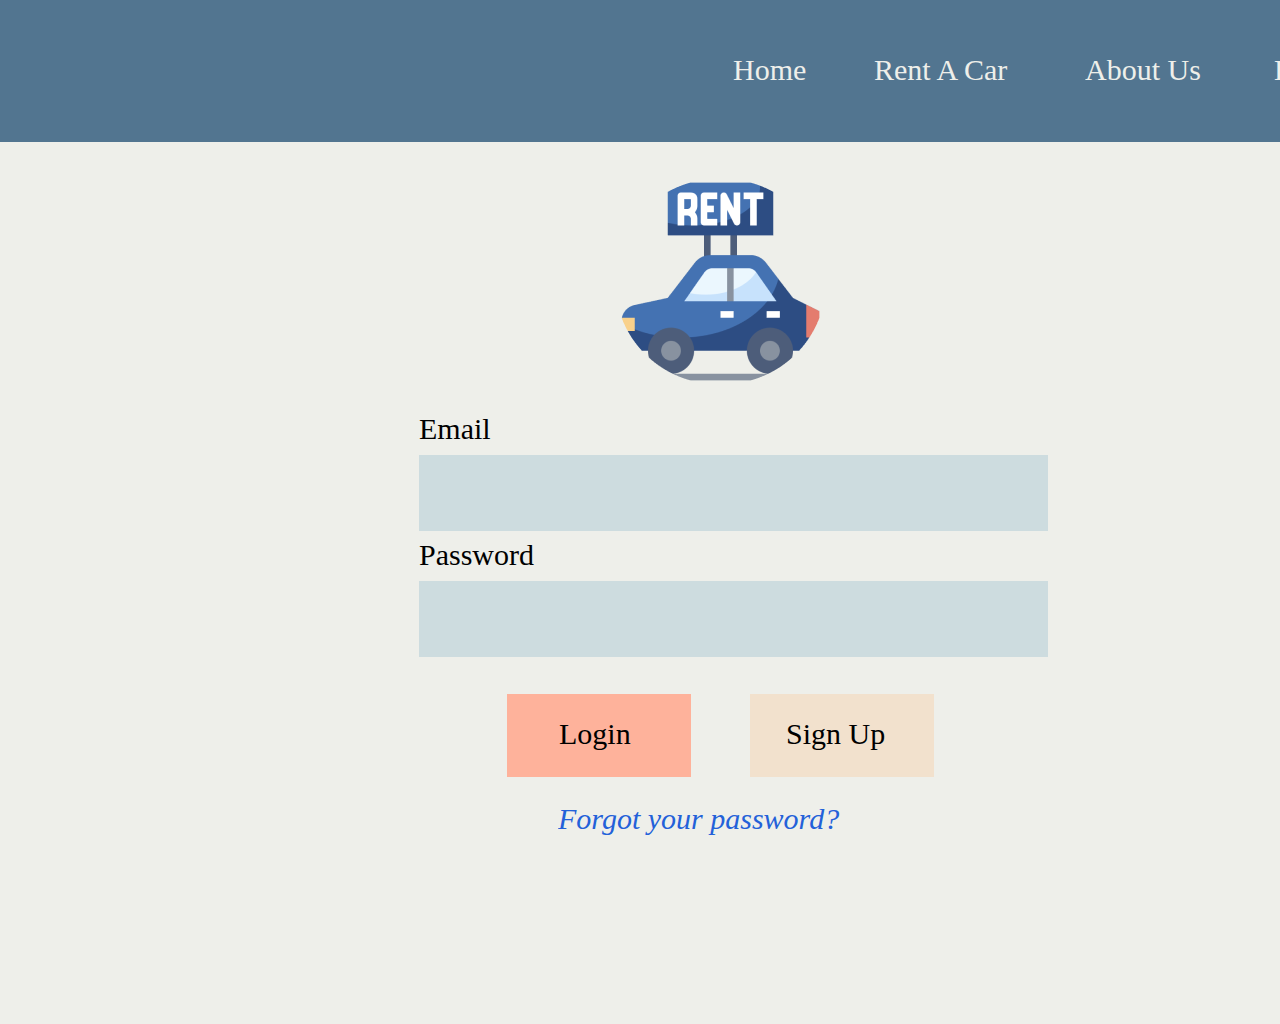
<file: index.html>
<!DOCTYPE html>
<html xmlns="http://www.w3.org/1999/xhtml" xml:lang="en" lang="en" >
	<head>
		<meta http-equiv="content-type" content="text/html" charset="utf-8" />
		<title>Bob's Car Rental System</title>
		<meta name="viewport" content="width=device-width, initial-scale=1.0">
		<meta name="description" content="" >
		<link rel="StyleSheet" href="login_userpc_.css" />
		<script src="https://secure.exportkit.com/cdn/js/ek_googlefonts.js?v=6"></script>
	</head>
	<body>
		<div id="content-container" >
			<div id="page_login_userpc__ek1"  >
				<div id="_bg__login_userpc__ek2"  ></div>
				<div id="rectangle_1"  ></div>
				<div id="about_us" >
					About Us
				</div>
				<div id="home" >
					Home
				</div>
				<div id="rent_a_car" >
					Rent A Car
				</div>
				<div id="login" >
					Login
				</div>
				<img src="skins/image_1.png" id="image_1" />
				<div id="email" >
					Email
				</div>
				<div id="password" >
					Password
				</div>
				<div id="forgot_your_password_" >
					Forgot your password?
				</div>
				<div id="rectangle_2"  ></div>
				<div id="rectangle_3"  ></div>
				<a id="_rectangle_4_link" href="homepage_userpc_.html" >
				<div id="_rectangle_4"  ></div>
				</a>
				<div id="overlay" onclick="turnOverlayOff()" style="display: none;">
                    <div id="textlogin">Login successful</div>
                </div>
                <div id="login_ek1" onclick="turnOverlayOn()">Login</div>
                <script>
                    function turnOverlayOn(){
                        document.getElementById('overlay').style.display = 'block';
                    }
                    function turnOverlayOff(){
                        document.getElementById('overlay').style.display = 'none';
                    }
                </script>
				<a id="_rectangle_5_link" href="signup_userpc_.html" >
				<div id="_rectangle_5"  ></div>
				</a>
				<div id="sign_up" >
					Sign Up
				</div>

			</div>
















		</div>
	</body>
</html>
</file>
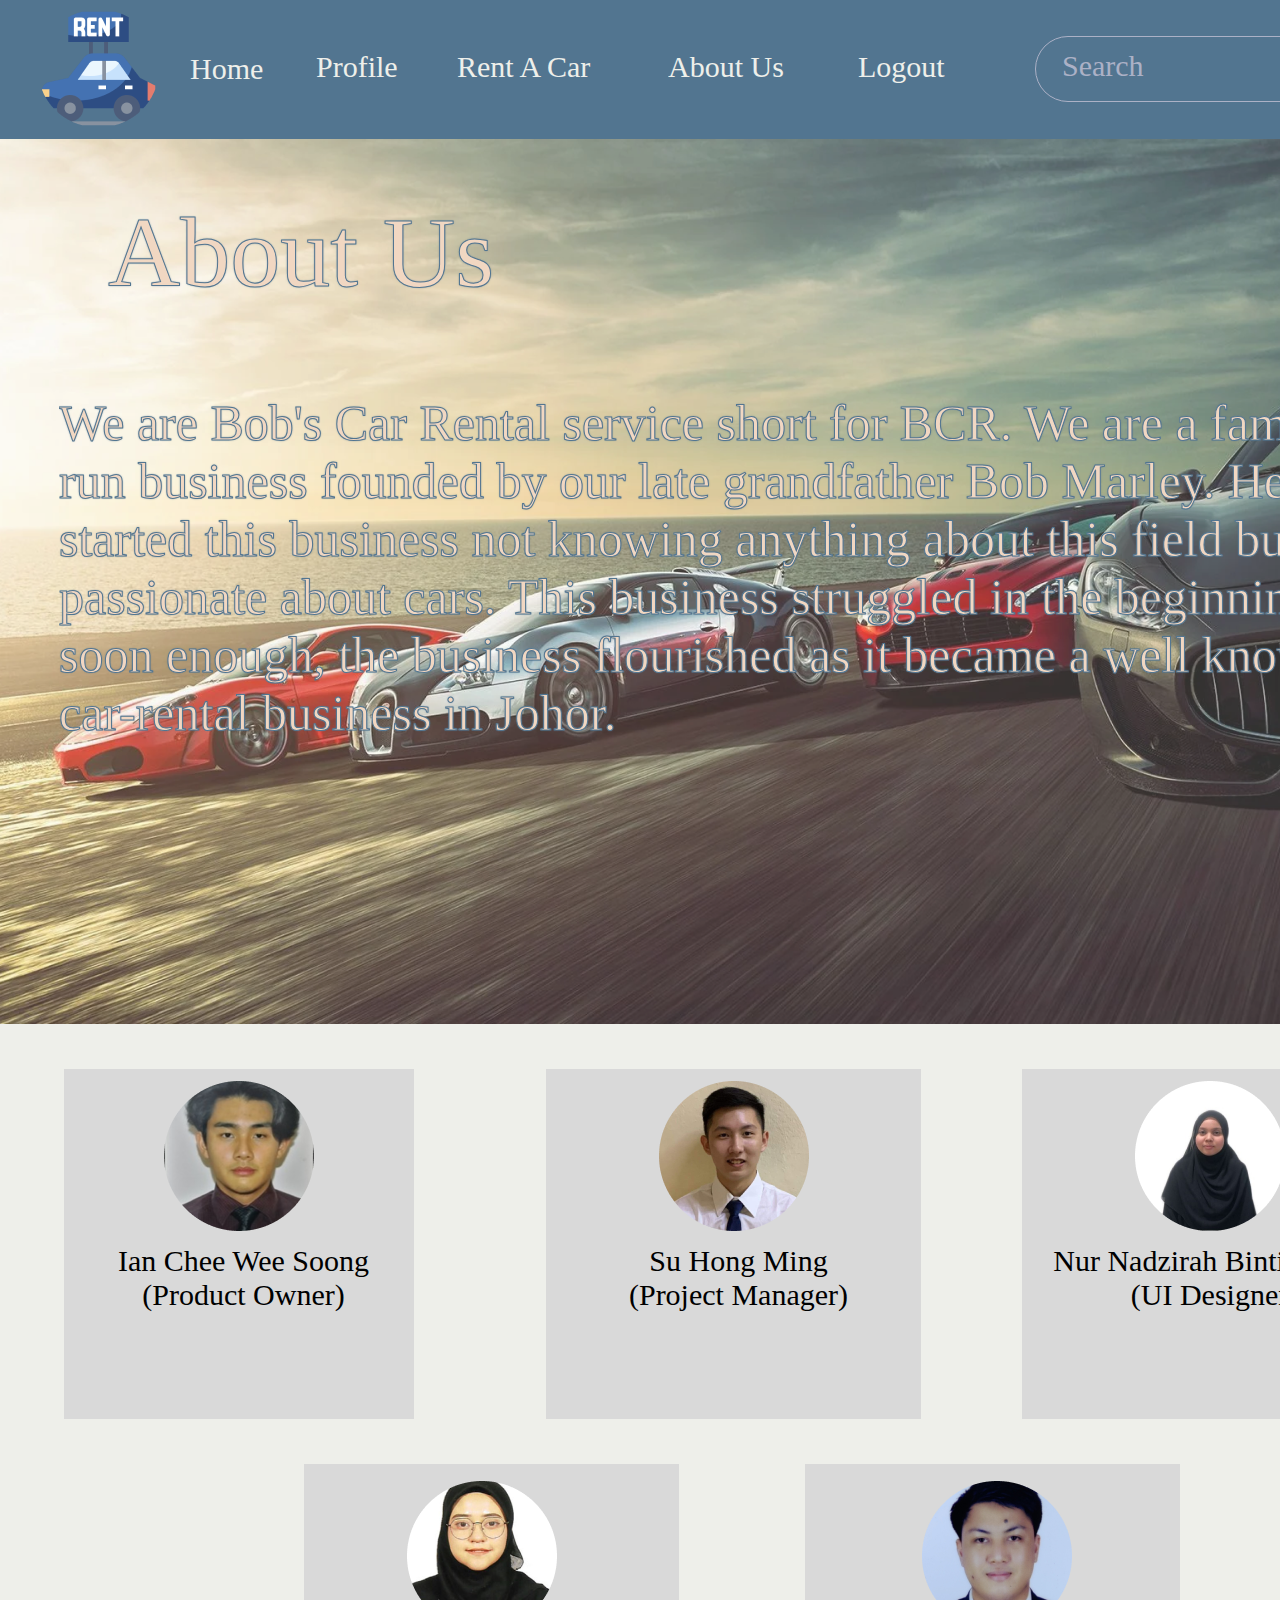
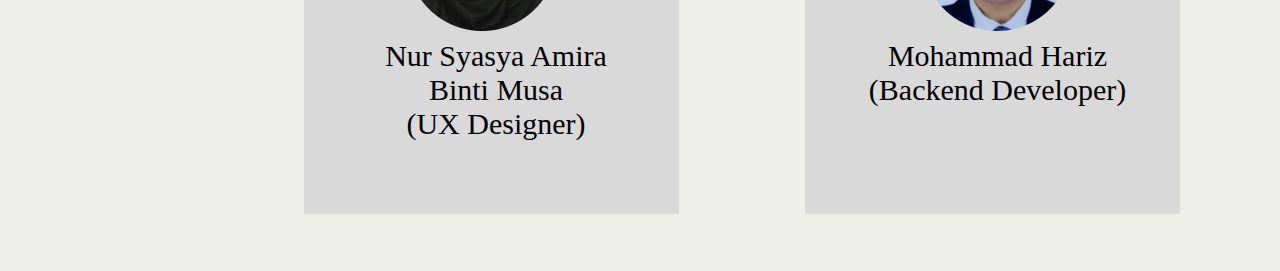
<file: aboutus_userpc_.html>
<!DOCTYPE html>
<html xmlns="http://www.w3.org/1999/xhtml" xml:lang="en" lang="en" >
	<head>
		<meta http-equiv="content-type" content="text/html" charset="utf-8" />
		<title>Bob's Car Rental System</title>
		<meta name="viewport" content="width=device-width, initial-scale=1.0">
		<meta name="description" content="" >
		<link rel="StyleSheet" href="login_userpc_.css" />
		<script src="https://secure.exportkit.com/cdn/js/ek_googlefonts.js?v=6"></script>
	</head>
	<body>
		<div id="content-container" >
			<div id="page_aboutus_userpc__ek1"  >
				<div id="_bg__aboutus_userpc__ek2"  ></div>
				<img src="skins/image_19.png" id="image_19" />
				<div id="[base64]" >
					We are Bob's Car Rental service short for BCR. We are a family-run business founded by our late grandfather Bob Marley. He started this business not knowing anything about this field but very passionate about cars. This business struggled in the beginning but soon enough, the business flourished as it became a well known car-rental business in Johor.<br/> 
				</div>
				<div id="about_us_ek8" >
					About Us
				</div>
				<div id="rectangle_1193"  ></div>
				<div id="ian_chee_wee_soong__product_owner_" >
					Ian Chee Wee Soong<br/>(Product Owner)
				</div>
				<div id="rectangle_1201"  ></div>
				<div id="rectangle_1202"  ></div>
				<div id="rectangle_1199"  ></div>
				<div id="rectangle_1200"  ></div>
				<div id="rectangle_1197"  ></div>
				<div id="rectangle_1198"  ></div>
				<div id="nur_nadzirah_binti_roslan__ui_designer_" >
					Nur Nadzirah Binti Roslan<br/>(UI Designer)
				</div>
				<div id="rectangle_1195"  ></div>
				<div id="rectangle_1196"  ></div>
				<div id="su_hong_ming__project_manager_" >
					Su Hong Ming<br/>(Project Manager)
				</div>
				<div id="nur_syasya_amira_binti_musa__ux_designer_" >
					Nur Syasya Amira <br/>Binti Musa<br/>(UX Designer)
				</div>
				<div id="mohammad_hariz__backend_developer_" >
					Mohammad Hariz<br/>(Backend Developer)
				</div>
				<img src="skins/img_20220610_214914_1.png" id="img_20220610_214914_1" />
				<img src="skins/image_23.png" id="image_23" />
				<img src="skins/syasya_1.png" id="syasya_1" />
				<img src="skins/rectangle_1194.png" id="rectangle_1194" />
				<img src="skins/image1_1.png" id="image1_1" />

				<div id="group_2077_ek3"  >

					<div id="group_2076_ek5"  >
						<div id="rectangle_1_ek7"  ></div>

					</div>

					<div id="group_2075_ek2"  >

						<div id="group_2070_ek5"  >

							<div id="group_2052_ek5"  >
								<div id="rectangle_1176_ek5"  ></div>

								<div id="group_ek15"  >

									<div id="group_ek16"  >

										<div id="group_ek17"  >
											<img src="skins/vector_ek10.png" id="vector_ek10" />
											<img src="skins/vector_ek11.png" id="vector_ek11" />

										</div>

									</div>

								</div>
								<div id="search_ek5" >
									Search
								</div>

							</div>

						</div>

					</div>

				</div>
				<img src="skins/image_1_ek5.png" id="image_1_ek5" />
				<div id="about_us_ek9" >
					About Us
				</div>
				<a id="_profile_ek6_link" href="profile_userpc_.html" >
				<div id="_profile_ek6" >
					Profile
				</div>
				</a>
				<a id="_home_ek8_link" href="homepage_userpc_.html" >
				<div id="_home_ek8" >
					Home
				</div>
				</a>
				<a id="_rent_a_car_ek6_link" href="rentacar_userpc_.html" >
				<div id="_rent_a_car_ek6" >
					Rent A Car
				</div>
				</a>
				<a id="_logout_ek6_link" href="index.html" >
				<div id="_logout_ek6" >
					Logout
				</div>
				</a>

			</div>












		</div>
	</body>
</html>
</file>
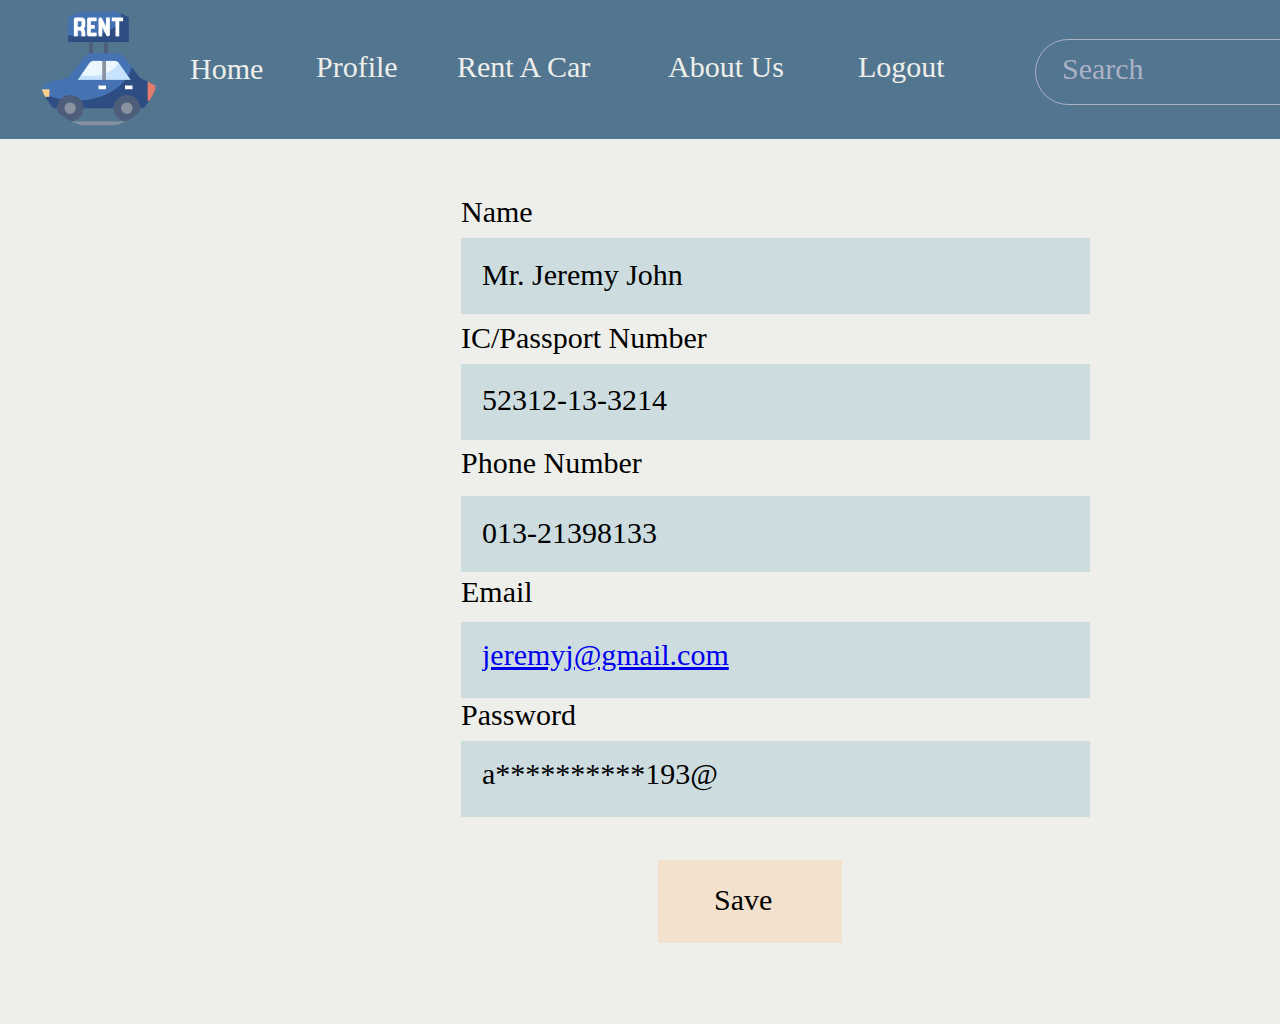
<file: editprofile_userpc_.html>
<!DOCTYPE html>
<html xmlns="http://www.w3.org/1999/xhtml" xml:lang="en" lang="en" >
	<head>
		<meta http-equiv="content-type" content="text/html" charset="utf-8" />
		<title>Bob's Car Rental System</title>
		<meta name="viewport" content="width=device-width, initial-scale=1.0">
		<meta name="description" content="" >
		<link rel="StyleSheet" href="login_userpc_.css" />
		<script src="https://secure.exportkit.com/cdn/js/ek_googlefonts.js?v=6"></script>
	</head>
	<body>
		<div id="content-container" >
			<div id="page_editprofile_userpc__ek1"  >
				<div id="_bg__editprofile_userpc__ek2"  ></div>
				<div id="name_ek1" >
					Name
				</div>
				<div id="email_ek2" >
					Email
				</div>
				<div id="rectangle_2_ek2"  ></div>
				<div id="rectangle_3_ek2"  ></div>
				<div id="ic_passport_number_ek1" >
					IC/Passport Number
				</div>
				<div id="rectangle_6_ek1"  ></div>
				<div id="phone_number_ek1" >
					Phone Number
				</div>
				<div id="rectangle_7_ek1"  ></div>
				<div id="password_ek2" >
					Password
				</div>
				<div id="rectangle_8_ek1"  ></div>
				<a id="_rectangle_5_ek2_link" href="profile_userpc_.html" >
				<div id="_rectangle_5_ek2"  ></div>
				</a>
				<div id="overlay" onclick="turnOverlayOff()" style="display: none;">
                    <div id="texteditprof">Profile Information has been successfully updated</div>
                </div>
                <div id="save" onclick="turnOverlayOn()">Save</div>
                <script>
                    function turnOverlayOn(){
                        document.getElementById('overlay').style.display = 'block';
                    }
                    function turnOverlayOff(){
                        document.getElementById('overlay').style.display = 'none';
                    }
                </script>

				<div id="group_2077_ek1"  >

					<div id="group_2076_ek2"  >
						<div id="rectangle_1_ek4"  ></div>

					</div>

				</div>
				<img src="skins/image_1_ek3.png" id="image_1_ek3" />

				<div id="group_2075_ek1"  >

					<div id="group_2070_ek2"  >

						<div id="group_2052_ek2"  >
							<div id="rectangle_1176_ek2"  ></div>

							<div id="group_ek6"  >

								<div id="group_ek7"  >

									<div id="group_ek8"  >
										<img src="skins/vector_ek4.png" id="vector_ek4" />
										<img src="skins/vector_ek5.png" id="vector_ek5" />

									</div>

								</div>

							</div>
							<div id="search_ek2" >
								Search
							</div>

						</div>

					</div>

				</div>
				<a id="_about_us_ek5_link" href="aboutus_userpc_.html" >
				<div id="_about_us_ek5" >
					About Us
				</div>
				</a>
				<a id="_profile_ek3_link" href="profile_userpc_.html" >
				<div id="_profile_ek3" >
					Profile
				</div>
				</a>
				<a id="_home_ek5_link" href="homepage_userpc_.html" >
				<div id="_home_ek5" >
					Home
				</div>
				</a>
				<a id="_rent_a_car_ek4_link" href="rentacar_userpc_.html" >
				<div id="_rent_a_car_ek4" >
					Rent A Car
				</div>
				</a>
				<a id="_logout_ek3_link" href="index.html" >
				<div id="_logout_ek3" >
					Logout
				</div>
				</a>
				<div id="mr__jeremy_john" >
					Mr. Jeremy John
				</div>
				<div id="_52312_13_3214" >
					52312-13-3214
				</div>
				<div id="_013_21398133" >
					013-21398133
				</div>
				<div id="jeremyj_gmail_com" >
					<a href="mailto:jeremyj@gmail.com" target="_blank">jeremyj@gmail.com</a>
				</div>
				<div id="a__________193_" >
					a**********193@
				</div>

			</div>














		</div>
	</body>
</html>
</file>
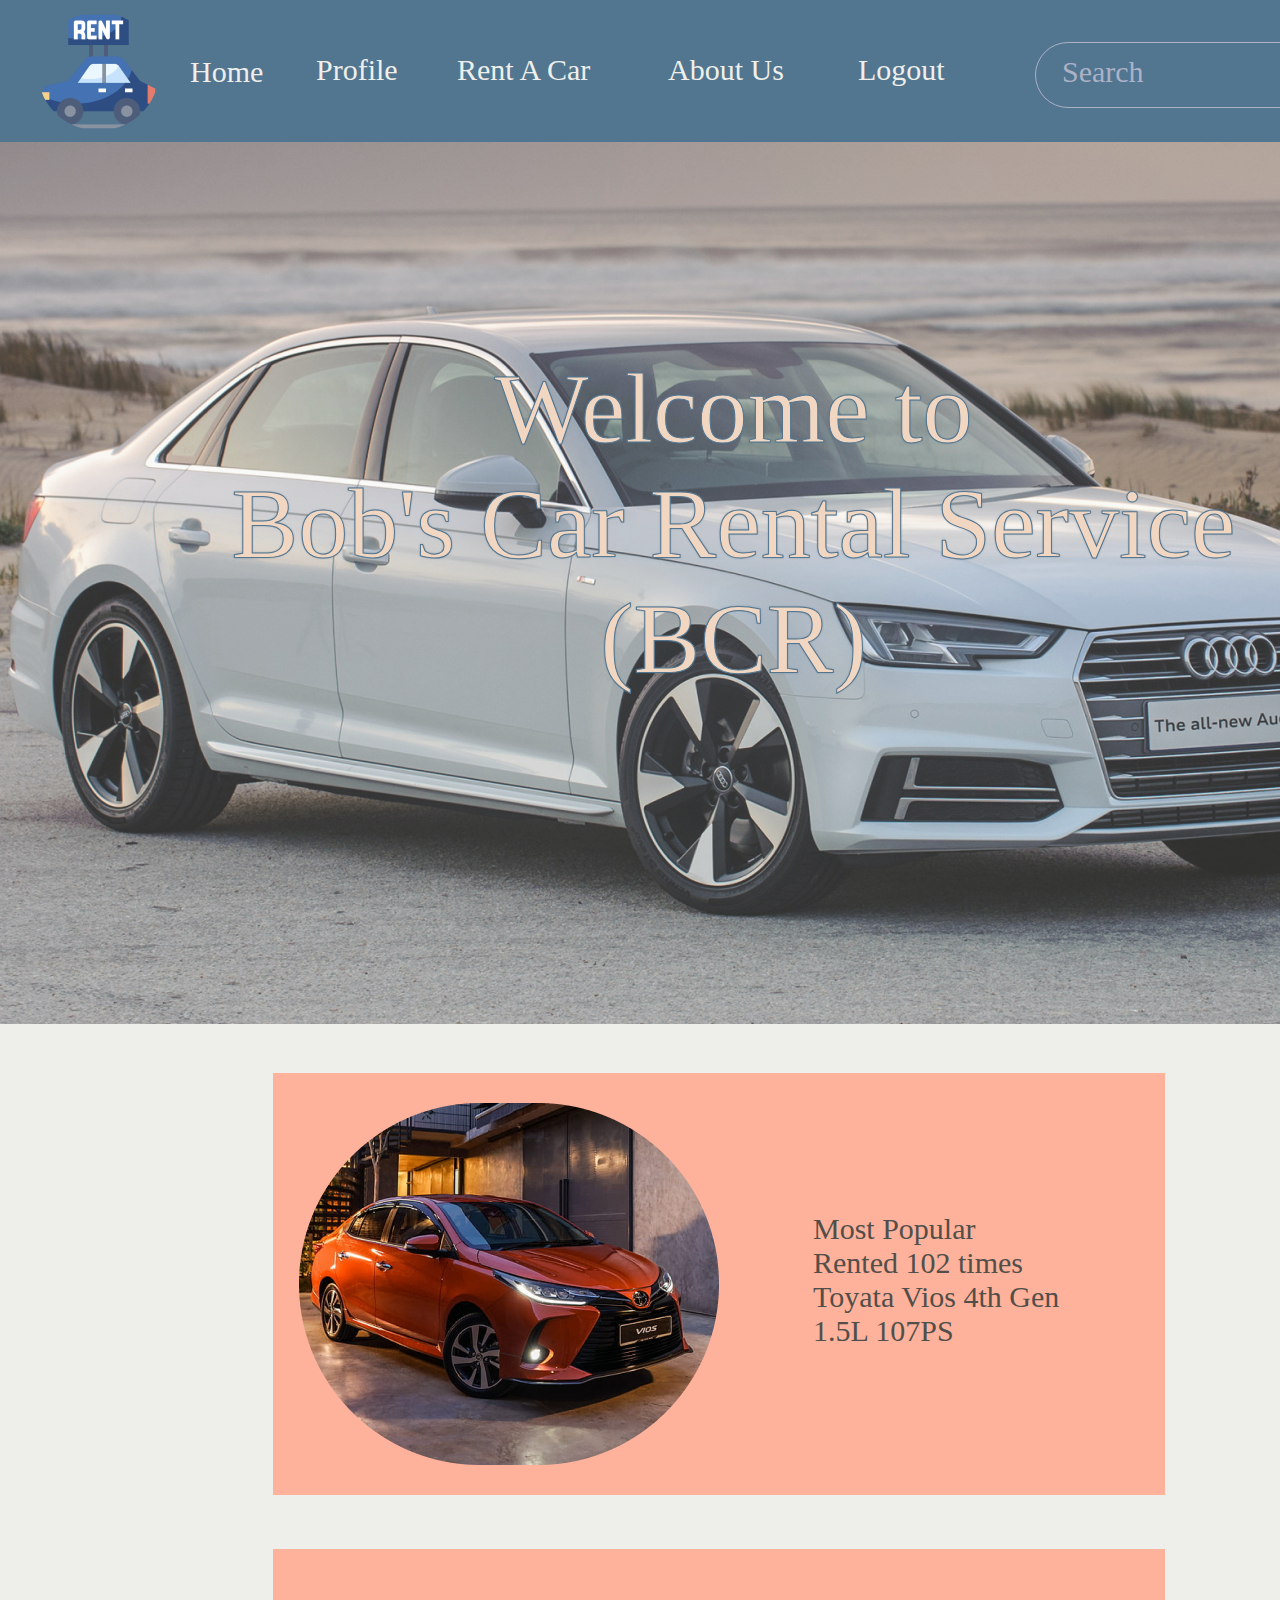
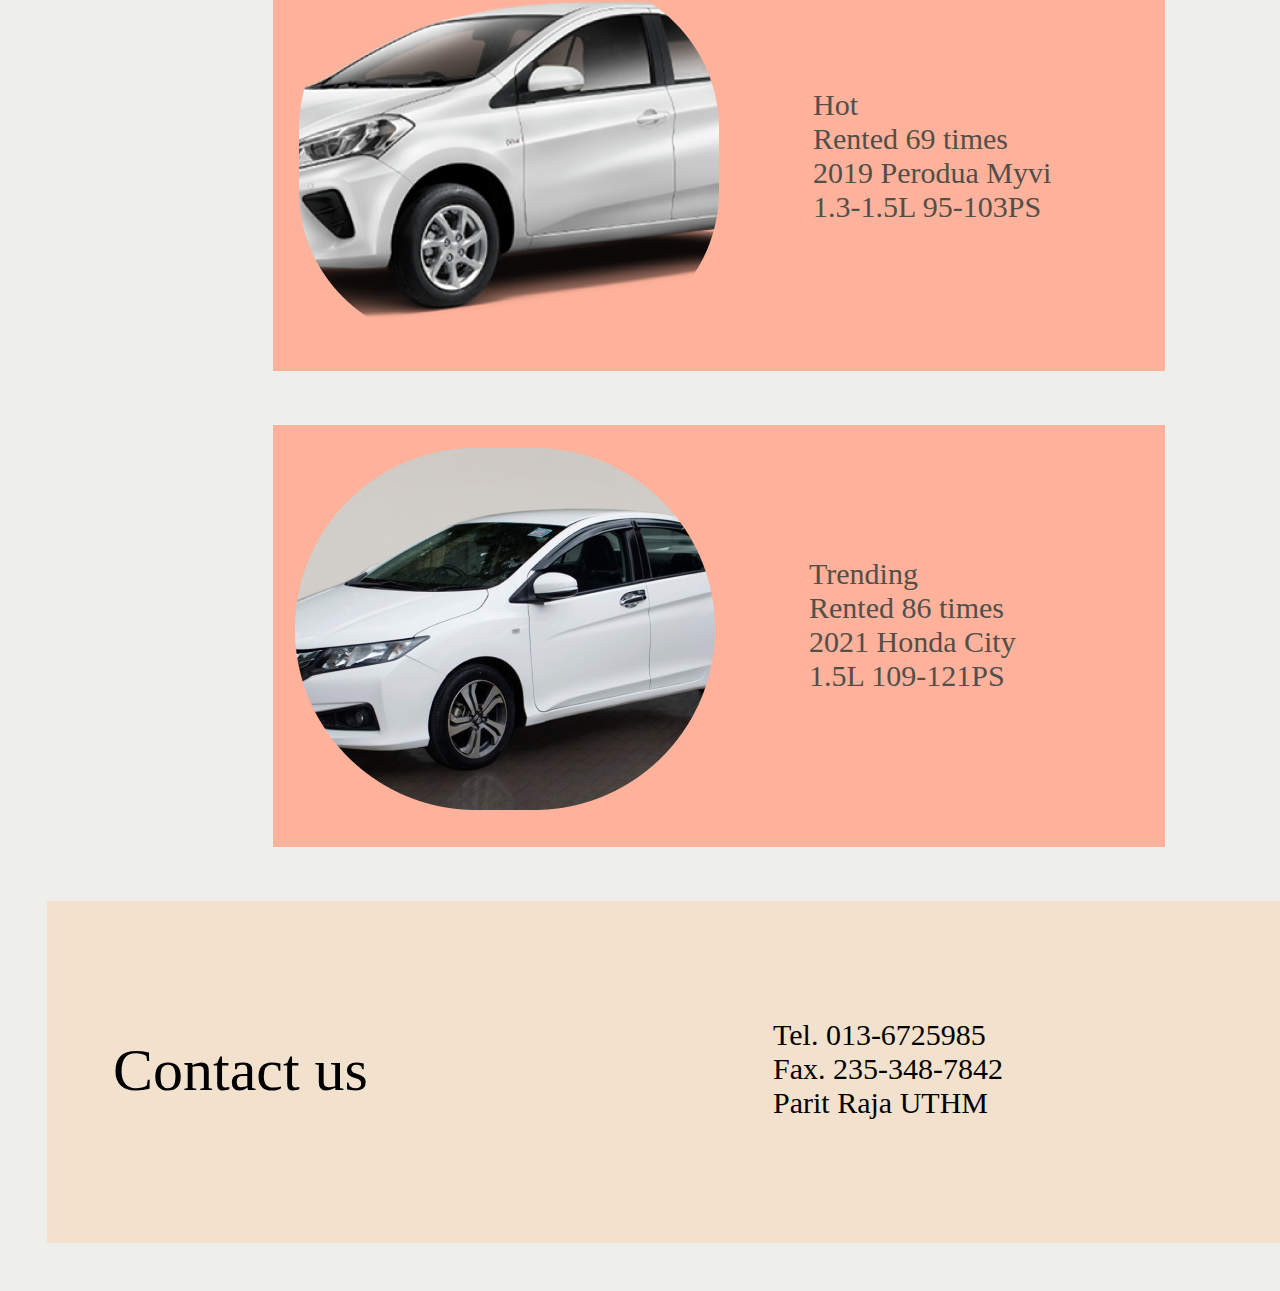
<file: homepage_userpc_.html>
<!DOCTYPE html>
<html xmlns="http://www.w3.org/1999/xhtml" xml:lang="en" lang="en" >
	<head>
		<meta http-equiv="content-type" content="text/html" charset="utf-8" />
		<title>Bob's Car Rental System</title>
		<meta name="viewport" content="width=device-width, initial-scale=1.0">
		<meta name="description" content="" >
		<link rel="StyleSheet" href="login_userpc_.css" />
		<script src="https://secure.exportkit.com/cdn/js/ek_googlefonts.js?v=6"></script>
	</head>
	<body>
		<div id="content-container" >


			<div id="page_homepage_userpc__ek1"  >
				<div id="_bg__homepage_userpc__ek2"  ></div>
				<img src="skins/image_2.png" id="image_2" />
				<div id="welcome_to_bob_s_car_rental_service__bcr_" >
					Welcome to <br/>Bob's Car Rental Service (BCR)
				</div>
				<div id="rectangle_1177"  ></div>
				<div id="rectangle_1178"  ></div>
				<div id="most_popular_rented_102_times_toyata_vios_4th_gen_1_5l_107ps" >
					Most Popular<br/>Rented 102 times <br/>Toyata Vios 4th Gen<br/>1.5L 107PS  
				</div>
				<div id="trending_rented_86_times_2021_honda_city_1_5l_109_121ps" >
					Trending<br/>Rented 86 times <br/>2021 Honda City<br/>1.5L 109-121PS  
				</div>
				<img src="skins/image_3.png" id="image_3" />
				<img src="skins/image_4.png" id="image_4" />
				<div id="rectangle_1179"  ></div>
				<img src="skins/image_6.png" id="image_6" />
				<div id="hot_rented_69_times_2019_perodua_myvi_1_3_1_5l_95_103ps" >
					Hot<br/>Rented 69 times <br/>2019 Perodua Myvi<br/>1.3-1.5L 95-103PS  
				</div>
				<div id="rectangle_1180"  ></div>
				<div id="tel__013_6725985_fax__235_348_7842_parit_raja_uthm" >
					Tel. 013-6725985<br/>Fax. 235-348-7842<br/>Parit Raja UTHM
				</div>
				<div id="contact_us" >
					Contact us
				</div>
				<img src="skins/image_7.png" id="image_7" />
				<img src="skins/image_8.png" id="image_8" />
				<img src="skins/image_9.png" id="image_9" />
				<img src="skins/image_10.png" id="image_10" />

				<div id="group_2077"  >

					<div id="group_2076"  >
						<div id="rectangle_1_ek1"  ></div>

					</div>

				</div>

				<div id="group_2075"  >

					<div id="group_2070"  >

						<div id="group_2052"  >
							<div id="rectangle_1176"  ></div>

							<div id="group"  >

								<div id="group_ek1"  >

									<div id="group_ek2"  >
										<img src="skins/vector.png" id="vector" />
										<img src="skins/vector_ek1.png" id="vector_ek1" />

									</div>

								</div>

							</div>
							<div id="search" >
								Search
							</div>

						</div>

					</div>

				</div>
				<img src="skins/image_1_ek1.png" id="image_1_ek1" />
				<a id="_about_us_ek1_link" href="aboutus_userpc_.html" >
				<div id="_about_us_ek1" >
					About Us
				</div>
				</a>
				<a id="_profile_link" href="profile_userpc_.html" >
				<div id="_profile" >
					Profile
				</div>
				</a>
				<div id="home_ek1" >
					Home
				</div>
				<a id="_rent_a_car_ek1_link" href="rentacar_userpc_.html" >
				<div id="_rent_a_car_ek1" >
					Rent A Car
				</div>
				</a>
				<a id="_logout_link" href="index.html" >
				<div id="_logout" >
					Logout
				</div>
				</a>

			</div>
		</div>
	</body>
</html>
</file>
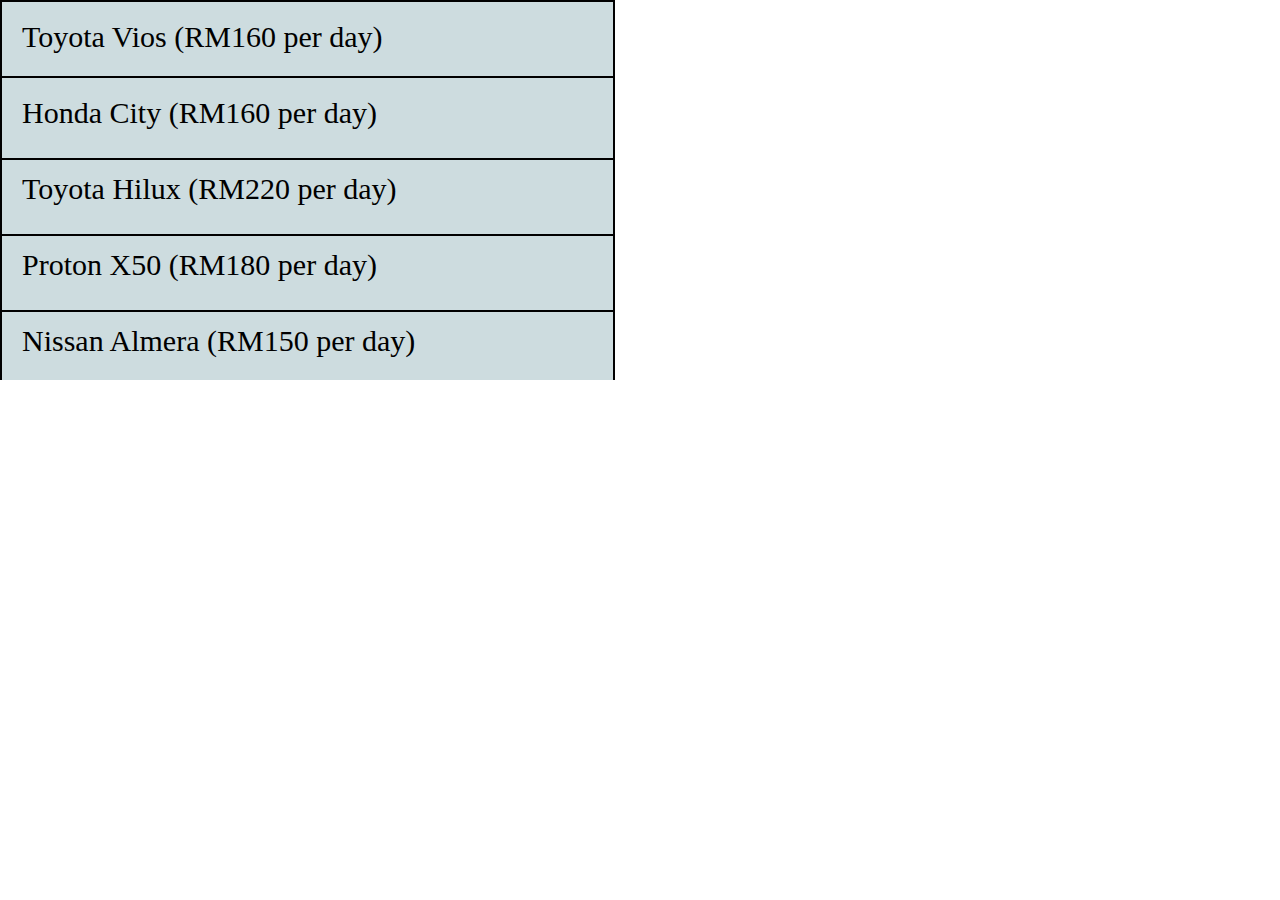
<file: option.html>
<!-- 
/*
 *	This content is generated from the PSD File Info.
 *	(Alt+Shift+Ctrl+I).
 *
 *	@desc 		
 *	@file 		login_userpc_
 *	@date 		1655186339410
 *	@title 		Page 1
 *	@author 	
 *	@keywords 	
 *	@generator 	Export Kit v1.3.figma
 *
*/
 -->
<!DOCTYPE html>
<html xmlns="http://www.w3.org/1999/xhtml" xml:lang="en" lang="en" >
	<head>
		<meta http-equiv="content-type" content="text/html" charset="utf-8" />
		<title>login_userpc_</title>
		<meta name="viewport" content="width=device-width, initial-scale=1.0">
		<meta name="description" content="" >
		<link rel="StyleSheet" href="login_userpc_.css" />
		<script src="https://secure.exportkit.com/cdn/js/ek_googlefonts.js?v=6"></script>
		<!-- Add your custom HEAD content here -->

	</head>
	<body>
		<div id="content-container" >










			<div id="page_option_ek1"  >
				<div id="_bg__option_ek2"  ></div>
				<div id="rectangle_1184"  ></div>
				<div id="rectangle_1188"  ></div>
				<div id="rectangle_1187"  ></div>
				<div id="rectangle_1186"  ></div>
				<div id="rectangle_1185"  ></div>
				<div id="toyota_vios__rm160_per_day_" >
					Toyota Vios (RM160 per day)
				</div>
				<div id="nissan_almera__rm150_per_day_" >
					Nissan Almera (RM150 per day)
				</div>
				<div id="proton_x50__rm180_per_day_" >
					Proton X50 (RM180 per day)
				</div>
				<div id="toyota_hilux__rm220_per_day_" >
					Toyota Hilux (RM220 per day)
				</div>
				<div id="honda_city__rm160_per_day_" >
					Honda City (RM160 per day)
				</div>

			</div>






		</div>
	</body>
</html>
</file>
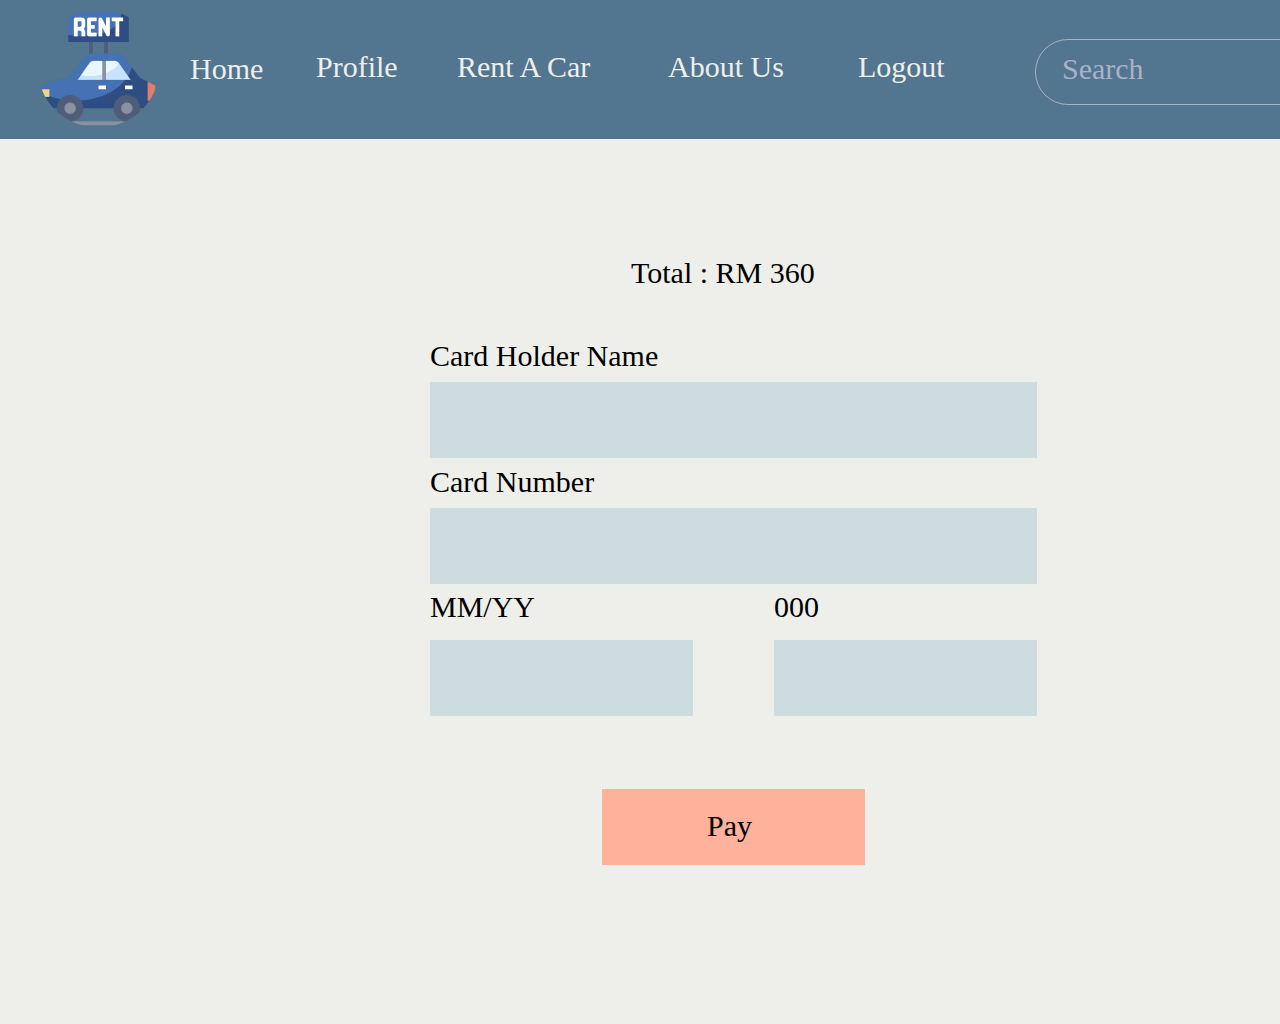
<file: payment1_userpc_.html>
<!DOCTYPE html>
<html xmlns="http://www.w3.org/1999/xhtml" xml:lang="en" lang="en" >
	<head>
		<meta http-equiv="content-type" content="text/html" charset="utf-8" />
		<title>Bob's Car Rental System</title>
		<meta name="viewport" content="width=device-width, initial-scale=1.0">
		<meta name="description" content="" >
		<link rel="StyleSheet" href="login_userpc_.css" />
		<script src="https://secure.exportkit.com/cdn/js/ek_googlefonts.js?v=6"></script>
	</head>
	<body>
		<div id="content-container" >
			<div id="page_payment1_userpc__ek1"  >
				<div id="_bg__payment1_userpc__ek2"  ></div>
				<div id="payment1_userpc__ek3"  >
					<div id="total___rm_360" >
						Total : RM 360
					</div>
					<div id="card_holder_name" >
						Card Holder Name
					</div>
					<div id="rectangle_9_ek2"  ></div>
					<div id="rectangle_10_ek2"  ></div>
					<div id="card_number" >
						Card Number
					</div>
					<div id="rectangle_11_ek2"  ></div>
					<a id="_rectangle_13_ek3_link" href="rentalpaid_userpc_.html" >
					<div id="_rectangle_13_ek3"  ></div>
					</a>
					<div id="pay" >
						Pay
					</div>
					<div id="rectangle_12_ek2"  ></div>
					<div id="mm_yy" >
						MM/YY
					</div>
					<div id="_000" >
						000
					</div>

				</div>

				<div id="group_2077_ek9"  >

					<div id="group_2076_ek17"  >
						<div id="rectangle_1_ek20"  ></div>

					</div>

				</div>
				<img src="skins/image_1_ek12.png" id="image_1_ek12" />

				<div id="group_2075_ek9"  >

					<div id="group_2070_ek17"  >

						<div id="group_2052_ek17"  >
							<div id="rectangle_1176_ek17"  ></div>

							<div id="group_ek51"  >

								<div id="group_ek52"  >

									<div id="group_ek53"  >
										<img src="skins/vector_ek34.png" id="vector_ek34" />
										<img src="skins/vector_ek35.png" id="vector_ek35" />

									</div>

								</div>

							</div>
							<div id="search_ek17" >
								Search
							</div>

						</div>

					</div>

				</div>
				<a id="_about_us_ek28_link" href="aboutus_userpc_.html" >
				<div id="_about_us_ek28" >
					About Us
				</div>
				</a>
				<a id="_profile_ek23_link" href="profile_userpc_.html" >
				<div id="_profile_ek23" >
					Profile
				</div>
				</a>
				<a id="_home_ek26_link" href="homepage_userpc_.html" >
				<div id="_home_ek26" >
					Home
				</div>
				</a>
				<a id="_rent_a_car_ek19_link" href="rentacar_userpc_.html" >
				<div id="_rent_a_car_ek19" >
					Rent A Car
				</div>
				</a>
				<a id="_logout_ek23_link" href="index.html" >
				<div id="_logout_ek23" >
					Logout
				</div>
				</a>

			</div>


		</div>
	</body>
</html>
</file>
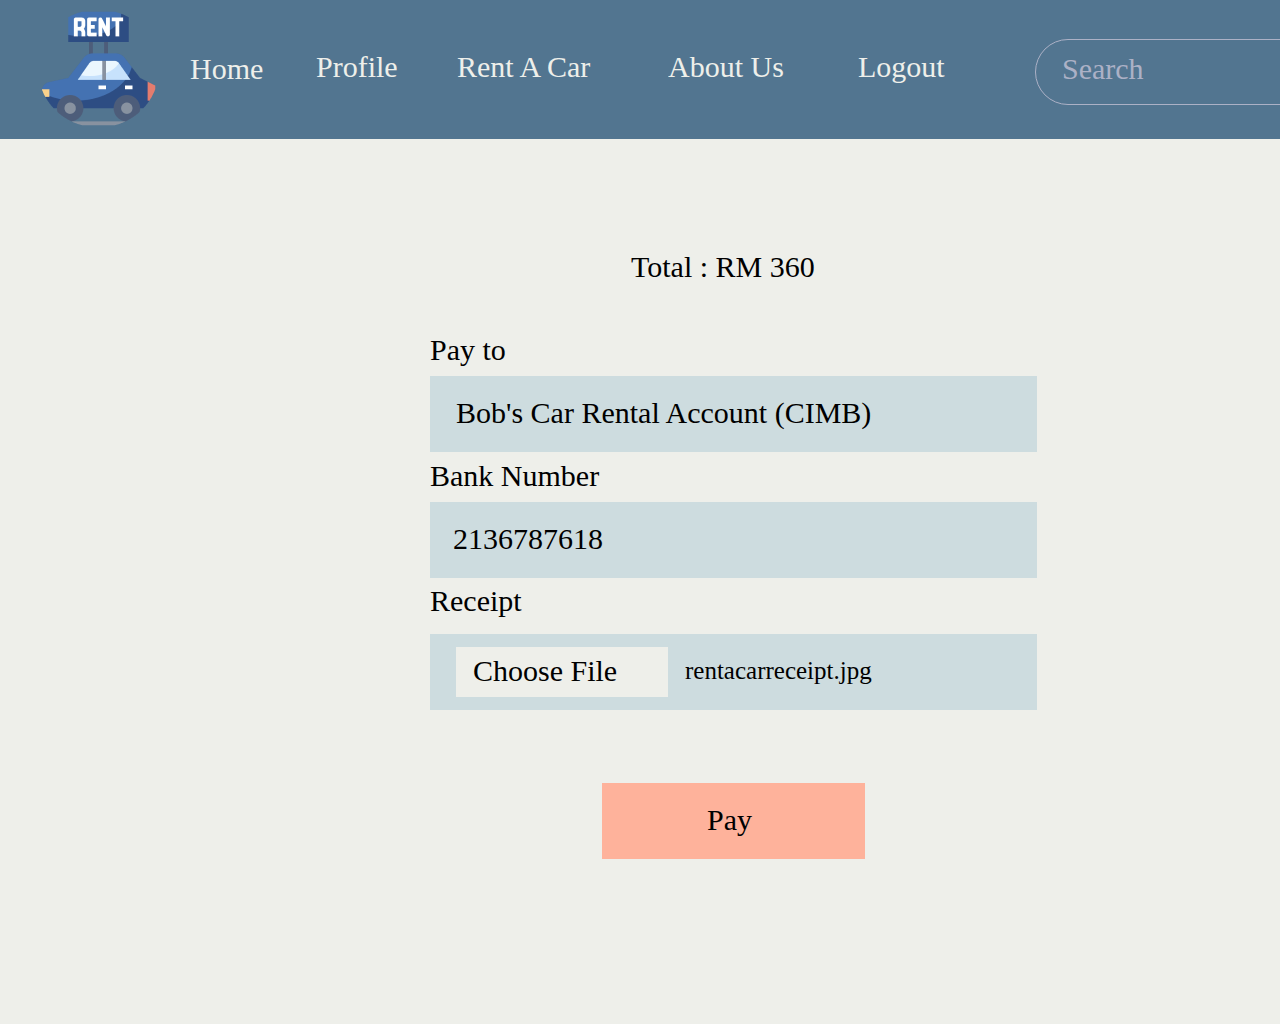
<file: payment2_userpc_.html>
<!DOCTYPE html>
 <html xmlns="http://www.w3.org/1999/xhtml" xml:lang="en" lang="en" >
	 <head>
		 <meta http-equiv="content-type" content="text/html" charset="utf-8" />
		 <title>Bob's Car Rental System</title>
		 <meta name="viewport" content="width=device-width, initial-scale=1.0">
		 <meta name="description" content="" >
		 <link rel="StyleSheet" href="login_userpc_.css" />
		 <script src="https://secure.exportkit.com/cdn/js/ek_googlefonts.js?v=6"></script>
	 </head>
	 <body>
		 <div id="content-container" >
			 <div id="page_payment2_userpc__ek1"  >
				 <div id="_bg__payment2_userpc__ek2"  ></div>
 
				 <div id="payment2_userpc__ek3"  >
					 <div id="total___rm_360_ek1" >
						 Total : RM 360
					 </div>
					 <div id="pay_to" >
						 Pay to 
					 </div>
					 <div id="rectangle_9_ek3"  ></div>
					 <div id="bob_s_car_rental_account__cimb_" >
						 Bob's Car Rental Account (CIMB)
					 </div>
					 <div id="rectangle_10_ek3"  ></div>
					 <div id="bank_number" >
						 Bank Number
					 </div>
					 <div id="rectangle_11_ek3"  ></div>
					 <div id="rentacarreceipt_jpg" >
						 rentacarreceipt.jpg
					 </div>
					 <a id="_rectangle_13_ek4_link" href="rentalpaid_userpc_.html" >
					 <div id="_rectangle_13_ek4"  ></div>
					 </a>
					 <div id="overlay" onclick="turnOverlayOff()" style="display: none;">
						 <div id="textaddcar">Payment Successful</div>
					 </div>
					 <div id="pay_ek1" onclick="turnOverlayOn()">Pay</div>
					 <script>
						 function turnOverlayOn(){
							 document.getElementById('overlay').style.display = 'block';
						 }
						 function turnOverlayOff(){
							 document.getElementById('overlay').style.display = 'none';
						 }
					 </script>
					 <div id="receipt" >
						 Receipt
					 </div>
					 <div id="rectangle_1192_ek1"  ></div>
					 <div id="choose_file" >
						 Choose File
					 </div>
					 <div id="_2136787618" >
						 2136787618
					 </div>
 
				 </div>
 
				 <div id="group_2077_ek10"  >
 
					 <div id="group_2076_ek18"  >
						 <div id="rectangle_1_ek21"  ></div>
 
					 </div>
 
				 </div>
				 <img src="skins/image_1_ek13.png" id="image_1_ek13" />
 
				 <div id="group_2075_ek10"  >
 
					 <div id="group_2070_ek18"  >
 
						 <div id="group_2052_ek18"  >
							 <div id="rectangle_1176_ek18"  ></div>
 
							 <div id="group_ek54"  >
 
								 <div id="group_ek55"  >
 
									 <div id="group_ek56"  >
										 <img src="skins/vector_ek36.png" id="vector_ek36" />
										 <img src="skins/vector_ek37.png" id="vector_ek37" />
 
									 </div>
 
								 </div>
 
							 </div>
							 <div id="search_ek18" >
								 Search
							 </div>
 
						 </div>
 
					 </div>
 
				 </div>
				 <a id="_about_us_ek29_link" href="aboutus_userpc_.html" >
				 <div id="_about_us_ek29" >
					 About Us
				 </div>
				 </a>
				 <a id="_profile_ek24_link" href="profile_userpc_.html" >
				 <div id="_profile_ek24" >
					 Profile
				 </div>
				 </a>
				 <a id="_home_ek27_link" href="homepage_userpc_.html" >
				 <div id="_home_ek27" >
					 Home
				 </div>
				 </a>
				 <a id="_rent_a_car_ek20_link" href="rentacar_userpc_.html" >
				 <div id="_rent_a_car_ek20" >
					 Rent A Car
				 </div>
				 </a>
				 <a id="_logout_ek24_link" href="index.html" >
				 <div id="_logout_ek24" >
					 Logout
				 </div>
				 </a>
 
			 </div>
 
 
		 </div>
	 </body>
 </html>
</file>
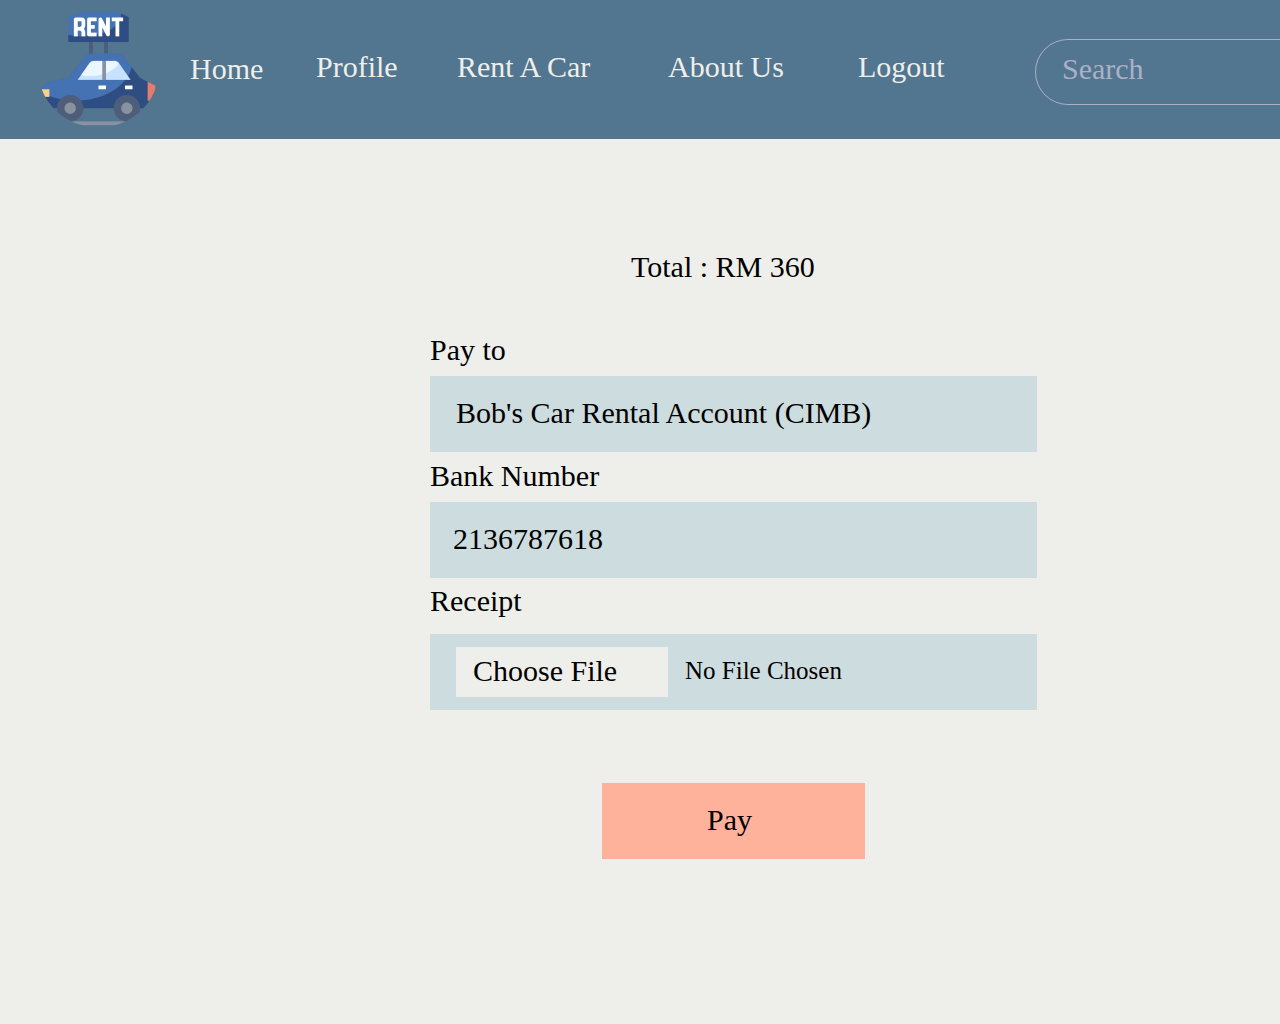
<file: payment2error_userpc_.html>
<!DOCTYPE html>
<html xmlns="http://www.w3.org/1999/xhtml" xml:lang="en" lang="en" >
	<head>
		<meta http-equiv="content-type" content="text/html" charset="utf-8" />
		<title>Bob's Car Rental System</title>
		<meta name="viewport" content="width=device-width, initial-scale=1.0">
		<meta name="description" content="" >
		<link rel="StyleSheet" href="login_userpc_.css" />
		<script src="https://secure.exportkit.com/cdn/js/ek_googlefonts.js?v=6"></script>
	</head>
	<body>
		<div id="content-container" >
			<div id="page_payment2error_userpc__ek1"  >
				<div id="_bg__payment2error_userpc__ek2"  ></div>

				<div id="payment2_userpc__ek4"  >
					<div id="total___rm_360_ek2" >
						Total : RM 360
					</div>
					<div id="pay_to_ek1" >
						Pay to 
					</div>
					<div id="rectangle_9_ek4"  ></div>
					<div id="bob_s_car_rental_account__cimb__ek1" >
						Bob's Car Rental Account (CIMB)
					</div>
					<div id="rectangle_10_ek4"  ></div>
					<div id="bank_number_ek1" >
						Bank Number
					</div>
					<div id="rectangle_11_ek4"  ></div>
					<div id="no_file_chosen" >
						No File Chosen
					</div>
					<div id="rectangle_13_ek5"  ></div>
					<div id="overlay" onclick="turnOverlayOff()" style="display: none;">
						<div id="textaddcar">Please provide a file/photo of your receipt</div>
					</div>
					<div id="pay_ek2" onclick="turnOverlayOn()">Pay</div>
					<script>
						function turnOverlayOn(){
							document.getElementById('overlay').style.display = 'block';
						}
						function turnOverlayOff(){
							document.getElementById('overlay').style.display = 'none';
						}
					</script>
					<div id="receipt_ek1" >
						Receipt
					</div>
					<a id="_rectangle_1192_ek2_link" href="payment2_userpc_.html" >
					<div id="_rectangle_1192_ek2"  ></div>
					</a>
					<div id="choose_file_ek1" >
						Choose File
					</div>
					<div id="_2136787618_ek1" >
						2136787618
					</div>

				</div>

				<div id="group_2077_ek11"  >

					<div id="group_2076_ek19"  >
						<div id="rectangle_1_ek22"  ></div>

					</div>

				</div>
				<img src="skins/image_1_ek14.png" id="image_1_ek14" />

				<div id="group_2075_ek11"  >

					<div id="group_2070_ek19"  >

						<div id="group_2052_ek19"  >
							<div id="rectangle_1176_ek19"  ></div>

							<div id="group_ek57"  >

								<div id="group_ek58"  >

									<div id="group_ek59"  >
										<img src="skins/vector_ek38.png" id="vector_ek38" />
										<img src="skins/vector_ek39.png" id="vector_ek39" />

									</div>

								</div>

							</div>
							<div id="search_ek19" >
								Search
							</div>

						</div>

					</div>

				</div>
				<a id="_about_us_ek30_link" href="aboutus_userpc_.html" >
				<div id="_about_us_ek30" >
					About Us
				</div>
				</a>
				<a id="_profile_ek25_link" href="profile_userpc_.html" >
				<div id="_profile_ek25" >
					Profile
				</div>
				</a>
				<a id="_home_ek28_link" href="homepage_userpc_.html" >
				<div id="_home_ek28" >
					Home
				</div>
				</a>
				<a id="_rent_a_car_ek21_link" href="rentacar_userpc_.html" >
				<div id="_rent_a_car_ek21" >
					Rent A Car
				</div>
				</a>
				<a id="_logout_ek25_link" href="index.html" >
				<div id="_logout_ek25" >
					Logout
				</div>
				</a>

			</div>
		</div>
	</body>
</html>
</file>
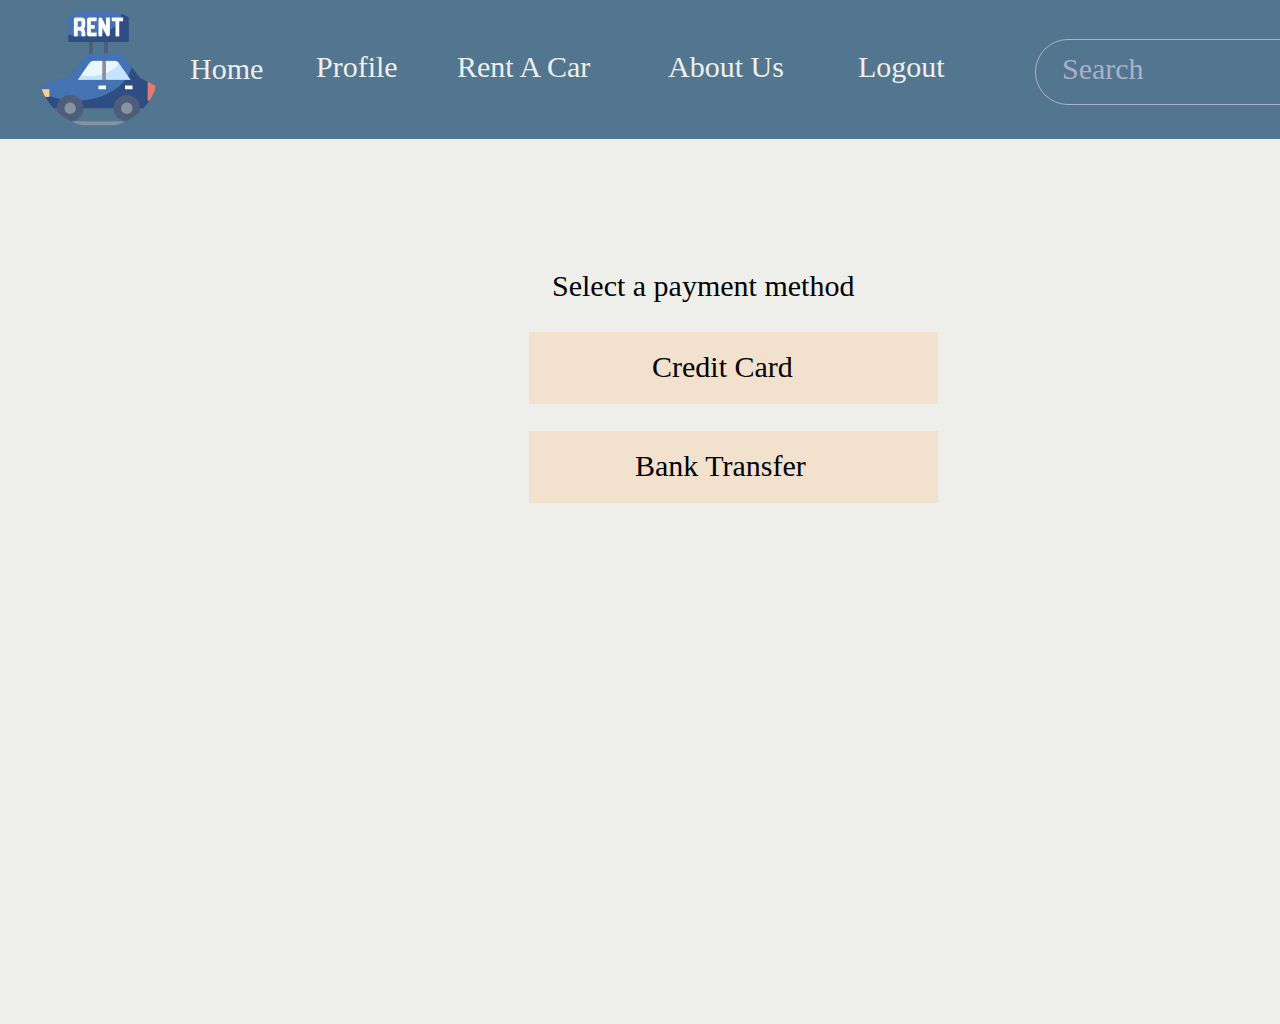
<file: paymentmethod_userpc_.html>
<!DOCTYPE html>
<html xmlns="http://www.w3.org/1999/xhtml" xml:lang="en" lang="en" >
	<head>
		<meta http-equiv="content-type" content="text/html" charset="utf-8" />
		<title>Bob's Car Rental System</title>
		<meta name="viewport" content="width=device-width, initial-scale=1.0">
		<meta name="description" content="" >
		<link rel="StyleSheet" href="login_userpc_.css" />
		<script src="https://secure.exportkit.com/cdn/js/ek_googlefonts.js?v=6"></script>
	</head>
	<body>
		<div id="content-container" >
			<div id="page_paymentmethod_userpc__ek1"  >
				<div id="_bg__paymentmethod_userpc__ek2"  ></div>

				<div id="paymentmethod_userpc__ek3"  >
					<div id="select_a_payment_method" >
						Select a payment method
					</div>
					<a id="_rectangle_1190_ek1_link" href="payment1_userpc_.html" >
					<img src="skins/_rectangle_1190_ek1.png" id="_rectangle_1190_ek1" />
					</a>
					<div id="credit_card" >
						Credit Card
					</div>
					<a id="_rectangle_1191_ek1_link" href="payment2error_userpc_.html" >
					<img src="skins/_rectangle_1191_ek1.png" id="_rectangle_1191_ek1" />
					</a>
					<div id="bank_transfer" >
						Bank Transfer
					</div>

				</div>

				<div id="group_2077_ek8"  >

					<div id="group_2076_ek16"  >
						<div id="rectangle_1_ek19"  ></div>

					</div>

				</div>
				<img src="skins/image_1_ek11.png" id="image_1_ek11" />

				<div id="group_2075_ek8"  >

					<div id="group_2070_ek16"  >

						<div id="group_2052_ek16"  >
							<div id="rectangle_1176_ek16"  ></div>

							<div id="group_ek48"  >

								<div id="group_ek49"  >

									<div id="group_ek50"  >
										<img src="skins/vector_ek32.png" id="vector_ek32" />
										<img src="skins/vector_ek33.png" id="vector_ek33" />

									</div>

								</div>

							</div>
							<div id="search_ek16" >
								Search
							</div>

						</div>

					</div>

				</div>
				<a id="_about_us_ek27_link" href="aboutus_userpc_.html" >
				<div id="_about_us_ek27" >
					About Us
				</div>
				</a>
				<a id="_profile_ek22_link" href="profile_userpc_.html" >
				<div id="_profile_ek22" >
					Profile
				</div>
				</a>
				<a id="_home_ek25_link" href="homepage_userpc_.html" >
				<div id="_home_ek25" >
					Home
				</div>
				</a>
				<a id="_rent_a_car_ek18_link" href="rentacar_userpc_.html" >
				<div id="_rent_a_car_ek18" >
					Rent A Car
				</div>
				</a>
				<a id="_logout_ek22_link" href="index.html" >
				<div id="_logout_ek22" >
					Logout
				</div>
				</a>

			</div>
		</div>
	</body>
</html>
</file>
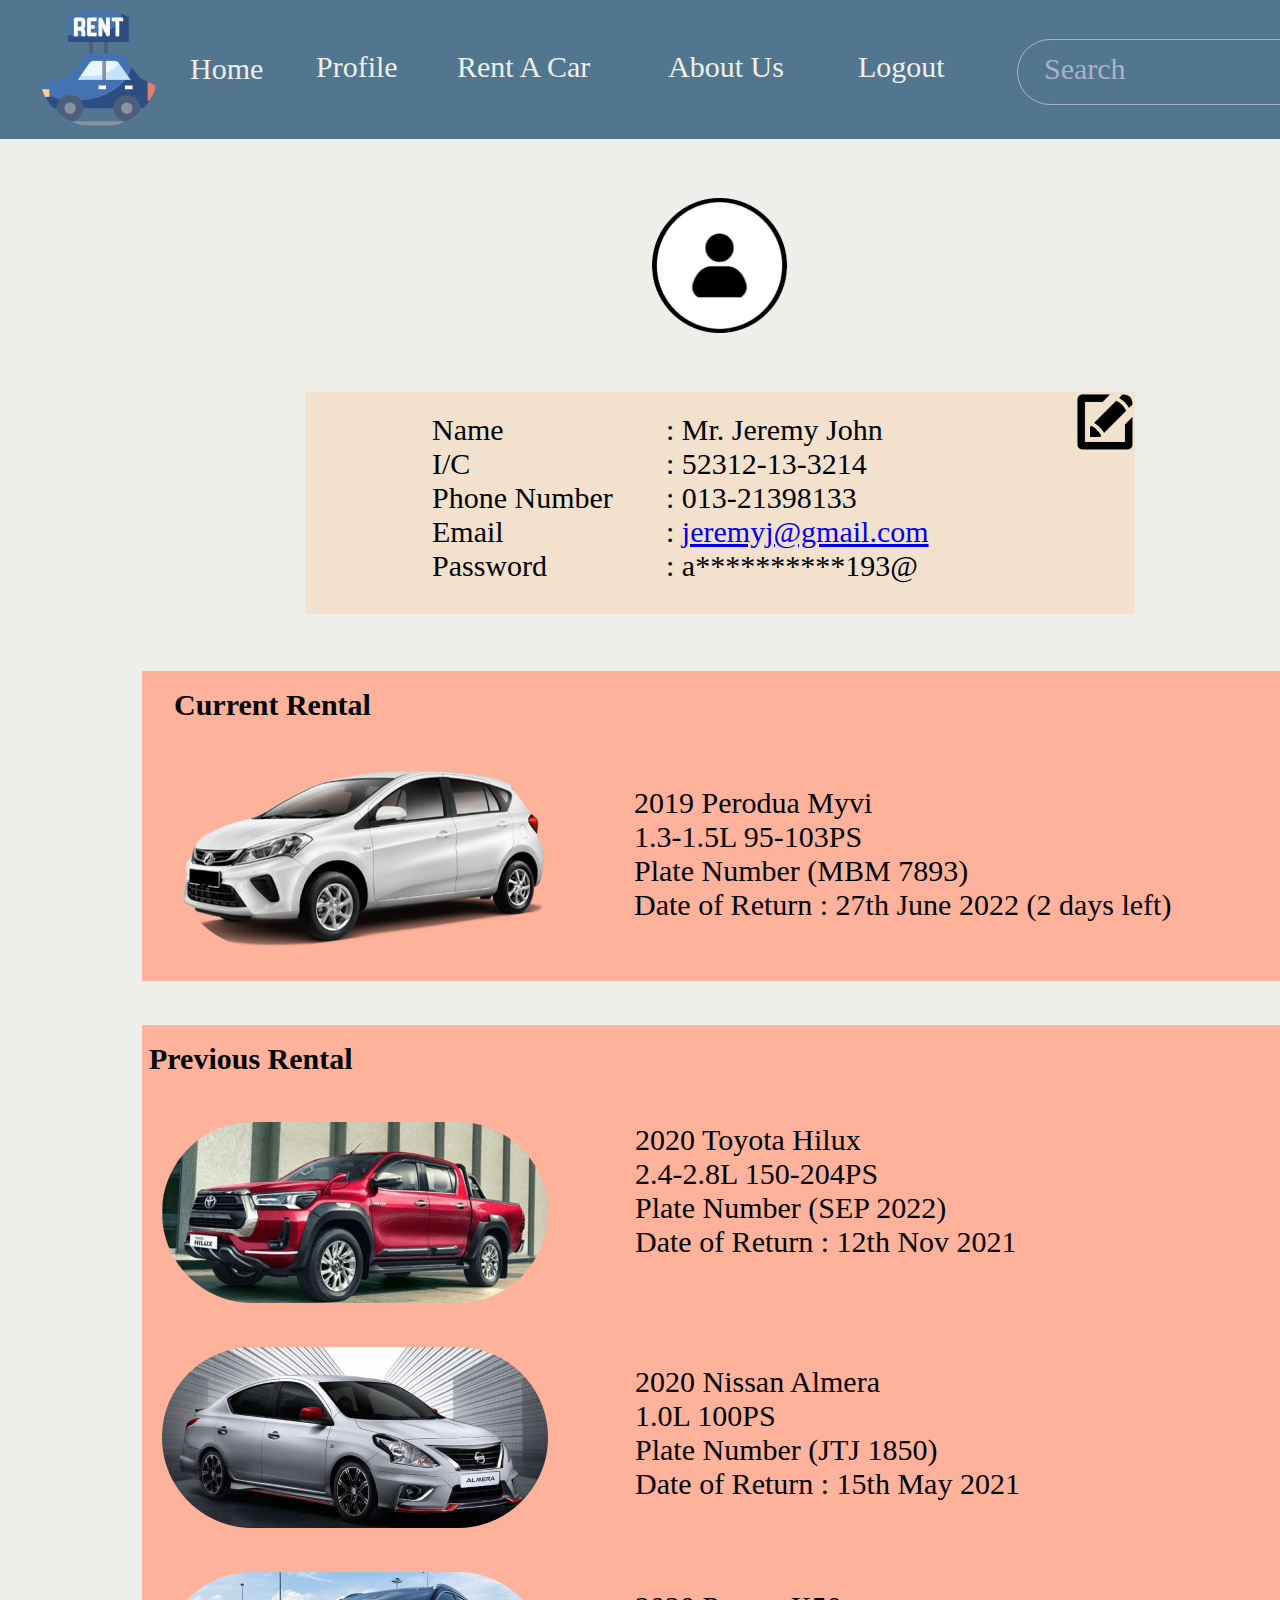
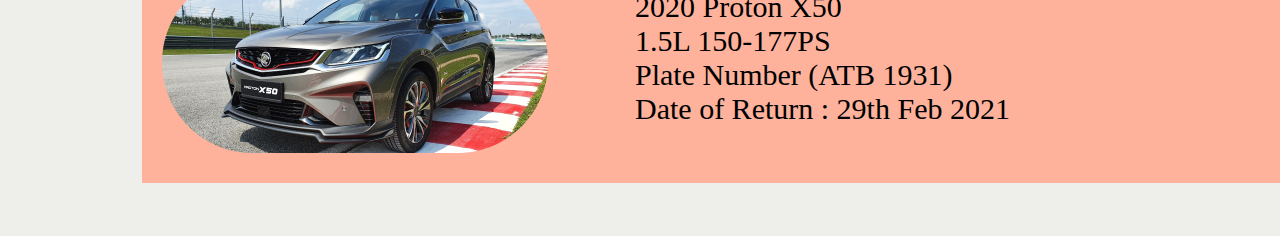
<file: profile_userpc_.html>
<!DOCTYPE html>
<html xmlns="http://www.w3.org/1999/xhtml" xml:lang="en" lang="en" >
	<head>
		<meta http-equiv="content-type" content="text/html" charset="utf-8" />
		<title>Bob's Car Rental System</title>
		<meta name="viewport" content="width=device-width, initial-scale=1.0">
		<meta name="description" content="" >
		<link rel="StyleSheet" href="login_userpc_.css" />
		<script src="https://secure.exportkit.com/cdn/js/ek_googlefonts.js?v=6"></script>
	</head>
	<body>
		<div id="content-container" >
			<div id="page_profile_userpc__ek1"  >
				<div id="_bg__profile_userpc__ek2"  ></div>
				<img src="skins/image_11.png" id="image_11" />
				<div id="rectangle_1181"  ></div>
				<div id="name_i_c_phone_number_email_password" >
					Name<br/>I/C<br/>Phone Number<br/>Email<br/>Password<br/>
				</div>
				<div id="___mr__jeremy_john___52312_13_3214___013_21398133___jeremyj_gmail_com___a__________193_" >
					: Mr. Jeremy John<br/>: 52312-13-3214<br/>: 013-21398133<br/>: <a href="mailto:jeremyj@gmail.com" target="_blank">jeremyj@gmail.com</a><br/>: a**********193@
				</div>
				<div id="rectangle_1182"  ></div>
				<div id="_2019_perodua_myvi_1_3_1_5l_95_103ps_plate_number__mbm_7893__date_of_return___27th_june_2022__2_days_left_" >
					2019 Perodua Myvi<br/>1.3-1.5L 95-103PS<br/>Plate Number (MBM 7893)<br/>Date of Return : 27th June 2022 (2 days left)
				</div>
				<img src="skins/image_6_ek2.png" id="image_6_ek2" />
				<div id="current_rental" >
					Current Rental
				</div>
				<div id="rectangle_1183"  ></div>
				<div id="_2020_proton_x50_1_5l_150_177ps_plate_number__atb_1931__date_of_return___29th_feb_2021" >
					2020 Proton X50<br/>1.5L 150-177PS<br/>Plate Number (ATB 1931)<br/>Date of Return : 29th Feb 2021
				</div>
				<div id="_2020_nissan_almera_1_0l_100ps_plate_number__jtj_1850__date_of_return___15th_may_2021" >
					2020 Nissan Almera<br/>1.0L 100PS<br/>Plate Number (JTJ 1850)<br/>Date of Return : 15th May 2021
				</div>
				<div id="_2020_toyota_hilux_2_4_2_8l_150_204ps_plate_number__sep_2022__date_of_return___12th_nov_2021" >
					2020 Toyota Hilux<br/>2.4-2.8L 150-204PS<br/>Plate Number (SEP 2022)<br/>Date of Return : 12th Nov 2021
				</div>
				<div id="previous_rental" >
					Previous Rental
				</div>
				<img src="skins/image_16.png" id="image_16" />
				<img src="skins/image_17.png" id="image_17" />
				<img src="skins/image_18.png" id="image_18" />
				<a id="_image_30_link" href="editprofile_userpc_.html" >
				<img src="skins/_image_30.png" id="_image_30" />
				</a>

				<div id="group_2077_ek2"  >

					<div id="group_2076_ek3"  >
						<div id="rectangle_1_ek5"  ></div>

					</div>

				</div>

				<div id="group_2081_ek1"  >

					<div id="group_2070_ek3"  >

						<div id="group_2052_ek3"  >
							<div id="rectangle_1176_ek3"  ></div>

							<div id="group_ek9"  >

								<div id="group_ek10"  >

									<div id="group_ek11"  >
										<img src="skins/vector_ek6.png" id="vector_ek6" />
										<img src="skins/vector_ek7.png" id="vector_ek7" />

									</div>

								</div>

							</div>
							<div id="search_ek3" >
								Search
							</div>

						</div>

					</div>

				</div>
				<img src="skins/image_1_ek4.png" id="image_1_ek4" />
				<a id="_about_us_ek6_link" href="aboutus_userpc_.html" >
				<div id="_about_us_ek6" >
					About Us
				</div>
				</a>
				<div id="profile_ek4" >
					Profile
				</div>
				<a id="_home_ek6_link" href="homepage_userpc_.html" >
				<div id="_home_ek6" >
					Home
				</div>
				</a>
				<a id="_rent_a_car_ek5_link" href="rentacar_userpc_.html" >
				<div id="_rent_a_car_ek5" >
					Rent A Car
				</div>
				</a>
				<a id="_logout_ek4_link" href="index.html" >
				<div id="_logout_ek4" >
					Logout
				</div>
				</a>
			</div>
		</div>
	</body>
</html>
</file>
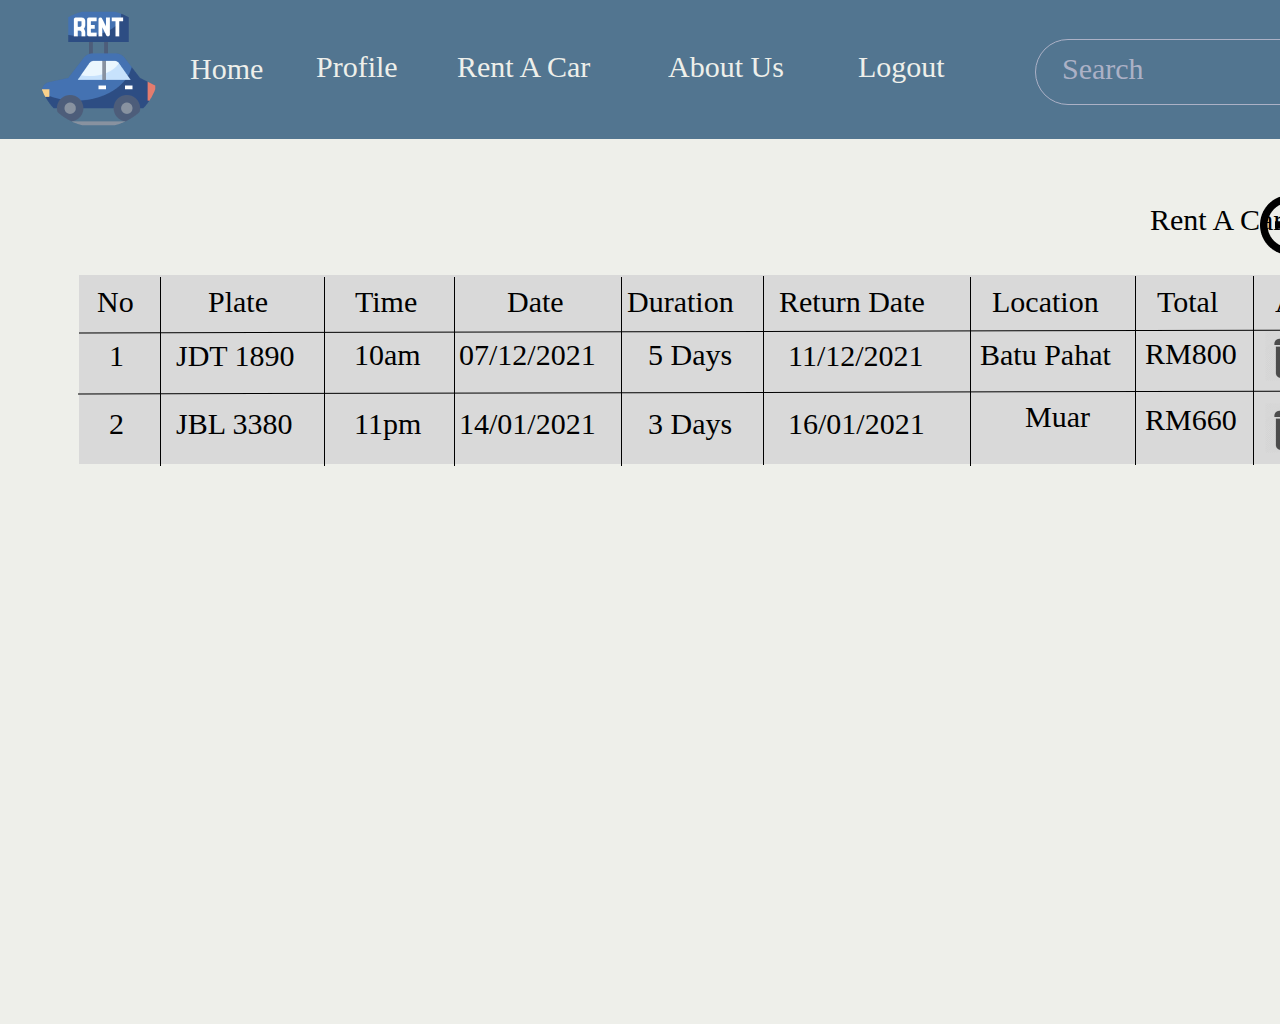
<file: rentacar_userpc_.html>
<!DOCTYPE html>
<html xmlns="http://www.w3.org/1999/xhtml" xml:lang="en" lang="en" >
	<head>
		<meta http-equiv="content-type" content="text/html" charset="utf-8" />
		<title>Bob's Car Rental System</title>
		<meta name="viewport" content="width=device-width, initial-scale=1.0">
		<meta name="description" content="" >
		<link rel="StyleSheet" href="login_userpc_.css" />
		<script src="https://secure.exportkit.com/cdn/js/ek_googlefonts.js?v=6"></script>
	</head>
	<body>
		<div id="content-container" >
			<div id="page_rentacar_userpc__ek1"  >
				<div id="_bg__rentacar_userpc__ek2"  ></div>
				<div id="rectangle_1189"  ></div>
				<div id="rm660" >
					RM660
				</div>
				<div id="rm800" >
					RM800
				</div>
				<div id="batu_pahat" >
					Batu Pahat
				</div>
				<div id="muar" >
					Muar
				</div>
				<div id="_16_01_2021" >
					16/01/2021
				</div>
				<div id="_11_12_2021" >
					11/12/2021
				</div>
				<div id="_07_12_2021" >
					07/12/2021
				</div>
				<div id="_14_01_2021" >
					14/01/2021
				</div>
				<div id="_5_days" >
					5 Days
				</div>
				<div id="_3_days_ek1" >
					3 Days
				</div>
				<div id="_11pm" >
					11pm
				</div>
				<div id="_10am" >
					10am
				</div>
				<div id="action" >
					Action
				</div>
				<div id="line_11"  ></div>
				<div id="line_10"  ></div>

				<div id="jbl_3380"  >
					<div id="jbl_3380_ek1" >
						JBL 3380
					</div>

				</div>
				<div id="return_date_ek1" >
					Return Date
				</div>
				<div id="jdt_1890" >
					JDT 1890
				</div>
				<div id="_2" >
					2
				</div>
				<div id="_1" >
					1
				</div>
				<div id="plate" >
					Plate
				</div>
				<div id="duration_ek1" >
					Duration
				</div>
				<div id="location_ek1" >
					Location
				</div>
				<div id="total" >
					Total
				</div>
				<div id="date_ek1" >
					Date
				</div>
				<div id="rent_a_car_ek9" >
					Rent A Car
				</div>
				<div id="time_ek1" >
					Time
				</div>
				<div id="line_5"  ></div>
				<div id="no" >
					No
				</div>
				<div id="line_3"  ></div>
				<div id="line_6"  ></div>
				<div id="line_8"  ></div>
				<div id="line_7"  ></div>
				<div id="line_1"  ></div>
				<div id="line_2"  ></div>
				<div id="line_9"  ></div>
				<img src="skins/image_34.png" id="image_34" />
				<img src="skins/image_33.png" id="image_33" />
				<a id="_image_28_link" href="rentacardetails_userpc_.html" >
				<img src="skins/_image_28_ek1.png" id="_image_28_ek1" />
				</a>

				<div id="group_2077_ek5"  >

					<div id="group_2076_ek8"  >
						<div id="rectangle_1_ek10"  ></div>

					</div>

				</div>
				<img src="skins/image_1_ek7.png" id="image_1_ek7" />

				<div id="group_2075_ek5"  >

					<div id="group_2070_ek8"  >

						<div id="group_2052_ek8"  >
							<div id="rectangle_1176_ek8"  ></div>

							<div id="group_ek24"  >

								<div id="group_ek25"  >

									<div id="group_ek26"  >
										<img src="skins/vector_ek16.png" id="vector_ek16" />
										<img src="skins/vector_ek17.png" id="vector_ek17" />

									</div>

								</div>

							</div>
							<div id="search_ek8" >
								Search
							</div>

						</div>

					</div>

				</div>
				<a id="_about_us_ek14_link" href="aboutus_userpc_.html" >
				<div id="_about_us_ek14" >
					About Us
				</div>
				</a>
				<div id="profile_ek10" >
					Profile
				</div>
				<a id="_home_ek12_link" href="homepage_userpc_.html" >
				<div id="_home_ek12" >
					Home
				</div>
				</a>
				<div id="rent_a_car_ek10" >
					Rent A Car
				</div>
				<a id="_logout_ek10_link" href="index.html" >
				<div id="_logout_ek10" >
					Logout
				</div>
				</a>

			</div>
		</div>
	</body>
</html>
</file>
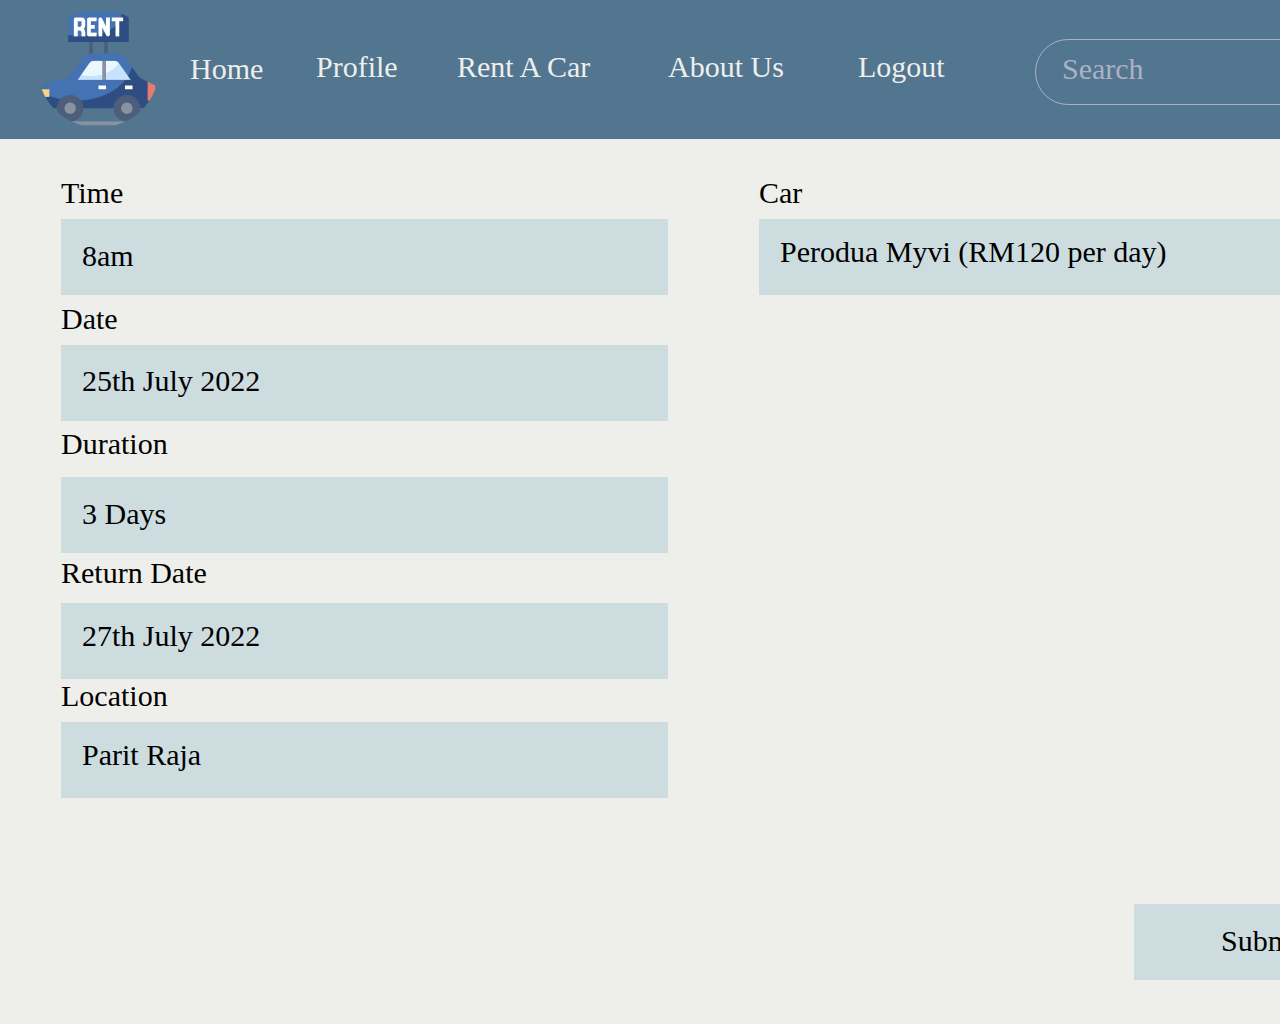
<file: rentacardetails_userpc_.html>
<!DOCTYPE html>
<html xmlns="http://www.w3.org/1999/xhtml" xml:lang="en" lang="en" >
	<head>
		<meta http-equiv="content-type" content="text/html" charset="utf-8" />
		<title>Bob's Car Rental System</title>
		<meta name="viewport" content="width=device-width, initial-scale=1.0">
		<meta name="description" content="" >
		<link rel="StyleSheet" href="login_userpc_.css" />
		<script src="https://secure.exportkit.com/cdn/js/ek_googlefonts.js?v=6"></script>
	</head>
	<body>
		<div id="content-container" >
			<div id="page_rentacardetails_userpc__ek1"  >
				<div id="_bg__rentacardetails_userpc__ek2"  ></div>
				<div id="time" >
					Time
				</div>
				<div id="return_date" >
					Return Date
				</div>
				<div id="rectangle_9"  ></div>
				<a id="_rectangle_14_link" href="rental_userpc_.html" >
				<div id="_rectangle_14"  ></div>
				</a>
				<div id="overlay" onclick="turnOverlayOff()" style="display: none;">
                    <div id="textaddcar">Your rent request will be approved after proof of payment is given</div>
                </div>
                <div id="submit" onclick="turnOverlayOn()">Submit</div>
                <script>
                    function turnOverlayOn(){
                        document.getElementById('overlay').style.display = 'block';
                    }
                    function turnOverlayOff(){
                        document.getElementById('overlay').style.display = 'none';
                    }
                </script>
				<div id="rectangle_10"  ></div>
				<div id="date" >
					Date
				</div>
				<div id="rectangle_11"  ></div>
				<div id="duration" >
					Duration
				</div>
				<div id="rectangle_12"  ></div>
				<div id="location" >
					Location
				</div>
				<div id="rectangle_13"  ></div>
				<div id="_8am" >
					8am
				</div>
				<div id="_25th_july_2022" >
					25th July 2022
				</div>
				<div id="_3_days" >
					3 Days
				</div>
				<div id="_27th_july_2022" >
					27th July 2022
				</div>
				<div id="parit_raja" >
					Parit Raja
				</div>
				<div id="car_ek3" >
					Car
				</div>
				<div id="rectangle_15" ></div>
				<div class="dropdown">
					<img src="skins/vector_1.png" id="vector_1" class="dropbtn"/>
					<div class="dropdown-content">
						<a href="#" id="perodua_myvi__rm120_per_day_">Toyota Vios (RM160 per day)</a>
						<a href="#" id="perodua_myvi__rm120_per_day_">Honda City (RM160 per day)</a>
						<a href="#" id="perodua_myvi__rm120_per_day_">Toyota Hilux (RM220 per day)</a>
						<a href="#" id="perodua_myvi__rm120_per_day_">Proton X50 (RM180 per day)</a>
						<a href="#" id="perodua_myvi__rm120_per_day_">Nissan Almera (RM150 per day)</a>
					</div>
				</div>
				<div id="perodua_myvi__rm120_per_day_" >
					Perodua Myvi (RM120 per day)
				</div>
				<img src="skins/vector_1.png" id="vector_1" />

				<div id="group_2077_ek4"  >

					<div id="group_2076_ek7"  >
						<div id="rectangle_1_ek9"  ></div>

					</div>

				</div>
				<img src="skins/image_1_ek6.png" id="image_1_ek6" />

				<div id="group_2075_ek4"  >

					<div id="group_2070_ek7"  >

						<div id="group_2052_ek7"  >
							<div id="rectangle_1176_ek7"  ></div>

							<div id="group_ek21"  >

								<div id="group_ek22"  >

									<div id="group_ek23"  >
										<img src="skins/vector_ek14.png" id="vector_ek14" />
										<img src="skins/vector_ek15.png" id="vector_ek15" />

									</div>

								</div>

							</div>
							<div id="search_ek7" >
								Search
							</div>

						</div>

					</div>

				</div>
				<a id="_about_us_ek13_link" href="aboutus_userpc_.html" >
				<div id="_about_us_ek13" >
					About Us
				</div>
				</a>
				<div id="profile_ek9" >
					Profile
				</div>
				<a id="_home_ek11_link" href="homepage_userpc_.html" >
				<div id="_home_ek11" >
					Home
				</div>
				</a>
				<a id="_rent_a_car_ek8_link" href="rentacar_userpc_.html" >
				<div id="_rent_a_car_ek8" >
					Rent A Car
				</div>
				</a>
				<a id="_logout_ek9_link" href="index.html" >
				<div id="_logout_ek9" >
					Logout
				</div>
				</a>

			</div>










		</div>
	</body>
</html>
</file>
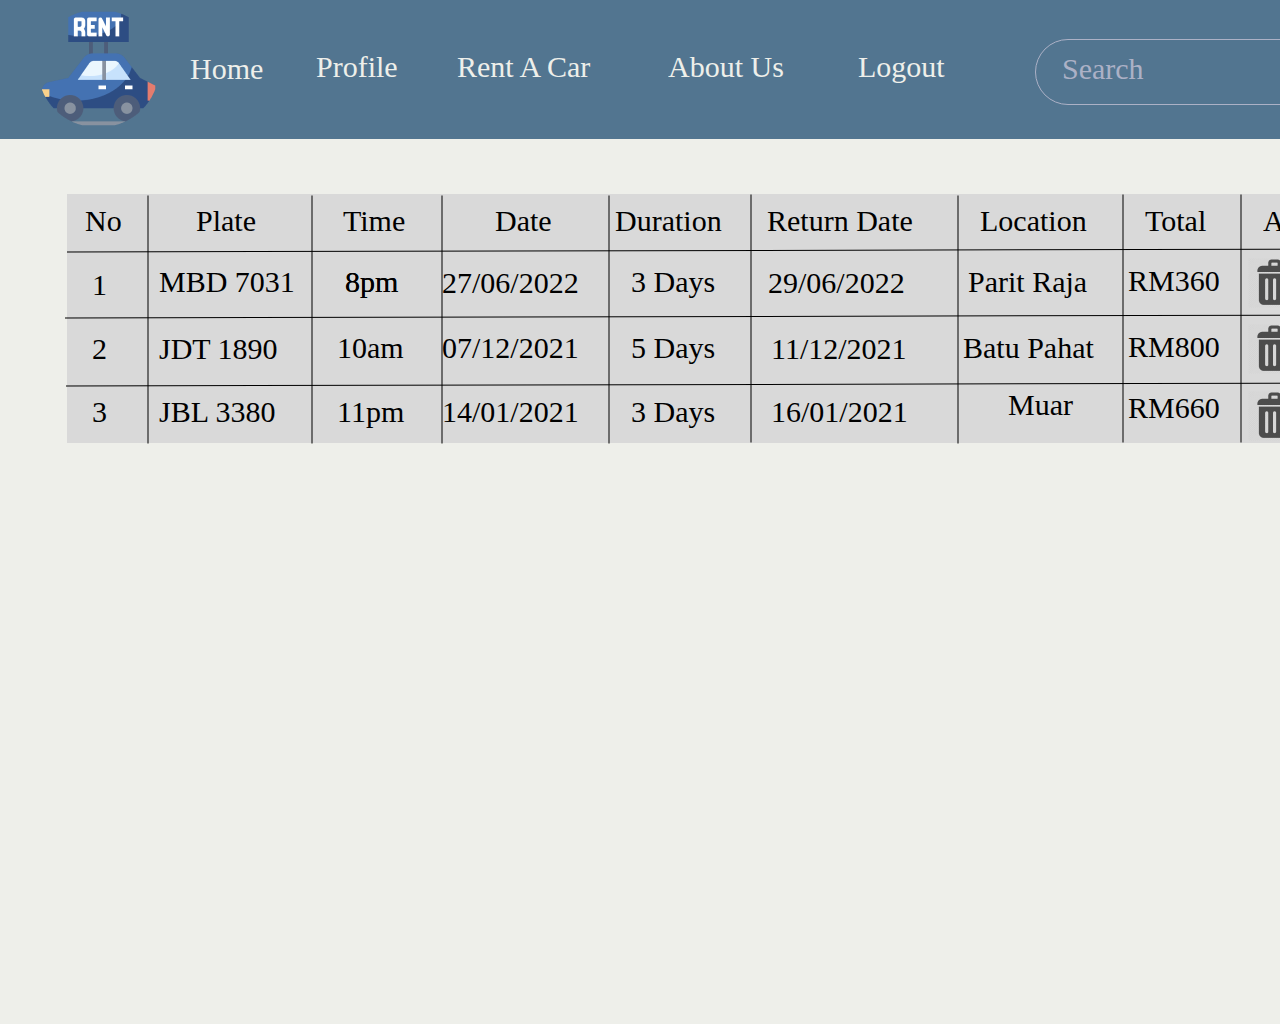
<file: rental_userpc_.html>
<!DOCTYPE html>
<html xmlns="http://www.w3.org/1999/xhtml" xml:lang="en" lang="en" >
	<head>
		<meta http-equiv="content-type" content="text/html" charset="utf-8" />
		<title>Bob's Car Rental System</title>
		<meta name="viewport" content="width=device-width, initial-scale=1.0">
		<meta name="description" content="" >
		<link rel="StyleSheet" href="login_userpc_.css" />
		<script src="https://secure.exportkit.com/cdn/js/ek_googlefonts.js?v=6"></script>
	</head>
	<body>
		<div id="content-container" >
			<div id="page_rental_userpc__ek1"  >
				<div id="_bg__rental_userpc__ek2"  ></div>
				<div id="rectangle_1189_ek1"  ></div>
				<div id="rm660_ek1" >
					RM660
				</div>
				<div id="rm360" >
					RM360
				</div>
				<div id="rm800_ek1" >
					RM800
				</div>
				<div id="batu_pahat_ek1" >
					Batu Pahat
				</div>
				<div id="parit_raja_ek1" >
					Parit Raja
				</div>
				<div id="muar_ek1" >
					Muar
				</div>
				<div id="_16_01_2021_ek1" >
					16/01/2021
				</div>
				<div id="_11_12_2021_ek1" >
					11/12/2021
				</div>
				<div id="_29_06_2022" >
					29/06/2022
				</div>
				<div id="_27_06_2022" >
					27/06/2022
				</div>
				<div id="_07_12_2021_ek1" >
					07/12/2021
				</div>
				<div id="_14_01_2021_ek1" >
					14/01/2021
				</div>
				<div id="_5_days_ek1" >
					5 Days
				</div>
				<div id="_3_days_ek2" >
					3 Days
				</div>
				<div id="_3_days_ek3" >
					3 Days
				</div>
				<div id="_8pm" >
					8pm
				</div>
				<div id="_11pm_ek1" >
					11pm
				</div>
				<div id="_10am_ek1" >
					10am
				</div>
				<div id="_8pm_ek1" >
					8pm
				</div>
				<div id="action_ek1" >
					Action
				</div>
				<div id="line_11_ek1"  ></div>
				<div id="line_10_ek1"  ></div>

				<div id="jbl_3380_ek2"  >
					<div id="jbl_3380_ek3" >
						JBL 3380
					</div>

				</div>
				<div id="return_date_ek2" >
					Return Date
				</div>
				<div id="jdt_1890_ek1" >
					JDT 1890
				</div>
				<div id="_3" >
					3
				</div>
				<div id="_2_ek1" >
					2
				</div>
				<div id="_1_ek1" >
					1
				</div>
				<div id="mbd_7031" >
					MBD 7031
				</div>
				<div id="plate_ek1" >
					Plate
				</div>
				<div id="duration_ek2" >
					Duration
				</div>
				<div id="location_ek2" >
					Location
				</div>
				<div id="total_ek1" >
					Total
				</div>
				<div id="date_ek2" >
					Date
				</div>
				<div id="time_ek2" >
					Time
				</div>
				<div id="line_4"  ></div>
				<div id="line_5_ek1"  ></div>
				<div id="no_ek1" >
					No
				</div>
				<div id="line_3_ek1"  ></div>
				<div id="line_6_ek1"  ></div>
				<div id="line_8_ek1"  ></div>
				<div id="line_7_ek1"  ></div>
				<div id="line_1_ek1"  ></div>
				<div id="line_2_ek1"  ></div>
				<div id="line_9_ek1"  ></div>
				<a id="_image_31_link" href="paymentmethod_userpc_.html" >
				<img src="skins/_image_31.png" id="_image_31" />
				</a>
				<a id="_image_32_link" href="rentacar_userpc_.html" >
				<img src="skins/_image_32.png" id="_image_32" />
				</a>
				<img src="skins/image_34_ek1.png" id="image_34_ek1" />
				<img src="skins/image_33_ek1.png" id="image_33_ek1" />

				<div id="group_2077_ek6"  >

					<div id="group_2076_ek9"  >
						<div id="rectangle_1_ek11"  ></div>

					</div>

				</div>
				<img src="skins/image_1_ek8.png" id="image_1_ek8" />

				<div id="group_2075_ek6"  >

					<div id="group_2070_ek9"  >

						<div id="group_2052_ek9"  >
							<div id="rectangle_1176_ek9"  ></div>

							<div id="group_ek27"  >

								<div id="group_ek28"  >

									<div id="group_ek29"  >
										<img src="skins/vector_ek18.png" id="vector_ek18" />
										<img src="skins/vector_ek19.png" id="vector_ek19" />

									</div>

								</div>

							</div>
							<div id="search_ek9" >
								Search
							</div>

						</div>

					</div>

				</div>
				<a id="_about_us_ek15_link" href="aboutus_userpc_.html" >
				<div id="_about_us_ek15" >
					About Us
				</div>
				</a>
				<a id="_profile_ek11_link" href="profile_userpc_.html" >
				<div id="_profile_ek11" >
					Profile
				</div>
				</a>
				<a id="_home_ek13_link" href="homepage_userpc_.html" >
				<div id="_home_ek13" >
					Home
				</div>
				</a>
				<div id="rent_a_car_ek11" >
					Rent A Car
				</div>
				<a id="_logout_ek11_link" href="index.html" >
				<div id="_logout_ek11" >
					Logout
				</div>
				</a>

			</div>
		</div>
	</body>
</html>
</file>
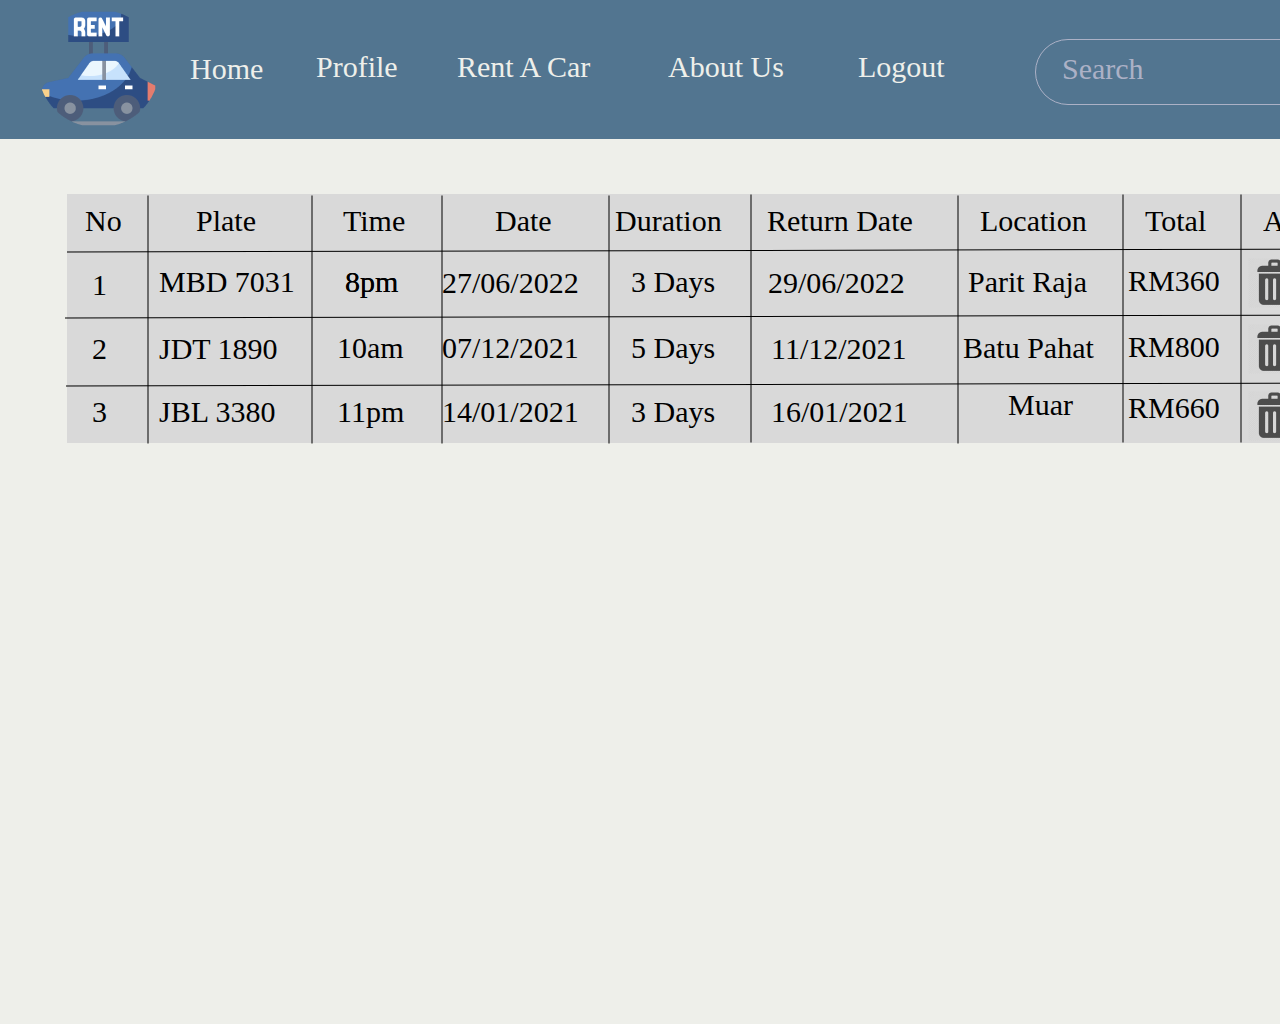
<file: rentalpaid_userpc_.html>
<!DOCTYPE html>
<html xmlns="http://www.w3.org/1999/xhtml" xml:lang="en" lang="en" >
	<head>
		<meta http-equiv="content-type" content="text/html" charset="utf-8" />
		<title>login_userpc_</title>
		<meta name="viewport" content="width=device-width, initial-scale=1.0">
		<meta name="description" content="" >
		<link rel="StyleSheet" href="login_userpc_.css" />
		<script src="https://secure.exportkit.com/cdn/js/ek_googlefonts.js?v=6"></script>
	</head>
	<body>
		<div id="content-container" >
			<div id="page_rentalpaid_userpc__ek1"  >
				<div id="_bg__rentalpaid_userpc__ek2"  ></div>
				<div id="rectangle_1189_ek2"  ></div>
				<div id="rm660_ek2" >
					RM660
				</div>
				<div id="rm360_ek1" >
					RM360
				</div>
				<div id="rm800_ek2" >
					RM800
				</div>
				<div id="batu_pahat_ek2" >
					Batu Pahat
				</div>
				<div id="parit_raja_ek2" >
					Parit Raja
				</div>
				<div id="muar_ek2" >
					Muar
				</div>
				<div id="_16_01_2021_ek2" >
					16/01/2021
				</div>
				<div id="_11_12_2021_ek2" >
					11/12/2021
				</div>
				<div id="_29_06_2022_ek1" >
					29/06/2022
				</div>
				<div id="_27_06_2022_ek1" >
					27/06/2022
				</div>
				<div id="_07_12_2021_ek2" >
					07/12/2021
				</div>
				<div id="_14_01_2021_ek2" >
					14/01/2021
				</div>
				<div id="_5_days_ek2" >
					5 Days
				</div>
				<div id="_3_days_ek4" >
					3 Days
				</div>
				<div id="_3_days_ek5" >
					3 Days
				</div>
				<div id="_8pm_ek2" >
					8pm
				</div>
				<div id="_11pm_ek2" >
					11pm
				</div>
				<div id="_10am_ek2" >
					10am
				</div>
				<div id="_8pm_ek3" >
					8pm
				</div>
				<div id="action_ek2" >
					Action
				</div>
				<div id="line_11_ek2"  ></div>
				<div id="line_10_ek2"  ></div>

				<div id="jbl_3380_ek4"  >
					<div id="jbl_3380_ek5" >
						JBL 3380
					</div>

				</div>
				<div id="return_date_ek3" >
					Return Date
				</div>
				<div id="jdt_1890_ek2" >
					JDT 1890
				</div>
				<div id="_3_ek1" >
					3
				</div>
				<div id="_2_ek2" >
					2
				</div>
				<div id="_1_ek2" >
					1
				</div>
				<div id="mbd_7031_ek1" >
					MBD 7031
				</div>
				<div id="plate_ek2" >
					Plate
				</div>
				<div id="duration_ek3" >
					Duration
				</div>
				<div id="location_ek3" >
					Location
				</div>
				<div id="total_ek2" >
					Total
				</div>
				<div id="date_ek3" >
					Date
				</div>
				<div id="time_ek3" >
					Time
				</div>
				<div id="line_4_ek1"  ></div>
				<div id="line_5_ek2"  ></div>
				<div id="no_ek2" >
					No
				</div>
				<div id="line_3_ek2"  ></div>
				<div id="line_6_ek2"  ></div>
				<div id="line_8_ek2"  ></div>
				<div id="line_7_ek2"  ></div>
				<div id="line_1_ek2"  ></div>
				<div id="line_2_ek2"  ></div>
				<div id="line_9_ek2"  ></div>
				<a id="_image_32_ek1_link" href="rentacar_userpc_.html" >
				<img src="skins/_image_32_ek1.png" id="_image_32_ek1" />
				</a>
				<img src="skins/image_34_ek2.png" id="image_34_ek2" />
				<img src="skins/image_33_ek2.png" id="image_33_ek2" />

				<div id="group_2077_ek7"  >

					<div id="group_2076_ek10"  >
						<div id="rectangle_1_ek12"  ></div>

					</div>

				</div>
				<img src="skins/image_1_ek9.png" id="image_1_ek9" />

				<div id="group_2075_ek7"  >

					<div id="group_2070_ek10"  >

						<div id="group_2052_ek10"  >
							<div id="rectangle_1176_ek10"  ></div>

							<div id="group_ek30"  >

								<div id="group_ek31"  >

									<div id="group_ek32"  >
										<img src="skins/vector_ek20.png" id="vector_ek20" />
										<img src="skins/vector_ek21.png" id="vector_ek21" />

									</div>

								</div>

							</div>
							<div id="search_ek10" >
								Search
							</div>

						</div>

					</div>

				</div>
				<a id="_about_us_ek16_link" href="aboutus_userpc_.html" >
				<div id="_about_us_ek16" >
					About Us
				</div>
				</a>
				<a id="_profile_ek12_link" href="profile_userpc_.html" >
				<div id="_profile_ek12" >
					Profile
				</div>
				</a>
				<a id="_home_ek14_link" href="homepage_userpc_.html" >
				<div id="_home_ek14" >
					Home
				</div>
				</a>
				<a id="_rent_a_car_ek12_link" href="rentacar_userpc_.html" >
				<div id="_rent_a_car_ek12" >
					Rent A Car
				</div>
				</a>
				<a id="_logout_ek12_link" href="index.html" >
				<div id="_logout_ek12" >
					Logout
				</div>
				</a>

			</div>
		</div>
	</body>
</html>
</file>
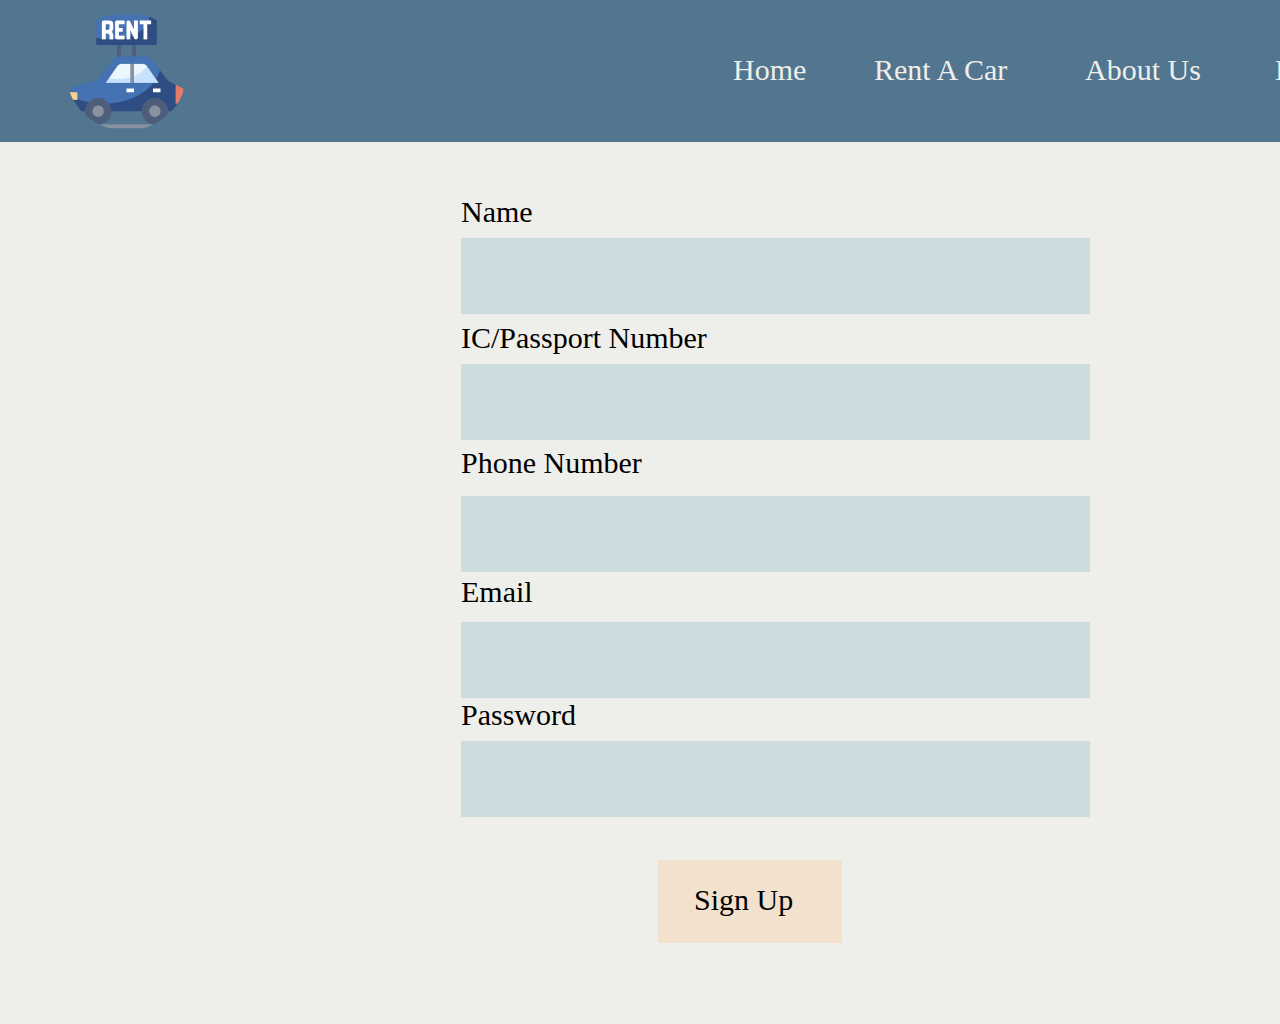
<file: signup_userpc_.html>
<!DOCTYPE html>
<html xmlns="http://www.w3.org/1999/xhtml" xml:lang="en" lang="en" >
	<head>
		<meta http-equiv="content-type" content="text/html" charset="utf-8" />
		<title>Bob's Car Rental System</title>
		<meta name="viewport" content="width=device-width, initial-scale=1.0">
		<meta name="description" content="" >
		<link rel="StyleSheet" href="login_userpc_.css" />
		<script src="https://secure.exportkit.com/cdn/js/ek_googlefonts.js?v=6"></script>
	</head>
	<body>
		<div id="content-container" >
			<div id="page_signup_userpc__ek1"  >
				<div id="_bg__signup_userpc__ek2"  ></div>
				<div id="rectangle_1_ek3"  ></div>
				<div id="about_us_ek4" >
					About Us
				</div>
				<div id="home_ek4" >
					Home
				</div>
				<div id="rent_a_car_ek3" >
					Rent A Car
				</div>
				<div id="login_ek2" >
					Login
				</div>
				<img src="skins/image_1_ek2.png" id="image_1_ek2" />
				<div id="name" >
					Name
				</div>
				<div id="email_ek1" >
					Email
				</div>
				<div id="rectangle_2_ek1"  ></div>
				<div id="rectangle_3_ek1"  ></div>
				<div id="ic_passport_number" >
					IC/Passport Number
				</div>
				<div id="rectangle_6"  ></div>
				<div id="phone_number" >
					Phone Number
				</div>
				<div id="rectangle_7"  ></div>
				<div id="password_ek1" >
					Password
				</div>
				<div id="rectangle_8"></div>
				<a id="_rectangle_5_ek1_link" href="index.html">
				<div id="_rectangle_5_ek1"  ></div>
				</a>
				<div id="overlay" onclick="turnOverlayOff()" style="display: none;">
                    <div id="textlogin">Registration successful</div>
                </div>
                <div id="sign_up_ek1" onclick="turnOverlayOn()">Sign Up</div>
                <script>
                    function turnOverlayOn(){
                        document.getElementById('overlay').style.display = 'block';
                    }
                    function turnOverlayOff(){
                        document.getElementById('overlay').style.display = 'none';
                    }
                </script>
			</div>
		</div>
	</body>
</html>
</file>
<file: login_userpc_.css>
/*
	@name login_userpc_
*/
/* Only edit this if you know what you are doing! */
body { margin: 0px; padding: 0px; font-family:"Arial"; overflow-x:hidden; }

/* Only edit this if you know what you are doing! */
img { position: absolute; display: block; margin: 0px; border: none; padding: 0px; }

/* Only edit this if you know what you are doing! */
div { position: absolute; }

#content-container { display: block; position: relative; width: 1440px; width: 1440px;  overflow: hidden; display: block;  margin-left: auto; margin-right: auto;  }

#content-container > div{ position: relative; top:inherit; }
#page_login_userpc__ek1 {
	top: 0px;
	left: 0px;
	width: 1440px;
	height: 1024px;
}

#_bg__login_userpc__ek2 {
	top: 0px;
	left: 0px;
	width: 1440px;
	height: 1024px;
	background:rgba(238,239,234,1);
}


#rectangle_1 {
	top: 0px;
	left: 0px;
	width: 1440px;
	height: 142px;
	background:rgba(82,117,144,1);
}


#about_us {
	top: 53px;
	left: 1085px;
	width: 167px;
	height: 57px;
	overflow: hidden;
	font-family: Inter;
	font-size: 30px;
	text-align: left;
	color:#EEEFEA;
}


#home {
	top: 53px;
	left: 733px;
	width: 119px;
	height: 57px;
	overflow: hidden;
	font-family: Inter;
	font-size: 30px;
	text-align: left;
	color:#EEEFEA;
}


#rent_a_car {
	top: 53px;
	left: 874px;
	width: 187px;
	height: 57px;
	overflow: hidden;
	font-family: Inter;
	font-size: 30px;
	text-align: left;
	color:#EEEFEA;
}


#login {
	top: 53px;
	left: 1274px;
	width: 113px;
	height: 57px;
	overflow: hidden;
	font-family: Inter;
	font-size: 30px;
	text-align: left;
	color:#EEEFEA;
}


#image_1 {
	top: 179px;
	left: 615px;
	width: 211px;
	height: 205px;
}


#email {
	top: 412px;
	left: 419px;
	width: 111px;
	height: 57px;
	overflow: hidden;
	font-family: Inter;
	font-size: 30px;
	text-align: left;
	color:#000000;
}


#password {
	top: 538px;
	left: 419px;
	width: 174px;
	height: 57px;
	overflow: hidden;
	font-family: Inter;
	font-size: 30px;
	text-align: left;
	color:#000000;
}


#forgot_your_password_ {
	top: 802px;
	left: 558px;
	width: 360px;
	height: 57px;
	overflow: hidden;
	font-family: Inter;
	font-size: 30px;
	font-style: italic;
	text-align: left;
	color:#2361D9;
}


#rectangle_2 {
	top: 455px;
	left: 419px;
	width: 629px;
	height: 76px;
	background:rgba(205,220,223,1);
}


#rectangle_3 {
	top: 581px;
	left: 419px;
	width: 629px;
	height: 76px;
	background:rgba(205,220,223,1);
}


#_rectangle_4 {
	top: 694px;
	left: 507px;
	width: 184px;
	height: 83px;
	background:rgba(254,178,155,1);
}


#login_ek1 {
	top: 717px;
	left: 559px;
	width: 113px;
	height: 57px;
	overflow: hidden;
	font-family: Inter;
	font-size: 30px;
	text-align: left;
	color:#000000;
}


#_rectangle_5 {
	top: 694px;
	left: 750px;
	width: 184px;
	height: 83px;
	background:rgba(242,225,205,1);
}


#sign_up {
	top: 717px;
	left: 786px;
	width: 147px;
	height: 57px;
	overflow: hidden;
	font-family: Inter;
	font-size: 30px;
	text-align: left;
	color:#000000;
}

#page_homepage_userpc__ek1 {
	top: 0px;
	left: 0px;
	width: 1440px;
	height: 2891px;
}

#_bg__homepage_userpc__ek2 {
	top: 0px;
	left: 0px;
	width: 1440px;
	height: 2891px;
	background:rgba(238,239,234,1);
}


#image_2 {
	top: 142px;
	left: 0px;
	width: 1440px;
	height: 882px;
}


#welcome_to_bob_s_car_rental_service__bcr_ {
	top: 351px;
	left: 106px;
	width: 1255px;
	height: 462px;
	overflow: hidden;
	font-family: Varela;
	font-size: 100px;
	text-align: center;
	-webkit-text-stroke-width: 1px;
	-webkit-text-stroke-color: #527590;
	text-shadow: 0 0 2px #527590;
	color:#F1D7C2;
}


#rectangle_1177 {
	top: 1073px;
	left: 273px;
	width: 892px;
	height: 422px;
	background:rgba(254,178,155,1);
}


#rectangle_1178 {
	top: 2025px;
	left: 273px;
	width: 892px;
	height: 422px;
	background:rgba(254,178,155,1);
}


#most_popular_rented_102_times_toyata_vios_4th_gen_1_5l_107ps {
	top: 1212px;
	left: 813px;
	width: 322px;
	height: 165px;
	overflow: hidden;
	font-family: Inter;
	font-size: 30px;
	text-align: left;
	color:#524F4A;
}


#trending_rented_86_times_2021_honda_city_1_5l_109_121ps {
	top: 2157px;
	left: 809px;
	width: 276px;
	height: 165px;
	overflow: hidden;
	font-family: Inter;
	font-size: 30px;
	text-align: left;
	color:#524F4A;
}


#image_3 {
	top: 1103px;
	left: 299px;
	width: 420px;
	height: 362px;
}


#image_4 {
	top: 2048px;
	left: 295px;
	width: 420px;
	height: 362px;
}


#rectangle_1179 {
	top: 1549px;
	left: 273px;
	width: 892px;
	height: 422px;
	background:rgba(254,178,155,1);
}


#image_6 {
	top: 1579px;
	left: 299px;
	width: 420px;
	height: 362px;
}


#hot_rented_69_times_2019_perodua_myvi_1_3_1_5l_95_103ps {
	top: 1688px;
	left: 813px;
	width: 307px;
	height: 165px;
	overflow: hidden;
	font-family: Inter;
	font-size: 30px;
	text-align: left;
	color:#524F4A;
}


#rectangle_1180 {
	top: 2501px;
	left: 47px;
	width: 1351px;
	height: 342px;
	background:rgba(242,225,205,1);
}


#tel__013_6725985_fax__235_348_7842_parit_raja_uthm {
	top: 2618px;
	left: 773px;
	width: 314px;
	height: 129px;
	overflow: hidden;
	font-family: Inter;
	font-size: 30px;
	text-align: left;
	color:#000000;
}


#contact_us {
	top: 2636px;
	left: 113px;
	width: 386px;
	height: 115px;
	overflow: hidden;
	font-family: Inter;
	font-size: 60px;
	text-align: left;
	color:#000000;
}


#image_7 {
	top: 2541px;
	left: 1296px;
	width: 50px;
	height: 50px;
}


#image_8 {
	top: 2607px;
	left: 1296px;
	width: 50px;
	height: 50px;
}


#image_9 {
	top: 2679px;
	left: 1296px;
	width: 50px;
	height: 50px;
}


#image_10 {
	top: 2744px;
	left: 1290px;
	width: 61.69px;
	height: 55px;
}

#group_2077 {
	top: 0px;
	left: 0px;
	width: 1440px;
	height: 142px;
}
#group_2076 {
	top: 0px;
	left: 0px;
	width: 1440px;
	height: 142px;
}

#rectangle_1_ek1 {
	top: 0px;
	left: 0px;
	width: 1440px;
	height: 142px;
	background:rgba(82,117,144,1);
}

#group_2075 {
	top: 42px;
	left: 1035px;
	width: 336px;
	height: 62px;
}
#group_2070 {
	top: 0px;
	left: 0px;
	width: 336px;
	height: 62px;
}
#group_2052 {
	top: 0px;
	left: 0px;
	width: 336px;
	height: 62px;
}

#rectangle_1176 {
	top: 0px;
	left: 0px;
	width: 296.47px;
	height: 64px;
	-ms-border-radius: 100px;
	-o-border-radius: 100px;
	-moz-border-radius: 100px;
	-webkit-border-radius: 100px;
	border-radius: 100px;
	border: 1px solid #acb1c6;
	background:rgba(254,253,254,0);
}

#group {
	top: 16px;
	left: 313px;
	width: 23.45px;
	height: 27.48px;
}
#group_ek1 {
	top: 0px;
	left: 0px;
	width: 23.45px;
	height: 27.48px;
}
#group_ek2 {
	top: 0px;
	left: 0px;
	width: 23.45px;
	height: 27.48px;
}

#vector {
	top: 15px;
	left: 13px;
	width: 10.4px;
	height: 12.2px;
}


#vector_ek1 {
	top: 0px;
	left: 0px;
	width: 14.98px;
	height: 17.56px;
}


#search {
	top: 13px;
	left: 27px;
	width: 274.84px;
	height: 47.42px;
	overflow: hidden;
	font-family: Inter;
	font-size: 30px;
	text-align: left;
	color:#ACB1C6;
}


#image_1_ek1 {
	top: 13px;
	left: 38px;
	width: 121px;
	height: 117px;
}


#_about_us_ek1 {
	top: 53px;
	left: 668px;
	width: 167px;
	height: 57px;
	overflow: hidden;
	font-family: Inter;
	font-size: 30px;
	text-align: left;
	color:#EEEFEA;
}


#_profile {
	top: 53px;
	left: 316px;
	width: 126px;
	height: 57px;
	overflow: hidden;
	font-family: Inter;
	font-size: 30px;
	text-align: left;
	color:#EEEFEA;
}


#home_ek1 {
	top: 55px;
	left: 190px;
	width: 119px;
	height: 57px;
	overflow: hidden;
	font-family: Inter;
	font-size: 30px;
	text-align: left;
	color:#EEEFEA;
}


#_rent_a_car_ek1 {
	top: 53px;
	left: 457px;
	width: 187px;
	height: 57px;
	overflow: hidden;
	font-family: Inter;
	font-size: 30px;
	text-align: left;
	color:#EEEFEA;
}


#_logout {
	top: 53px;
	left: 858px;
	width: 135px;
	height: 57px;
	overflow: hidden;
	font-family: Inter;
	font-size: 30px;
	text-align: left;
	color:#EEEFEA;
}

#page_homepage_adminpc__ek1 {
	top: 0px;
	left: 0px;
	width: 1440px;
	height: 3024px;
}

#_bg__homepage_adminpc__ek2 {
	top: 0px;
	left: 0px;
	width: 1440px;
	height: 3024px;
	background:rgba(238,239,234,1);
}


#rectangle_1180_ek1 {
	top: 2569px;
	left: 50px;
	width: 1351px;
	height: 342px;
	background:rgba(242,225,205,1);
}


#tel__013_6725985_fax__235_348_7842_parit_raja_uthm_ek1 {
	top: 2686px;
	left: 776px;
	width: 314px;
	height: 129px;
	overflow: hidden;
	font-family: Inter;
	font-size: 30px;
	text-align: left;
	color:#000000;
}


#contact_us_ek1 {
	top: 2704px;
	left: 116px;
	width: 386px;
	height: 115px;
	overflow: hidden;
	font-family: Inter;
	font-size: 60px;
	text-align: left;
	color:#000000;
}


#image_7_ek1 {
	top: 2609px;
	left: 1299px;
	width: 50px;
	height: 50px;
}


#image_8_ek1 {
	top: 2675px;
	left: 1299px;
	width: 50px;
	height: 50px;
}


#image_9_ek1 {
	top: 2747px;
	left: 1299px;
	width: 50px;
	height: 50px;
}


#image_10_ek1 {
	top: 2812px;
	left: 1293px;
	width: 61.69px;
	height: 55px;
}


#image_2_ek1 {
	top: 142px;
	left: 0px;
	width: 1440px;
	height: 882px;
}


#welcome_to_bob_s_car_rental_service__bcr__ek1 {
	top: 351px;
	left: 106px;
	width: 1255px;
	height: 462px;
	overflow: hidden;
	font-family: Varela;
	font-size: 100px;
	text-align: center;
	-webkit-text-stroke-width: 1px;
	-webkit-text-stroke-color: #527590;
	text-shadow: 0 0 2px #527590;
	color:#F1D7C2;
}


#rectangle_1177_ek1 {
	top: 1112px;
	left: 274px;
	width: 892px;
	height: 422px;
	background:rgba(254,178,155,1);
}


#most_popular_rented_102_times_toyata_vios_4th_gen_1_5l_107ps_ek1 {
	top: 1251px;
	left: 814px;
	width: 322px;
	height: 165px;
	overflow: hidden;
	font-family: Inter;
	font-size: 30px;
	text-align: left;
	color:#524F4A;
}


#image_3_ek1 {
	top: 1142px;
	left: 300px;
	width: 420px;
	height: 362px;
}


#rectangle_1178_ek1 {
	top: 1622px;
	left: 274px;
	width: 892px;
	height: 422px;
	background:rgba(254,178,155,1);
}


#trending_rented_86_times_2021_honda_city_1_5l_109_121ps_ek1 {
	top: 1754px;
	left: 810px;
	width: 276px;
	height: 165px;
	overflow: hidden;
	font-family: Inter;
	font-size: 30px;
	text-align: left;
	color:#524F4A;
}


#image_4_ek1 {
	top: 1645px;
	left: 296px;
	width: 420px;
	height: 362px;
}


#rectangle_1179_ek1 {
	top: 2095px;
	left: 270px;
	width: 892px;
	height: 422px;
	background:rgba(254,178,155,1);
}


#image_6_ek1 {
	top: 2125px;
	left: 296px;
	width: 420px;
	height: 362px;
}


#hot_rented_69_times_2019_perodua_myvi_1_3_1_5l_95_103ps_ek1 {
	top: 2234px;
	left: 810px;
	width: 307px;
	height: 165px;
	overflow: hidden;
	font-family: Inter;
	font-size: 30px;
	text-align: left;
	color:#524F4A;
}


#about_us_ek2 {
	top: 53px;
	left: 668px;
	width: 167px;
	height: 57px;
	overflow: hidden;
	font-family: Inter;
	font-size: 30px;
	text-align: left;
	color:#EEEFEA;
}


#profile_ek1 {
	top: 53px;
	left: 316px;
	width: 126px;
	height: 57px;
	overflow: hidden;
	font-family: Inter;
	font-size: 30px;
	text-align: left;
	color:#EEEFEA;
}


#home_ek2 {
	top: 55px;
	left: 190px;
	width: 119px;
	height: 57px;
	overflow: hidden;
	font-family: Inter;
	font-size: 30px;
	text-align: left;
	color:#EEEFEA;
}


#rent_a_car_ek2 {
	top: 53px;
	left: 457px;
	width: 187px;
	height: 57px;
	overflow: hidden;
	font-family: Inter;
	font-size: 30px;
	text-align: left;
	color:#EEEFEA;
}


#logout_ek1 {
	top: 53px;
	left: 858px;
	width: 135px;
	height: 57px;
	overflow: hidden;
	font-family: Inter;
	font-size: 30px;
	text-align: left;
	color:#EEEFEA;
}

#group_2080 {
	top: 0px;
	left: 0px;
	width: 1440px;
	height: 262.98px;
}
#group_2076_ek1 {
	top: 0px;
	left: 0px;
	width: 1440px;
	height: 142px;
}

#rectangle_1_ek2 {
	top: 0px;
	left: 0px;
	width: 1440px;
	height: 142px;
	background:rgba(82,117,144,1);
}

#group_2081 {
	top: 42px;
	left: 1048px;
	width: 336px;
	height: 220.98px;
}
#group_2070_ek1 {
	top: 0px;
	left: 0px;
	width: 336px;
	height: 220.98px;
}
#group_2052_ek1 {
	top: 0px;
	left: 0px;
	width: 336px;
	height: 220.98px;
}

#rectangle_1176_ek1 {
	top: 0px;
	left: 0px;
	width: 296.47px;
	height: 64px;
	-ms-border-radius: 100px;
	-o-border-radius: 100px;
	-moz-border-radius: 100px;
	-webkit-border-radius: 100px;
	border-radius: 100px;
	border: 1px solid #acb1c6;
	background:rgba(254,253,254,0);
}

#group_ek3 {
	top: 136px;
	left: 313px;
	width: 23.45px;
	height: 84.88px;
}
#group_ek4 {
	top: 0px;
	left: 0px;
	width: 23.45px;
	height: 84.88px;
}
#group_ek5 {
	top: 0px;
	left: 0px;
	width: 23.45px;
	height: 84.88px;
}

#vector_ek2 {
	top: 47px;
	left: 13px;
	width: 10.4px;
	height: 37.67px;
}


#vector_ek3 {
	top: 0px;
	left: 0px;
	width: 14.98px;
	height: 54.23px;
}


#search_ek1 {
	top: 13px;
	left: 27px;
	width: 274.84px;
	height: 47.42px;
	overflow: hidden;
	font-family: Inter;
	font-size: 30px;
	text-align: left;
	color:#ACB1C6;
}


#image_3_ek2 {
	top: 12px;
	left: 13px;
	width: 121px;
	height: 117px;
}


#_about_us_ek3 {
	top: 58px;
	left: 785px;
	width: 167px;
	height: 57px;
	overflow: hidden;
	font-family: Inter;
	font-size: 30px;
	text-align: left;
	color:#EEEFEA;
}


#_profile_ek2 {
	top: 58px;
	left: 254px;
	width: 126px;
	height: 57px;
	overflow: hidden;
	font-family: Inter;
	font-size: 30px;
	text-align: left;
	color:#EEEFEA;
}


#home_ek3 {
	top: 58px;
	left: 149px;
	width: 119px;
	height: 57px;
	overflow: hidden;
	font-family: Inter;
	font-size: 30px;
	text-align: left;
	color:#EEEFEA;
}


#_rent_info {
	top: 58px;
	left: 366px;
	width: 162px;
	height: 57px;
	overflow: hidden;
	font-family: Inter;
	font-size: 30px;
	text-align: left;
	color:#EEEFEA;
}


#_rental_detail {
	top: 58px;
	left: 514px;
	width: 214px;
	height: 57px;
	overflow: hidden;
	font-family: Inter;
	font-size: 30px;
	text-align: left;
	color:#EEEFEA;
}


#_car {
	top: 58px;
	left: 714px;
	width: 85px;
	height: 57px;
	overflow: hidden;
	font-family: Inter;
	font-size: 30px;
	text-align: left;
	color:#EEEFEA;
}


#_logout_ek2 {
	top: 55px;
	left: 938px;
	width: 135px;
	height: 57px;
	overflow: hidden;
	font-family: Inter;
	font-size: 30px;
	text-align: left;
	color:#EEEFEA;
}

#page_signup_userpc__ek1 {
	top: 0px;
	left: 0px;
	width: 1440px;
	height: 1024px;
}

#_bg__signup_userpc__ek2 {
	top: 0px;
	left: 0px;
	width: 1440px;
	height: 1024px;
	background:rgba(238,239,234,1);
}


#rectangle_1_ek3 {
	top: 0px;
	left: 0px;
	width: 1440px;
	height: 142px;
	background:rgba(82,117,144,1);
}


#about_us_ek4 {
	top: 53px;
	left: 1085px;
	width: 167px;
	height: 57px;
	overflow: hidden;
	font-family: Inter;
	font-size: 30px;
	text-align: left;
	color:#EEEFEA;
}


#home_ek4 {
	top: 53px;
	left: 733px;
	width: 119px;
	height: 57px;
	overflow: hidden;
	font-family: Inter;
	font-size: 30px;
	text-align: left;
	color:#EEEFEA;
}


#rent_a_car_ek3 {
	top: 53px;
	left: 874px;
	width: 187px;
	height: 57px;
	overflow: hidden;
	font-family: Inter;
	font-size: 30px;
	text-align: left;
	color:#EEEFEA;
}


#login_ek2 {
	top: 53px;
	left: 1275px;
	width: 113px;
	height: 57px;
	overflow: hidden;
	font-family: Inter;
	font-size: 30px;
	text-align: left;
	color:#EEEFEA;
}


#image_1_ek2 {
	top: 13px;
	left: 66px;
	width: 121px;
	height: 117px;
}


#name {
	top: 195px;
	left: 461px;
	width: 119px;
	height: 57px;
	overflow: hidden;
	font-family: Inter;
	font-size: 30px;
	text-align: left;
	color:#000000;
}


#email_ek1 {
	top: 575px;
	left: 461px;
	width: 111px;
	height: 57px;
	overflow: hidden;
	font-family: Inter;
	font-size: 30px;
	text-align: left;
	color:#000000;
}


#rectangle_2_ek1 {
	top: 238px;
	left: 461px;
	width: 629px;
	height: 76px;
	background:rgba(205,220,223,1);
}


#rectangle_3_ek1 {
	top: 364px;
	left: 461px;
	width: 629px;
	height: 76px;
	background:rgba(205,220,223,1);
}


#ic_passport_number {
	top: 321px;
	left: 461px;
	width: 324px;
	height: 57px;
	overflow: hidden;
	font-family: Inter;
	font-size: 30px;
	text-align: left;
	color:#000000;
}


#rectangle_6 {
	top: 496px;
	left: 461px;
	width: 629px;
	height: 76px;
	background:rgba(205,220,223,1);
}


#phone_number {
	top: 446px;
	left: 461px;
	width: 247px;
	height: 57px;
	overflow: hidden;
	font-family: Inter;
	font-size: 30px;
	text-align: left;
	color:#000000;
}


#rectangle_7 {
	top: 622px;
	left: 461px;
	width: 629px;
	height: 76px;
	background:rgba(205,220,223,1);
}


#password_ek1 {
	top: 698px;
	left: 461px;
	width: 174px;
	height: 57px;
	overflow: hidden;
	font-family: Inter;
	font-size: 30px;
	text-align: left;
	color:#000000;
}


#rectangle_8 {
	top: 741px;
	left: 461px;
	width: 629px;
	height: 76px;
	background:rgba(205,220,223,1);
}


#_rectangle_5_ek1 {
	top: 860px;
	left: 658px;
	width: 184px;
	height: 83px;
	background:rgba(242,225,205,1);
}


#sign_up_ek1 {
	top: 883px;
	left: 694px;
	width: 147px;
	height: 57px;
	overflow: hidden;
	font-family: Inter;
	font-size: 30px;
	text-align: left;
	color:#000000;
}

#page_editprofile_userpc__ek1 {
	top: 0px;
	left: 0px;
	width: 1440px;
	height: 1024px;
}

#_bg__editprofile_userpc__ek2 {
	top: 0px;
	left: 0px;
	width: 1440px;
	height: 1024px;
	background:rgba(238,239,234,1);
}


#name_ek1 {
	top: 195px;
	left: 461px;
	width: 119px;
	height: 57px;
	overflow: hidden;
	font-family: Inter;
	font-size: 30px;
	text-align: left;
	color:#000000;
}


#email_ek2 {
	top: 575px;
	left: 461px;
	width: 111px;
	height: 57px;
	overflow: hidden;
	font-family: Inter;
	font-size: 30px;
	text-align: left;
	color:#000000;
}


#rectangle_2_ek2 {
	top: 238px;
	left: 461px;
	width: 629px;
	height: 76px;
	background:rgba(205,220,223,1);
}


#rectangle_3_ek2 {
	top: 364px;
	left: 461px;
	width: 629px;
	height: 76px;
	background:rgba(205,220,223,1);
}


#ic_passport_number_ek1 {
	top: 321px;
	left: 461px;
	width: 324px;
	height: 57px;
	overflow: hidden;
	font-family: Inter;
	font-size: 30px;
	text-align: left;
	color:#000000;
}


#rectangle_6_ek1 {
	top: 496px;
	left: 461px;
	width: 629px;
	height: 76px;
	background:rgba(205,220,223,1);
}


#phone_number_ek1 {
	top: 446px;
	left: 461px;
	width: 247px;
	height: 57px;
	overflow: hidden;
	font-family: Inter;
	font-size: 30px;
	text-align: left;
	color:#000000;
}


#rectangle_7_ek1 {
	top: 622px;
	left: 461px;
	width: 629px;
	height: 76px;
	background:rgba(205,220,223,1);
}


#password_ek2 {
	top: 698px;
	left: 461px;
	width: 174px;
	height: 57px;
	overflow: hidden;
	font-family: Inter;
	font-size: 30px;
	text-align: left;
	color:#000000;
}


#rectangle_8_ek1 {
	top: 741px;
	left: 461px;
	width: 629px;
	height: 76px;
	background:rgba(205,220,223,1);
}


#_rectangle_5_ek2 {
	top: 860px;
	left: 658px;
	width: 184px;
	height: 83px;
	background:rgba(242,225,205,1);
}


#save {
	top: 883px;
	left: 714px;
	width: 105px;
	height: 57px;
	overflow: hidden;
	font-family: Inter;
	font-size: 30px;
	text-align: left;
	color:#000000;
}

#group_2077_ek1 {
	top: -3px;
	left: 0px;
	width: 1440px;
	height: 142px;
}
#group_2076_ek2 {
	top: 0px;
	left: 0px;
	width: 1440px;
	height: 142px;
}

#rectangle_1_ek4 {
	top: 0px;
	left: 0px;
	width: 1440px;
	height: 142px;
	background:rgba(82,117,144,1);
}


#image_1_ek3 {
	top: 10px;
	left: 38px;
	width: 121px;
	height: 117px;
}

#group_2075_ek1 {
	top: 39px;
	left: 1035px;
	width: 336px;
	height: 62px;
}
#group_2070_ek2 {
	top: 0px;
	left: 0px;
	width: 336px;
	height: 62px;
}
#group_2052_ek2 {
	top: 0px;
	left: 0px;
	width: 336px;
	height: 62px;
}

#rectangle_1176_ek2 {
	top: 0px;
	left: 0px;
	width: 296.47px;
	height: 64px;
	-ms-border-radius: 100px;
	-o-border-radius: 100px;
	-moz-border-radius: 100px;
	-webkit-border-radius: 100px;
	border-radius: 100px;
	border: 1px solid #acb1c6;
	background:rgba(254,253,254,0);
}

#group_ek6 {
	top: 18px;
	left: 313px;
	width: 23.45px;
	height: 28.74px;
}
#group_ek7 {
	top: 0px;
	left: 0px;
	width: 23.45px;
	height: 28.74px;
}
#group_ek8 {
	top: 0px;
	left: 0px;
	width: 23.45px;
	height: 28.74px;
}

#vector_ek4 {
	top: 16px;
	left: 13px;
	width: 10.4px;
	height: 12.76px;
}


#vector_ek5 {
	top: 0px;
	left: 0px;
	width: 14.98px;
	height: 18.36px;
}


#search_ek2 {
	top: 13px;
	left: 27px;
	width: 274.84px;
	height: 47.42px;
	overflow: hidden;
	font-family: Inter;
	font-size: 30px;
	text-align: left;
	color:#ACB1C6;
}


#_about_us_ek5 {
	top: 50px;
	left: 668px;
	width: 167px;
	height: 57px;
	overflow: hidden;
	font-family: Inter;
	font-size: 30px;
	text-align: left;
	color:#EEEFEA;
}


#_profile_ek3 {
	top: 50px;
	left: 316px;
	width: 126px;
	height: 57px;
	overflow: hidden;
	font-family: Inter;
	font-size: 30px;
	text-align: left;
	color:#EEEFEA;
}


#_home_ek5 {
	top: 52px;
	left: 190px;
	width: 119px;
	height: 57px;
	overflow: hidden;
	font-family: Inter;
	font-size: 30px;
	text-align: left;
	color:#EEEFEA;
}


#_rent_a_car_ek4 {
	top: 50px;
	left: 457px;
	width: 187px;
	height: 57px;
	overflow: hidden;
	font-family: Inter;
	font-size: 30px;
	text-align: left;
	color:#EEEFEA;
}


#_logout_ek3 {
	top: 50px;
	left: 858px;
	width: 135px;
	height: 57px;
	overflow: hidden;
	font-family: Inter;
	font-size: 30px;
	text-align: left;
	color:#EEEFEA;
}


#mr__jeremy_john {
	top: 258px;
	left: 482px;
	width: 270px;
	height: 57px;
	overflow: hidden;
	font-family: Inter;
	font-size: 30px;
	text-align: left;
	color:#000000;
}


#_52312_13_3214 {
	top: 383px;
	left: 482px;
	width: 254px;
	height: 57px;
	overflow: hidden;
	font-family: Inter;
	font-size: 30px;
	text-align: left;
	color:#000000;
}


#_013_21398133 {
	top: 516px;
	left: 482px;
	width: 241px;
	height: 57px;
	overflow: hidden;
	font-family: Inter;
	font-size: 30px;
	text-align: left;
	color:#000000;
}


#jeremyj_gmail_com {
	top: 638px;
	left: 482px;
	width: 310px;
	height: 57px;
	overflow: hidden;
	font-family: Inter;
	font-size: 30px;
	text-align: left;
	color:#000000;
}


#a__________193_ {
	top: 757px;
	left: 482px;
	width: 282px;
	height: 57px;
	overflow: hidden;
	font-family: Inter;
	font-size: 30px;
	text-align: left;
	color:#000000;
}

#page_profile_userpc__ek1 {
	top: 0px;
	left: 0px;
	width: 1440px;
	height: 1836px;
}

#_bg__profile_userpc__ek2 {
	top: 0px;
	left: 0px;
	width: 1440px;
	height: 1836px;
	background:rgba(238,239,234,1);
}


#image_11 {
	top: 198px;
	left: 652px;
	width: 136.01px;
	height: 135px;
}


#rectangle_1181 {
	top: 392px;
	left: 305px;
	width: 830px;
	height: 222px;
	background:rgba(242,225,205,1);
}


#name_i_c_phone_number_email_password {
	top: 413px;
	left: 432px;
	width: 247px;
	height: 201px;
	overflow: hidden;
	font-family: Inter;
	font-size: 30px;
	text-align: left;
	color:#000000;
}


#___mr__jeremy_john___52312_13_3214___013_21398133___jeremyj_gmail_com___a__________193_ {
	top: 413px;
	left: 666px;
	width: 327px;
	height: 201px;
	overflow: hidden;
	font-family: Inter;
	font-size: 30px;
	text-align: left;
	color:#000000;
}


#rectangle_1182 {
	top: 671px;
	left: 142px;
	width: 1155px;
	height: 310px;
	background:rgba(254,178,155,1);
}


#_2019_perodua_myvi_1_3_1_5l_95_103ps_plate_number__mbm_7893__date_of_return___27th_june_2022__2_days_left_ {
	top: 786px;
	left: 634px;
	width: 668px;
	height: 165px;
	overflow: hidden;
	font-family: Inter;
	font-size: 30px;
	text-align: left;
	color:#000000;
}


#image_6_ek2 {
	top: 768px;
	left: 174px;
	width: 382px;
	height: 181px;
}


#current_rental {
	top: 688px;
	left: 174px;
	width: 249px;
	height: 57px;
	overflow: hidden;
	font-family: Inter;
	font-size: 30px;
	font-weight: bold;
	text-align: left;
	color:#000000;
}


#rectangle_1183 {
	top: 1025px;
	left: 142px;
	width: 1155px;
	height: 758px;
	background:rgba(254,178,155,1);
}


#_2020_proton_x50_1_5l_150_177ps_plate_number__atb_1931__date_of_return___29th_feb_2021 {
	top: 1590px;
	left: 635px;
	width: 477px;
	height: 165px;
	overflow: hidden;
	font-family: Inter;
	font-size: 30px;
	text-align: left;
	color:#000000;
}


#_2020_nissan_almera_1_0l_100ps_plate_number__jtj_1850__date_of_return___15th_may_2021 {
	top: 1365px;
	left: 635px;
	width: 477px;
	height: 165px;
	overflow: hidden;
	font-family: Inter;
	font-size: 30px;
	text-align: left;
	color:#000000;
}


#_2020_toyota_hilux_2_4_2_8l_150_204ps_plate_number__sep_2022__date_of_return___12th_nov_2021 {
	top: 1123px;
	left: 635px;
	width: 477px;
	height: 165px;
	overflow: hidden;
	font-family: Inter;
	font-size: 30px;
	text-align: left;
	color:#000000;
}


#previous_rental {
	top: 1042px;
	left: 149px;
	width: 266px;
	height: 57px;
	overflow: hidden;
	font-family: Inter;
	font-size: 30px;
	font-weight: bold;
	text-align: left;
	color:#000000;
}


#image_16 {
	top: 1122px;
	left: 162px;
	width: 386px;
	height: 181px;
}


#image_17 {
	top: 1347px;
	left: 162px;
	width: 386px;
	height: 181px;
}


#image_18 {
	top: 1572px;
	left: 162px;
	width: 386px;
	height: 181px;
}


#_image_30 {
	top: 392px;
	left: 1075px;
	width: 60px;
	height: 60px;
}

#group_2077_ek2 {
	top: -3px;
	left: 0px;
	width: 1440px;
	height: 142px;
}
#group_2076_ek3 {
	top: 0px;
	left: 0px;
	width: 1440px;
	height: 142px;
}

#rectangle_1_ek5 {
	top: 0px;
	left: 0px;
	width: 1440px;
	height: 142px;
	background:rgba(82,117,144,1);
}

#group_2081_ek1 {
	top: 39px;
	left: 1017px;
	width: 336px;
	height: 62px;
}
#group_2070_ek3 {
	top: 0px;
	left: 0px;
	width: 336px;
	height: 62px;
}
#group_2052_ek3 {
	top: 0px;
	left: 0px;
	width: 336px;
	height: 62px;
}

#rectangle_1176_ek3 {
	top: 0px;
	left: 0px;
	width: 296.47px;
	height: 64px;
	-ms-border-radius: 100px;
	-o-border-radius: 100px;
	-moz-border-radius: 100px;
	-webkit-border-radius: 100px;
	border-radius: 100px;
	border: 1px solid #acb1c6;
	background:rgba(254,253,254,0);
}

#group_ek9 {
	top: 18px;
	left: 313px;
	width: 23.45px;
	height: 28.74px;
}
#group_ek10 {
	top: 0px;
	left: 0px;
	width: 23.45px;
	height: 28.74px;
}
#group_ek11 {
	top: 0px;
	left: 0px;
	width: 23.45px;
	height: 28.74px;
}

#vector_ek6 {
	top: 16px;
	left: 13px;
	width: 10.4px;
	height: 12.76px;
}


#vector_ek7 {
	top: 0px;
	left: 0px;
	width: 14.98px;
	height: 18.36px;
}


#search_ek3 {
	top: 13px;
	left: 27px;
	width: 274.84px;
	height: 47.42px;
	overflow: hidden;
	font-family: Inter;
	font-size: 30px;
	text-align: left;
	color:#ACB1C6;
}


#image_1_ek4 {
	top: 10px;
	left: 38px;
	width: 121px;
	height: 117px;
}


#_about_us_ek6 {
	top: 50px;
	left: 668px;
	width: 167px;
	height: 57px;
	overflow: hidden;
	font-family: Inter;
	font-size: 30px;
	text-align: left;
	color:#EEEFEA;
}


#profile_ek4 {
	top: 50px;
	left: 316px;
	width: 126px;
	height: 57px;
	overflow: hidden;
	font-family: Inter;
	font-size: 30px;
	text-align: left;
	color:#EEEFEA;
}


#_home_ek6 {
	top: 52px;
	left: 190px;
	width: 119px;
	height: 57px;
	overflow: hidden;
	font-family: Inter;
	font-size: 30px;
	text-align: left;
	color:#EEEFEA;
}


#_rent_a_car_ek5 {
	top: 50px;
	left: 457px;
	width: 187px;
	height: 57px;
	overflow: hidden;
	font-family: Inter;
	font-size: 30px;
	text-align: left;
	color:#EEEFEA;
}


#_logout_ek4 {
	top: 50px;
	left: 858px;
	width: 135px;
	height: 57px;
	overflow: hidden;
	font-family: Inter;
	font-size: 30px;
	text-align: left;
	color:#EEEFEA;
}

#page_profile_adminpc__ek1 {
	top: 0px;
	left: 0px;
	width: 1440px;
	height: 1024px;
}

#_bg__profile_adminpc__ek2 {
	top: 0px;
	left: 0px;
	width: 1440px;
	height: 1024px;
	background:rgba(238,239,234,1);
}


#rectangle_1181_ek1 {
	top: 460px;
	left: 305px;
	width: 830px;
	height: 222px;
	background:rgba(242,225,205,1);
}


#name_i_c_phone_number_email_password_ek1 {
	top: 481px;
	left: 432px;
	width: 247px;
	height: 201px;
	overflow: hidden;
	font-family: Inter;
	font-size: 30px;
	text-align: left;
	color:#000000;
}


#___admin___465711_01_6653___012_2556767___admin_gmail_com___a__________ {
	top: 481px;
	left: 666px;
	width: 311px;
	height: 201px;
	overflow: hidden;
	font-family: Inter;
	font-size: 30px;
	text-align: left;
	color:#000000;
}


#image_11_ek1 {
	top: 216px;
	left: 652px;
	width: 136.01px;
	height: 135px;
}


#image_29 {
	top: 460px;
	left: 1075px;
	width: 60px;
	height: 60px;
}

#group_2080_ek1 {
	top: 0px;
	left: 0px;
	width: 1440px;
	height: 142px;
}
#group_2076_ek4 {
	top: 0px;
	left: 0px;
	width: 1440px;
	height: 142px;
}

#rectangle_1_ek6 {
	top: 0px;
	left: 0px;
	width: 1440px;
	height: 142px;
	background:rgba(82,117,144,1);
}


#image_3_ek3 {
	top: 12px;
	left: 13px;
	width: 121px;
	height: 117px;
}

#group_2081_ek2 {
	top: 42px;
	left: 1048px;
	width: 336px;
	height: 62px;
}
#group_2070_ek4 {
	top: 0px;
	left: 0px;
	width: 336px;
	height: 62px;
}
#group_2052_ek4 {
	top: 0px;
	left: 0px;
	width: 336px;
	height: 62px;
}

#rectangle_1176_ek4 {
	top: 0px;
	left: 0px;
	width: 296.47px;
	height: 64px;
	-ms-border-radius: 100px;
	-o-border-radius: 100px;
	-moz-border-radius: 100px;
	-webkit-border-radius: 100px;
	border-radius: 100px;
	border: 1px solid #acb1c6;
	background:rgba(254,253,254,0);
}

#group_ek12 {
	top: 18px;
	left: 313px;
	width: 23.45px;
	height: 28.74px;
}
#group_ek13 {
	top: 0px;
	left: 0px;
	width: 23.45px;
	height: 28.74px;
}
#group_ek14 {
	top: 0px;
	left: 0px;
	width: 23.45px;
	height: 28.74px;
}

#vector_ek8 {
	top: 16px;
	left: 13px;
	width: 10.4px;
	height: 12.76px;
}


#vector_ek9 {
	top: 0px;
	left: 0px;
	width: 14.98px;
	height: 18.36px;
}


#search_ek4 {
	top: 13px;
	left: 27px;
	width: 274.84px;
	height: 47.42px;
	overflow: hidden;
	font-family: Inter;
	font-size: 30px;
	text-align: left;
	color:#ACB1C6;
}


#_about_us_ek7 {
	top: 58px;
	left: 785px;
	width: 167px;
	height: 57px;
	overflow: hidden;
	font-family: Inter;
	font-size: 30px;
	text-align: left;
	color:#EEEFEA;
}


#profile_ek5 {
	top: 58px;
	left: 254px;
	width: 126px;
	height: 57px;
	overflow: hidden;
	font-family: Inter;
	font-size: 30px;
	text-align: left;
	color:#EEEFEA;
}


#_home_ek7 {
	top: 58px;
	left: 149px;
	width: 119px;
	height: 57px;
	overflow: hidden;
	font-family: Inter;
	font-size: 30px;
	text-align: left;
	color:#EEEFEA;
}


#_rent_info_ek1 {
	top: 58px;
	left: 366px;
	width: 162px;
	height: 57px;
	overflow: hidden;
	font-family: Inter;
	font-size: 30px;
	text-align: left;
	color:#EEEFEA;
}


#_rental_detail_ek1 {
	top: 58px;
	left: 514px;
	width: 214px;
	height: 57px;
	overflow: hidden;
	font-family: Inter;
	font-size: 30px;
	text-align: left;
	color:#EEEFEA;
}


#_car_ek1 {
	top: 58px;
	left: 714px;
	width: 85px;
	height: 57px;
	overflow: hidden;
	font-family: Inter;
	font-size: 30px;
	text-align: left;
	color:#EEEFEA;
}


#_logout_ek5 {
	top: 55px;
	left: 938px;
	width: 135px;
	height: 57px;
	overflow: hidden;
	font-family: Inter;
	font-size: 30px;
	text-align: left;
	color:#EEEFEA;
}

#page_aboutus_userpc__ek1 {
	top: 0px;
	left: 0px;
	width: 1440px;
	height: 1871px;
}

#_bg__aboutus_userpc__ek2 {
	top: 0px;
	left: 0px;
	width: 1440px;
	height: 1871px;
	background:rgba(238,239,234,1);
}


#image_19 {
	top: 127px;
	left: 0px;
	width: 1440px;
	height: 897px;
}


#[base64] {
	top: 394px;
	left: 59px;
	width: 1364px;
	height: 516px;
	overflow: hidden;
	font-family: Varela;
	font-size: 50px;
	text-align: left;
	-webkit-text-stroke-width: 1px;
	-webkit-text-stroke-color: #527590;
	text-shadow: 0 0 2px #527590;
	color:#F1D7C2;
}


#about_us_ek8 {
	top: 195px;
	left: 21px;
	width: 560px;
	height: 202px;
	overflow: hidden;
	font-family: Varela;
	font-size: 100px;
	text-align: center;
	-webkit-text-stroke-width: 1px;
	-webkit-text-stroke-color: #527590;
	text-shadow: 0 0 2px #527590;
	color:#F1D7C2;
}


#rectangle_1193 {
	top: 1069px;
	left: 64px;
	width: 350px;
	height: 350px;
	background:rgba(217,217,217,1);
}


#ian_chee_wee_soong__product_owner_ {
	top: 1244px;
	left: 86px;
	width: 315px;
	height: 93px;
	overflow: hidden;
	font-family: Inter;
	font-size: 30px;
	text-align: center;
	color:#000000;
}


#rectangle_1201 {
	top: 1464px;
	left: 818px;
	width: 350px;
	height: 350px;
	background:rgba(217,217,217,1);
}


#rectangle_1202 {
	top: 1464px;
	left: 805px;
	width: 375px;
	height: 350px;
	background:rgba(217,217,217,1);
}


#rectangle_1199 {
	top: 1464px;
	left: 317px;
	width: 350px;
	height: 350px;
	background:rgba(217,217,217,1);
}


#rectangle_1200 {
	top: 1464px;
	left: 304px;
	width: 375px;
	height: 350px;
	background:rgba(217,217,217,1);
}


#rectangle_1197 {
	top: 1069px;
	left: 1035px;
	width: 350px;
	height: 350px;
	background:rgba(217,217,217,1);
}


#rectangle_1198 {
	top: 1069px;
	left: 1022px;
	width: 375px;
	height: 350px;
	background:rgba(217,217,217,1);
}


#nur_nadzirah_binti_roslan__ui_designer_ {
	top: 1244px;
	left: 1024px;
	width: 381px;
	height: 93px;
	overflow: hidden;
	font-family: Inter;
	font-size: 30px;
	text-align: center;
	color:#000000;
}


#rectangle_1195 {
	top: 1069px;
	left: 559px;
	width: 350px;
	height: 350px;
	background:rgba(217,217,217,1);
}


#rectangle_1196 {
	top: 1069px;
	left: 546px;
	width: 375px;
	height: 350px;
	background:rgba(217,217,217,1);
}


#su_hong_ming__project_manager_ {
	top: 1244px;
	left: 601px;
	width: 275px;
	height: 93px;
	overflow: hidden;
	font-family: Inter;
	font-size: 30px;
	text-align: center;
	color:#000000;
}


#nur_syasya_amira_binti_musa__ux_designer_ {
	top: 1639px;
	left: 356px;
	width: 280px;
	height: 129px;
	overflow: hidden;
	font-family: Inter;
	font-size: 30px;
	text-align: center;
	color:#000000;
}


#mohammad_hariz__backend_developer_ {
	top: 1639px;
	left: 839px;
	width: 317px;
	height: 93px;
	overflow: hidden;
	font-family: Inter;
	font-size: 30px;
	text-align: center;
	color:#000000;
}


#img_20220610_214914_1 {
	top: 1481px;
	left: 922px;
	width: 150px;
	height: 150px;
}


#image_23 {
	top: 1081px;
	left: 1135px;
	width: 150px;
	height: 150px;
}


#syasya_1 {
	top: 1481px;
	left: 407px;
	width: 150px;
	height: 150px;
}


#rectangle_1194 {
	top: 1081px;
	left: 164px;
	width: 150px;
	height: 150px;
}


#image1_1 {
	top: 1081px;
	left: 659px;
	width: 150px;
	height: 150px;
}

#group_2077_ek3 {
	top: -3px;
	left: 0px;
	width: 1440px;
	height: 142px;
}
#group_2076_ek5 {
	top: 0px;
	left: 0px;
	width: 1440px;
	height: 142px;
}

#rectangle_1_ek7 {
	top: 0px;
	left: 0px;
	width: 1440px;
	height: 142px;
	background:rgba(82,117,144,1);
}

#group_2075_ek2 {
	top: 39px;
	left: 1035px;
	width: 336px;
	height: 62px;
}
#group_2070_ek5 {
	top: 0px;
	left: 0px;
	width: 336px;
	height: 62px;
}
#group_2052_ek5 {
	top: 0px;
	left: 0px;
	width: 336px;
	height: 62px;
}

#rectangle_1176_ek5 {
	top: 0px;
	left: 0px;
	width: 296.47px;
	height: 64px;
	-ms-border-radius: 100px;
	-o-border-radius: 100px;
	-moz-border-radius: 100px;
	-webkit-border-radius: 100px;
	border-radius: 100px;
	border: 1px solid #acb1c6;
	background:rgba(254,253,254,0);
}

#group_ek15 {
	top: 18px;
	left: 313px;
	width: 23.45px;
	height: 28.74px;
}
#group_ek16 {
	top: 0px;
	left: 0px;
	width: 23.45px;
	height: 28.74px;
}
#group_ek17 {
	top: 0px;
	left: 0px;
	width: 23.45px;
	height: 28.74px;
}

#vector_ek10 {
	top: 16px;
	left: 13px;
	width: 10.4px;
	height: 12.76px;
}


#vector_ek11 {
	top: 0px;
	left: 0px;
	width: 14.98px;
	height: 18.36px;
}


#search_ek5 {
	top: 13px;
	left: 27px;
	width: 274.84px;
	height: 47.42px;
	overflow: hidden;
	font-family: Inter;
	font-size: 30px;
	text-align: left;
	color:#ACB1C6;
}


#image_1_ek5 {
	top: 10px;
	left: 38px;
	width: 121px;
	height: 117px;
}


#about_us_ek9 {
	top: 50px;
	left: 668px;
	width: 167px;
	height: 57px;
	overflow: hidden;
	font-family: Inter;
	font-size: 30px;
	text-align: left;
	color:#EEEFEA;
}


#_profile_ek6 {
	top: 50px;
	left: 316px;
	width: 126px;
	height: 57px;
	overflow: hidden;
	font-family: Inter;
	font-size: 30px;
	text-align: left;
	color:#EEEFEA;
}


#_home_ek8 {
	top: 52px;
	left: 190px;
	width: 119px;
	height: 57px;
	overflow: hidden;
	font-family: Inter;
	font-size: 30px;
	text-align: left;
	color:#EEEFEA;
}


#_rent_a_car_ek6 {
	top: 50px;
	left: 457px;
	width: 187px;
	height: 57px;
	overflow: hidden;
	font-family: Inter;
	font-size: 30px;
	text-align: left;
	color:#EEEFEA;
}


#_logout_ek6 {
	top: 50px;
	left: 858px;
	width: 135px;
	height: 57px;
	overflow: hidden;
	font-family: Inter;
	font-size: 30px;
	text-align: left;
	color:#EEEFEA;
}

#page_aboutus_adminpc__ek1 {
	top: 0px;
	left: 0px;
	width: 1440px;
	height: 1886px;
}

#_bg__aboutus_adminpc__ek2 {
	top: 0px;
	left: 0px;
	width: 1440px;
	height: 1886px;
	background:rgba(238,239,234,1);
}


#image_19_ek1 {
	top: 127px;
	left: 0px;
	width: 1440px;
	height: 897px;
}


#[base64] {
	top: 394px;
	left: 59px;
	width: 1364px;
	height: 516px;
	overflow: hidden;
	font-family: Varela;
	font-size: 50px;
	text-align: left;
	-webkit-text-stroke-width: 1px;
	-webkit-text-stroke-color: #527590;
	text-shadow: 0 0 2px #527590;
	color:#F1D7C2;
}


#about_us_ek10 {
	top: 195px;
	left: 21px;
	width: 560px;
	height: 202px;
	overflow: hidden;
	font-family: Varela;
	font-size: 100px;
	text-align: center;
	-webkit-text-stroke-width: 1px;
	-webkit-text-stroke-color: #527590;
	text-shadow: 0 0 2px #527590;
	color:#F1D7C2;
}


#rectangle_1193_ek1 {
	top: 1069px;
	left: 64px;
	width: 350px;
	height: 350px;
	background:rgba(217,217,217,1);
}


#ian_chee_wee_soong__product_owner__ek1 {
	top: 1244px;
	left: 86px;
	width: 315px;
	height: 93px;
	overflow: hidden;
	font-family: Inter;
	font-size: 30px;
	text-align: center;
	color:#000000;
}


#rectangle_1201_ek1 {
	top: 1464px;
	left: 818px;
	width: 350px;
	height: 350px;
	background:rgba(217,217,217,1);
}


#rectangle_1202_ek1 {
	top: 1464px;
	left: 805px;
	width: 375px;
	height: 350px;
	background:rgba(217,217,217,1);
}


#rectangle_1199_ek1 {
	top: 1464px;
	left: 317px;
	width: 350px;
	height: 350px;
	background:rgba(217,217,217,1);
}


#rectangle_1200_ek1 {
	top: 1464px;
	left: 304px;
	width: 375px;
	height: 350px;
	background:rgba(217,217,217,1);
}


#rectangle_1197_ek1 {
	top: 1069px;
	left: 1035px;
	width: 350px;
	height: 350px;
	background:rgba(217,217,217,1);
}


#rectangle_1198_ek1 {
	top: 1069px;
	left: 1022px;
	width: 375px;
	height: 350px;
	background:rgba(217,217,217,1);
}


#nur_nadzirah_binti_roslan__ui_designer__ek1 {
	top: 1244px;
	left: 1024px;
	width: 381px;
	height: 93px;
	overflow: hidden;
	font-family: Inter;
	font-size: 30px;
	text-align: center;
	color:#000000;
}


#rectangle_1195_ek1 {
	top: 1069px;
	left: 559px;
	width: 350px;
	height: 350px;
	background:rgba(217,217,217,1);
}


#rectangle_1196_ek1 {
	top: 1069px;
	left: 546px;
	width: 375px;
	height: 350px;
	background:rgba(217,217,217,1);
}


#su_hong_ming__project_manager__ek1 {
	top: 1244px;
	left: 601px;
	width: 275px;
	height: 93px;
	overflow: hidden;
	font-family: Inter;
	font-size: 30px;
	text-align: center;
	color:#000000;
}


#nur_syasya_amira_binti_musa__ux_designer__ek1 {
	top: 1639px;
	left: 356px;
	width: 280px;
	height: 129px;
	overflow: hidden;
	font-family: Inter;
	font-size: 30px;
	text-align: center;
	color:#000000;
}


#mohammad_hariz__backend_developer__ek1 {
	top: 1639px;
	left: 839px;
	width: 317px;
	height: 93px;
	overflow: hidden;
	font-family: Inter;
	font-size: 30px;
	text-align: center;
	color:#000000;
}


#img_20220610_214914_1_ek1 {
	top: 1481px;
	left: 922px;
	width: 150px;
	height: 150px;
}


#image_23_ek1 {
	top: 1081px;
	left: 1135px;
	width: 150px;
	height: 150px;
}


#syasya_1_ek1 {
	top: 1481px;
	left: 407px;
	width: 150px;
	height: 150px;
}


#rectangle_1194_ek1 {
	top: 1081px;
	left: 164px;
	width: 150px;
	height: 150px;
}


#image1_1_ek1 {
	top: 1081px;
	left: 655px;
	width: 150px;
	height: 150px;
}


#about_us_ek11 {
	top: 53px;
	left: 668px;
	width: 167px;
	height: 57px;
	overflow: hidden;
	font-family: Inter;
	font-size: 30px;
	text-align: left;
	color:#EEEFEA;
}


#profile_ek7 {
	top: 53px;
	left: 316px;
	width: 126px;
	height: 57px;
	overflow: hidden;
	font-family: Inter;
	font-size: 30px;
	text-align: left;
	color:#EEEFEA;
}


#home_ek9 {
	top: 55px;
	left: 190px;
	width: 119px;
	height: 57px;
	overflow: hidden;
	font-family: Inter;
	font-size: 30px;
	text-align: left;
	color:#EEEFEA;
}


#rent_a_car_ek7 {
	top: 53px;
	left: 457px;
	width: 187px;
	height: 57px;
	overflow: hidden;
	font-family: Inter;
	font-size: 30px;
	text-align: left;
	color:#EEEFEA;
}


#logout_ek7 {
	top: 53px;
	left: 858px;
	width: 135px;
	height: 57px;
	overflow: hidden;
	font-family: Inter;
	font-size: 30px;
	text-align: left;
	color:#EEEFEA;
}

#group_2080_ek2 {
	top: 0px;
	left: 0px;
	width: 1440px;
	height: 142px;
}
#group_2076_ek6 {
	top: 0px;
	left: 0px;
	width: 1440px;
	height: 142px;
}

#rectangle_1_ek8 {
	top: 0px;
	left: 0px;
	width: 1440px;
	height: 142px;
	background:rgba(82,117,144,1);
}


#image_3_ek4 {
	top: 12px;
	left: 13px;
	width: 121px;
	height: 117px;
}


#about_us_ek12 {
	top: 58px;
	left: 785px;
	width: 167px;
	height: 57px;
	overflow: hidden;
	font-family: Inter;
	font-size: 30px;
	text-align: left;
	color:#EEEFEA;
}


#_profile_ek8 {
	top: 58px;
	left: 254px;
	width: 126px;
	height: 57px;
	overflow: hidden;
	font-family: Inter;
	font-size: 30px;
	text-align: left;
	color:#EEEFEA;
}


#_home_ek10 {
	top: 58px;
	left: 149px;
	width: 119px;
	height: 57px;
	overflow: hidden;
	font-family: Inter;
	font-size: 30px;
	text-align: left;
	color:#EEEFEA;
}


#_rent_info_ek2 {
	top: 58px;
	left: 366px;
	width: 162px;
	height: 57px;
	overflow: hidden;
	font-family: Inter;
	font-size: 30px;
	text-align: left;
	color:#EEEFEA;
}


#_rental_detail_ek2 {
	top: 58px;
	left: 514px;
	width: 214px;
	height: 57px;
	overflow: hidden;
	font-family: Inter;
	font-size: 30px;
	text-align: left;
	color:#EEEFEA;
}


#_car_ek2 {
	top: 58px;
	left: 714px;
	width: 85px;
	height: 57px;
	overflow: hidden;
	font-family: Inter;
	font-size: 30px;
	text-align: left;
	color:#EEEFEA;
}


#_logout_ek8 {
	top: 55px;
	left: 938px;
	width: 135px;
	height: 57px;
	overflow: hidden;
	font-family: Inter;
	font-size: 30px;
	text-align: left;
	color:#EEEFEA;
}

#group_2075_ek3 {
	top: 39px;
	left: 1061px;
	width: 336px;
	height: 62px;
}
#group_2070_ek6 {
	top: 0px;
	left: 0px;
	width: 336px;
	height: 62px;
}
#group_2052_ek6 {
	top: 0px;
	left: 0px;
	width: 336px;
	height: 62px;
}

#rectangle_1176_ek6 {
	top: 0px;
	left: 0px;
	width: 296.47px;
	height: 64px;
	-ms-border-radius: 100px;
	-o-border-radius: 100px;
	-moz-border-radius: 100px;
	-webkit-border-radius: 100px;
	border-radius: 100px;
	border: 1px solid #acb1c6;
	background:rgba(254,253,254,0);
}

#group_ek18 {
	top: 18px;
	left: 313px;
	width: 23.45px;
	height: 28.74px;
}
#group_ek19 {
	top: 0px;
	left: 0px;
	width: 23.45px;
	height: 28.74px;
}
#group_ek20 {
	top: 0px;
	left: 0px;
	width: 23.45px;
	height: 28.74px;
}

#vector_ek12 {
	top: 16px;
	left: 13px;
	width: 10.4px;
	height: 12.76px;
}


#vector_ek13 {
	top: 0px;
	left: 0px;
	width: 14.98px;
	height: 18.36px;
}


#search_ek6 {
	top: 13px;
	left: 27px;
	width: 274.84px;
	height: 47.42px;
	overflow: hidden;
	font-family: Inter;
	font-size: 30px;
	text-align: left;
	color:#ACB1C6;
}

#page_rentacardetails_userpc__ek1 {
	top: 0px;
	left: 0px;
	width: 1440px;
	height: 1024px;
}

#_bg__rentacardetails_userpc__ek2 {
	top: 0px;
	left: 0px;
	width: 1440px;
	height: 1024px;
	background:rgba(238,239,234,1);
}


#time {
	top: 176px;
	left: 61px;
	width: 105px;
	height: 57px;
	overflow: hidden;
	font-family: Inter;
	font-size: 30px;
	text-align: left;
	color:#000000;
}


#return_date {
	top: 556px;
	left: 61px;
	width: 204px;
	height: 57px;
	overflow: hidden;
	font-family: Inter;
	font-size: 30px;
	text-align: left;
	color:#000000;
}


#rectangle_9 {
	top: 219px;
	left: 61px;
	width: 607px;
	height: 76px;
	background:rgba(205,220,223,1);
}


#_rectangle_14 {
	top: 904px;
	left: 1134px;
	width: 273px;
	height: 76px;
	background:rgba(205,220,223,1);
}


#submit {
	top: 924px;
	left: 1221px;
	width: 135px;
	height: 57px;
	overflow: hidden;
	font-family: Inter;
	font-size: 30px;
	text-align: left;
	color:#000000;
}


#rectangle_10 {
	top: 345px;
	left: 61px;
	width: 607px;
	height: 76px;
	background:rgba(205,220,223,1);
}


#date {
	top: 302px;
	left: 61px;
	width: 102px;
	height: 57px;
	overflow: hidden;
	font-family: Inter;
	font-size: 30px;
	text-align: left;
	color:#000000;
}


#rectangle_11 {
	top: 477px;
	left: 61px;
	width: 607px;
	height: 76px;
	background:rgba(205,220,223,1);
}


#duration {
	top: 427px;
	left: 61px;
	width: 156px;
	height: 57px;
	overflow: hidden;
	font-family: Inter;
	font-size: 30px;
	text-align: left;
	color:#000000;
}


#rectangle_12 {
	top: 603px;
	left: 61px;
	width: 607px;
	height: 76px;
	background:rgba(205,220,223,1);
}


#location {
	top: 679px;
	left: 61px;
	width: 157px;
	height: 57px;
	overflow: hidden;
	font-family: Inter;
	font-size: 30px;
	text-align: left;
	color:#000000;
}


#rectangle_13 {
	top: 722px;
	left: 61px;
	width: 607px;
	height: 76px;
	background:rgba(205,220,223,1);
}


#_8am {
	top: 239px;
	left: 82px;
	width: 97px;
	height: 57px;
	overflow: hidden;
	font-family: Inter;
	font-size: 30px;
	text-align: left;
	color:#000000;
}


#_25th_july_2022 {
	top: 364px;
	left: 82px;
	width: 249px;
	height: 57px;
	overflow: hidden;
	font-family: Inter;
	font-size: 30px;
	text-align: left;
	color:#000000;
}


#_3_days {
	top: 497px;
	left: 82px;
	width: 133px;
	height: 57px;
	overflow: hidden;
	font-family: Inter;
	font-size: 30px;
	text-align: left;
	color:#000000;
}


#_27th_july_2022 {
	top: 619px;
	left: 82px;
	width: 247px;
	height: 57px;
	overflow: hidden;
	font-family: Inter;
	font-size: 30px;
	text-align: left;
	color:#000000;
}


#parit_raja {
	top: 738px;
	left: 82px;
	width: 169px;
	height: 57px;
	overflow: hidden;
	font-family: Inter;
	font-size: 30px;
	text-align: left;
	color:#000000;
}


#car_ek3 {
	top: 176px;
	left: 759px;
	width: 85px;
	height: 57px;
	overflow: hidden;
	font-family: Inter;
	font-size: 30px;
	text-align: left;
	color:#000000;
}


#rectangle_15 {
	top: 219px;
	left: 759px;
	width: 607px;
	height: 76px;
	background:rgba(205,220,223,1);
}


#perodua_myvi__rm120_per_day_ {
	top: 235px;
	left: 780px;
	width: 471px;
	height: 57px;
	overflow: hidden;
	font-family: Inter;
	font-size: 30px;
	text-align: left;
	color:#000000;
}


#vector_1 {
	top: 253px;
	left: 1302px;
	width: 30px;
	height: 10.5px;
}

#group_2077_ek4 {
	top: -3px;
	left: 0px;
	width: 1440px;
	height: 142px;
}
#group_2076_ek7 {
	top: 0px;
	left: 0px;
	width: 1440px;
	height: 142px;
}

#rectangle_1_ek9 {
	top: 0px;
	left: 0px;
	width: 1440px;
	height: 142px;
	background:rgba(82,117,144,1);
}


#image_1_ek6 {
	top: 10px;
	left: 38px;
	width: 121px;
	height: 117px;
}

#group_2075_ek4 {
	top: 39px;
	left: 1035px;
	width: 336px;
	height: 62px;
}
#group_2070_ek7 {
	top: 0px;
	left: 0px;
	width: 336px;
	height: 62px;
}
#group_2052_ek7 {
	top: 0px;
	left: 0px;
	width: 336px;
	height: 62px;
}

#rectangle_1176_ek7 {
	top: 0px;
	left: 0px;
	width: 296.47px;
	height: 64px;
	-ms-border-radius: 100px;
	-o-border-radius: 100px;
	-moz-border-radius: 100px;
	-webkit-border-radius: 100px;
	border-radius: 100px;
	border: 1px solid #acb1c6;
	background:rgba(254,253,254,0);
}

#group_ek21 {
	top: 18px;
	left: 313px;
	width: 23.45px;
	height: 28.74px;
}
#group_ek22 {
	top: 0px;
	left: 0px;
	width: 23.45px;
	height: 28.74px;
}
#group_ek23 {
	top: 0px;
	left: 0px;
	width: 23.45px;
	height: 28.74px;
}

#vector_ek14 {
	top: 16px;
	left: 13px;
	width: 10.4px;
	height: 12.76px;
}


#vector_ek15 {
	top: 0px;
	left: 0px;
	width: 14.98px;
	height: 18.36px;
}


#search_ek7 {
	top: 13px;
	left: 27px;
	width: 274.84px;
	height: 47.42px;
	overflow: hidden;
	font-family: Inter;
	font-size: 30px;
	text-align: left;
	color:#ACB1C6;
}


#_about_us_ek13 {
	top: 50px;
	left: 668px;
	width: 167px;
	height: 57px;
	overflow: hidden;
	font-family: Inter;
	font-size: 30px;
	text-align: left;
	color:#EEEFEA;
}


#profile_ek9 {
	top: 50px;
	left: 316px;
	width: 126px;
	height: 57px;
	overflow: hidden;
	font-family: Inter;
	font-size: 30px;
	text-align: left;
	color:#EEEFEA;
}


#_home_ek11 {
	top: 52px;
	left: 190px;
	width: 119px;
	height: 57px;
	overflow: hidden;
	font-family: Inter;
	font-size: 30px;
	text-align: left;
	color:#EEEFEA;
}


#_rent_a_car_ek8 {
	top: 50px;
	left: 457px;
	width: 187px;
	height: 57px;
	overflow: hidden;
	font-family: Inter;
	font-size: 30px;
	text-align: left;
	color:#EEEFEA;
}


#_logout_ek9 {
	top: 50px;
	left: 858px;
	width: 135px;
	height: 57px;
	overflow: hidden;
	font-family: Inter;
	font-size: 30px;
	text-align: left;
	color:#EEEFEA;
}

#page_rentacar_userpc__ek1 {
	top: 0px;
	left: 0px;
	width: 1440px;
	height: 1024px;
}

#_bg__rentacar_userpc__ek2 {
	top: 0px;
	left: 0px;
	width: 1440px;
	height: 1024px;
	background:rgba(238,239,234,1);
}


#rectangle_1189 {
	top: 275px;
	left: 79px;
	width: 1310px;
	height: 189px;
	background:rgba(217,217,217,1);
}


#rm660 {
	top: 403px;
	left: 1145px;
	width: 142px;
	height: 54px;
	overflow: hidden;
	font-family: Inter;
	font-size: 30px;
	text-align: left;
	color:#000000;
}


#rm800 {
	top: 337px;
	left: 1145px;
	width: 142px;
	height: 54px;
	overflow: hidden;
	font-family: Inter;
	font-size: 30px;
	text-align: left;
	color:#000000;
}


#batu_pahat {
	top: 338px;
	left: 980px;
	width: 195px;
	height: 57px;
	overflow: hidden;
	font-family: Inter;
	font-size: 30px;
	text-align: left;
	color:#000000;
}


#muar {
	top: 400px;
	left: 1025px;
	width: 129px;
	height: 57px;
	overflow: hidden;
	font-family: Inter;
	font-size: 30px;
	text-align: left;
	color:#000000;
}


#_16_01_2021 {
	top: 407px;
	left: 788px;
	width: 208px;
	height: 57px;
	overflow: hidden;
	font-family: Inter;
	font-size: 30px;
	text-align: left;
	color:#000000;
}


#_11_12_2021 {
	top: 339px;
	left: 788px;
	width: 208px;
	height: 57px;
	overflow: hidden;
	font-family: Inter;
	font-size: 30px;
	text-align: left;
	color:#000000;
}


#_07_12_2021 {
	top: 338px;
	left: 459px;
	width: 208px;
	height: 57px;
	overflow: hidden;
	font-family: Inter;
	font-size: 30px;
	text-align: left;
	color:#000000;
}


#_14_01_2021 {
	top: 407px;
	left: 459px;
	width: 208px;
	height: 57px;
	overflow: hidden;
	font-family: Inter;
	font-size: 30px;
	text-align: left;
	color:#000000;
}


#_5_days {
	top: 338px;
	left: 648px;
	width: 138px;
	height: 57px;
	overflow: hidden;
	font-family: Inter;
	font-size: 30px;
	text-align: left;
	color:#000000;
}


#_3_days_ek1 {
	top: 407px;
	left: 648px;
	width: 138px;
	height: 57px;
	overflow: hidden;
	font-family: Inter;
	font-size: 30px;
	text-align: left;
	color:#000000;
}


#_11pm {
	top: 407px;
	left: 354px;
	width: 115px;
	height: 57px;
	overflow: hidden;
	font-family: Inter;
	font-size: 30px;
	text-align: left;
	color:#000000;
}


#_10am {
	top: 338px;
	left: 354px;
	width: 115px;
	height: 57px;
	overflow: hidden;
	font-family: Inter;
	font-size: 30px;
	text-align: left;
	color:#000000;
}


#action {
	top: 285px;
	left: 1275px;
	width: 126px;
	height: 57px;
	overflow: hidden;
	font-family: Inter;
	font-size: 30px;
	text-align: left;
	color:#000000;
}


#line_11 {
	top: 370px;
	left: 1159px;
	width: 189px;
	height: 1px;
	
	-ms-transform:rotate(90deg);
	-o-transform:rotate(90deg);
	-webkit-transform:rotate(90deg);
	-moz-transform:rotate(90deg);
	transform:rotate(90deg);
	background:#000000;
}


#line_10 {
	top: 370px;
	left: 1041px;
	width: 189px;
	height: 1px;
	
	-ms-transform:rotate(90deg);
	-o-transform:rotate(90deg);
	-webkit-transform:rotate(90deg);
	-moz-transform:rotate(90deg);
	transform:rotate(90deg);
	background:#000000;
}

#jbl_3380 {
	top: 407px;
	left: 176px;
	width: 137px;
	height: 36px;
}

#jbl_3380_ek1 {
	top: 0px;
	left: 0px;
	width: 172px;
	height: 57px;
	overflow: hidden;
	font-family: Inter;
	font-size: 30px;
	text-align: left;
	color:#000000;
}


#return_date_ek1 {
	top: 285px;
	left: 779px;
	width: 204px;
	height: 57px;
	overflow: hidden;
	font-family: Inter;
	font-size: 30px;
	text-align: left;
	color:#000000;
}


#jdt_1890 {
	top: 339px;
	left: 176px;
	width: 170px;
	height: 57px;
	overflow: hidden;
	font-family: Inter;
	font-size: 30px;
	text-align: left;
	color:#000000;
}


#_2 {
	top: 407px;
	left: 109px;
	width: 54px;
	height: 57px;
	overflow: hidden;
	font-family: Inter;
	font-size: 30px;
	text-align: left;
	color:#000000;
}


#_1 {
	top: 339px;
	left: 109px;
	width: 49px;
	height: 57px;
	overflow: hidden;
	font-family: Inter;
	font-size: 30px;
	text-align: left;
	color:#000000;
}


#plate {
	top: 285px;
	left: 208px;
	width: 107px;
	height: 57px;
	overflow: hidden;
	font-family: Inter;
	font-size: 30px;
	text-align: left;
	color:#000000;
}


#duration_ek1 {
	top: 285px;
	left: 627px;
	width: 156px;
	height: 57px;
	overflow: hidden;
	font-family: Inter;
	font-size: 30px;
	text-align: left;
	color:#000000;
}


#location_ek1 {
	top: 285px;
	left: 992px;
	width: 157px;
	height: 57px;
	overflow: hidden;
	font-family: Inter;
	font-size: 30px;
	text-align: left;
	color:#000000;
}


#total {
	top: 285px;
	left: 1157px;
	width: 105px;
	height: 57px;
	overflow: hidden;
	font-family: Inter;
	font-size: 30px;
	text-align: left;
	color:#000000;
}


#date_ek1 {
	top: 285px;
	left: 507px;
	width: 102px;
	height: 57px;
	overflow: hidden;
	font-family: Inter;
	font-size: 30px;
	text-align: left;
	color:#000000;
}


#rent_a_car_ek9 {
	top: 203px;
	left: 1150px;
	width: 187px;
	height: 57px;
	overflow: hidden;
	font-family: Inter;
	font-size: 30px;
	text-align: left;
	color:#000000;
}


#time_ek1 {
	top: 285px;
	left: 355px;
	width: 105px;
	height: 57px;
	overflow: hidden;
	font-family: Inter;
	font-size: 30px;
	text-align: left;
	color:#000000;
}


#line_5 {
	top: 392px;
	left: 78px;
	width: 1308px;
	height: 1px;
	
	-ms-transform:rotate(-0.13deg);
	-o-transform:rotate(-0.13deg);
	-webkit-transform:rotate(-0.13deg);
	-moz-transform:rotate(-0.13deg);
	transform:rotate(-0.13deg);
	background:#000000;
}


#no {
	top: 285px;
	left: 97px;
	width: 76px;
	height: 57px;
	overflow: hidden;
	font-family: Inter;
	font-size: 30px;
	text-align: left;
	color:#000000;
}


#line_3 {
	top: 371px;
	left: 230px;
	width: 189px;
	height: 1px;
	
	-ms-transform:rotate(90deg);
	-o-transform:rotate(90deg);
	-webkit-transform:rotate(90deg);
	-moz-transform:rotate(90deg);
	transform:rotate(90deg);
	background:#000000;
}


#line_6 {
	top: 371px;
	left: 360px;
	width: 189px;
	height: 1px;
	
	-ms-transform:rotate(90deg);
	-o-transform:rotate(90deg);
	-webkit-transform:rotate(90deg);
	-moz-transform:rotate(90deg);
	transform:rotate(90deg);
	background:#000000;
}


#line_8 {
	top: 370px;
	left: 669px;
	width: 189px;
	height: 1px;
	
	-ms-transform:rotate(90deg);
	-o-transform:rotate(90deg);
	-webkit-transform:rotate(90deg);
	-moz-transform:rotate(90deg);
	transform:rotate(90deg);
	background:#000000;
}


#line_7 {
	top: 371px;
	left: 527px;
	width: 189px;
	height: 1px;
	
	-ms-transform:rotate(90deg);
	-o-transform:rotate(90deg);
	-webkit-transform:rotate(90deg);
	-moz-transform:rotate(90deg);
	transform:rotate(90deg);
	background:#000000;
}


#line_1 {
	top: 331px;
	left: 79px;
	width: 1308px;
	height: 1px;
	
	-ms-transform:rotate(-0.13deg);
	-o-transform:rotate(-0.13deg);
	-webkit-transform:rotate(-0.13deg);
	-moz-transform:rotate(-0.13deg);
	transform:rotate(-0.13deg);
	background:#000000;
}


#line_2 {
	top: 371px;
	left: 66px;
	width: 189px;
	height: 1px;
	
	-ms-transform:rotate(90deg);
	-o-transform:rotate(90deg);
	-webkit-transform:rotate(90deg);
	-moz-transform:rotate(90deg);
	transform:rotate(90deg);
	background:#000000;
}


#line_9 {
	top: 371px;
	left: 876px;
	width: 189px;
	height: 1px;
	
	-ms-transform:rotate(90deg);
	-o-transform:rotate(90deg);
	-webkit-transform:rotate(90deg);
	-moz-transform:rotate(90deg);
	transform:rotate(90deg);
	background:#000000;
}


#image_34 {
	top: 403px;
	left: 1265px;
	width: 50px;
	height: 50px;
}


#image_33 {
	top: 331px;
	left: 1265px;
	width: 50px;
	height: 50px;
}


#_image_28 {
	top: 187px;
	left: 1329px;
	width: 60px;
	height: 60px;
}

#group_2077_ek5 {
	top: -3px;
	left: 0px;
	width: 1440px;
	height: 142px;
}
#group_2076_ek8 {
	top: 0px;
	left: 0px;
	width: 1440px;
	height: 142px;
}

#rectangle_1_ek10 {
	top: 0px;
	left: 0px;
	width: 1440px;
	height: 142px;
	background:rgba(82,117,144,1);
}


#image_1_ek7 {
	top: 10px;
	left: 38px;
	width: 121px;
	height: 117px;
}

#group_2075_ek5 {
	top: 39px;
	left: 1035px;
	width: 336px;
	height: 62px;
}
#group_2070_ek8 {
	top: 0px;
	left: 0px;
	width: 336px;
	height: 62px;
}
#group_2052_ek8 {
	top: 0px;
	left: 0px;
	width: 336px;
	height: 62px;
}

#rectangle_1176_ek8 {
	top: 0px;
	left: 0px;
	width: 296.47px;
	height: 64px;
	-ms-border-radius: 100px;
	-o-border-radius: 100px;
	-moz-border-radius: 100px;
	-webkit-border-radius: 100px;
	border-radius: 100px;
	border: 1px solid #acb1c6;
	background:rgba(254,253,254,0);
}

#group_ek24 {
	top: 18px;
	left: 313px;
	width: 23.45px;
	height: 28.74px;
}
#group_ek25 {
	top: 0px;
	left: 0px;
	width: 23.45px;
	height: 28.74px;
}
#group_ek26 {
	top: 0px;
	left: 0px;
	width: 23.45px;
	height: 28.74px;
}

#vector_ek16 {
	top: 16px;
	left: 13px;
	width: 10.4px;
	height: 12.76px;
}


#vector_ek17 {
	top: 0px;
	left: 0px;
	width: 14.98px;
	height: 18.36px;
}


#search_ek8 {
	top: 13px;
	left: 27px;
	width: 274.84px;
	height: 47.42px;
	overflow: hidden;
	font-family: Inter;
	font-size: 30px;
	text-align: left;
	color:#ACB1C6;
}


#_about_us_ek14 {
	top: 50px;
	left: 668px;
	width: 167px;
	height: 57px;
	overflow: hidden;
	font-family: Inter;
	font-size: 30px;
	text-align: left;
	color:#EEEFEA;
}


#profile_ek10 {
	top: 50px;
	left: 316px;
	width: 126px;
	height: 57px;
	overflow: hidden;
	font-family: Inter;
	font-size: 30px;
	text-align: left;
	color:#EEEFEA;
}


#_home_ek12 {
	top: 52px;
	left: 190px;
	width: 119px;
	height: 57px;
	overflow: hidden;
	font-family: Inter;
	font-size: 30px;
	text-align: left;
	color:#EEEFEA;
}


#rent_a_car_ek10 {
	top: 50px;
	left: 457px;
	width: 187px;
	height: 57px;
	overflow: hidden;
	font-family: Inter;
	font-size: 30px;
	text-align: left;
	color:#EEEFEA;
}


#_logout_ek10 {
	top: 50px;
	left: 858px;
	width: 135px;
	height: 57px;
	overflow: hidden;
	font-family: Inter;
	font-size: 30px;
	text-align: left;
	color:#EEEFEA;
}

#page_rental_userpc__ek1 {
	top: 0px;
	left: 0px;
	width: 1440px;
	height: 1024px;
}

#_bg__rental_userpc__ek2 {
	top: 0px;
	left: 0px;
	width: 1440px;
	height: 1024px;
	background:rgba(238,239,234,1);
}


#rectangle_1189_ek1 {
	top: 194px;
	left: 67px;
	width: 1310px;
	height: 249px;
	background:rgba(217,217,217,1);
}


#rm660_ek1 {
	top: 391px;
	left: 1128px;
	width: 142px;
	height: 54px;
	overflow: hidden;
	font-family: Inter;
	font-size: 30px;
	text-align: left;
	color:#000000;
}


#rm360 {
	top: 264px;
	left: 1128px;
	width: 142px;
	height: 54px;
	overflow: hidden;
	font-family: Inter;
	font-size: 30px;
	text-align: left;
	color:#000000;
}


#rm800_ek1 {
	top: 330px;
	left: 1128px;
	width: 142px;
	height: 54px;
	overflow: hidden;
	font-family: Inter;
	font-size: 30px;
	text-align: left;
	color:#000000;
}


#batu_pahat_ek1 {
	top: 331px;
	left: 963px;
	width: 195px;
	height: 57px;
	overflow: hidden;
	font-family: Inter;
	font-size: 30px;
	text-align: left;
	color:#000000;
}


#parit_raja_ek1 {
	top: 265px;
	left: 968px;
	width: 185px;
	height: 57px;
	overflow: hidden;
	font-family: Inter;
	font-size: 30px;
	text-align: left;
	color:#000000;
}


#muar_ek1 {
	top: 388px;
	left: 1008px;
	width: 129px;
	height: 57px;
	overflow: hidden;
	font-family: Inter;
	font-size: 30px;
	text-align: left;
	color:#000000;
}


#_16_01_2021_ek1 {
	top: 395px;
	left: 771px;
	width: 208px;
	height: 57px;
	overflow: hidden;
	font-family: Inter;
	font-size: 30px;
	text-align: left;
	color:#000000;
}


#_11_12_2021_ek1 {
	top: 332px;
	left: 771px;
	width: 208px;
	height: 57px;
	overflow: hidden;
	font-family: Inter;
	font-size: 30px;
	text-align: left;
	color:#000000;
}


#_29_06_2022 {
	top: 266px;
	left: 768px;
	width: 208px;
	height: 57px;
	overflow: hidden;
	font-family: Inter;
	font-size: 30px;
	text-align: left;
	color:#000000;
}


#_27_06_2022 {
	top: 266px;
	left: 442px;
	width: 208px;
	height: 57px;
	overflow: hidden;
	font-family: Inter;
	font-size: 30px;
	text-align: left;
	color:#000000;
}


#_07_12_2021_ek1 {
	top: 331px;
	left: 442px;
	width: 208px;
	height: 57px;
	overflow: hidden;
	font-family: Inter;
	font-size: 30px;
	text-align: left;
	color:#000000;
}


#_14_01_2021_ek1 {
	top: 395px;
	left: 442px;
	width: 208px;
	height: 57px;
	overflow: hidden;
	font-family: Inter;
	font-size: 30px;
	text-align: left;
	color:#000000;
}


#_5_days_ek1 {
	top: 331px;
	left: 631px;
	width: 138px;
	height: 57px;
	overflow: hidden;
	font-family: Inter;
	font-size: 30px;
	text-align: left;
	color:#000000;
}


#_3_days_ek2 {
	top: 265px;
	left: 631px;
	width: 138px;
	height: 57px;
	overflow: hidden;
	font-family: Inter;
	font-size: 30px;
	text-align: left;
	color:#000000;
}


#_3_days_ek3 {
	top: 395px;
	left: 631px;
	width: 138px;
	height: 57px;
	overflow: hidden;
	font-family: Inter;
	font-size: 30px;
	text-align: left;
	color:#000000;
}


#_8pm {
	top: 265px;
	left: 345px;
	width: 99px;
	height: 57px;
	overflow: hidden;
	font-family: Inter;
	font-size: 30px;
	text-align: left;
	color:#000000;
}


#_11pm_ek1 {
	top: 395px;
	left: 337px;
	width: 115px;
	height: 57px;
	overflow: hidden;
	font-family: Inter;
	font-size: 30px;
	text-align: left;
	color:#000000;
}


#_10am_ek1 {
	top: 331px;
	left: 337px;
	width: 115px;
	height: 57px;
	overflow: hidden;
	font-family: Inter;
	font-size: 30px;
	text-align: left;
	color:#000000;
}


#_8pm_ek1 {
	top: 265px;
	left: 345px;
	width: 99px;
	height: 57px;
	overflow: hidden;
	font-family: Inter;
	font-size: 30px;
	text-align: left;
	color:#000000;
}


#action_ek1 {
	top: 204px;
	left: 1263px;
	width: 126px;
	height: 57px;
	overflow: hidden;
	font-family: Inter;
	font-size: 30px;
	text-align: left;
	color:#000000;
}


#line_11_ek1 {
	top: 318px;
	left: 1117px;
	width: 248px;
	height: 1px;
	
	-ms-transform:rotate(90deg);
	-o-transform:rotate(90deg);
	-webkit-transform:rotate(90deg);
	-moz-transform:rotate(90deg);
	transform:rotate(90deg);
	background:#000000;
}


#line_10_ek1 {
	top: 318px;
	left: 999px;
	width: 248px;
	height: 1px;
	
	-ms-transform:rotate(90deg);
	-o-transform:rotate(90deg);
	-webkit-transform:rotate(90deg);
	-moz-transform:rotate(90deg);
	transform:rotate(90deg);
	background:#000000;
}

#jbl_3380_ek2 {
	top: 395px;
	left: 159px;
	width: 137px;
	height: 36px;
}

#jbl_3380_ek3 {
	top: 0px;
	left: 0px;
	width: 172px;
	height: 57px;
	overflow: hidden;
	font-family: Inter;
	font-size: 30px;
	text-align: left;
	color:#000000;
}


#return_date_ek2 {
	top: 204px;
	left: 767px;
	width: 204px;
	height: 57px;
	overflow: hidden;
	font-family: Inter;
	font-size: 30px;
	text-align: left;
	color:#000000;
}


#jdt_1890_ek1 {
	top: 332px;
	left: 159px;
	width: 170px;
	height: 57px;
	overflow: hidden;
	font-family: Inter;
	font-size: 30px;
	text-align: left;
	color:#000000;
}


#_3 {
	top: 395px;
	left: 92px;
	width: 55px;
	height: 57px;
	overflow: hidden;
	font-family: Inter;
	font-size: 30px;
	text-align: left;
	color:#000000;
}


#_2_ek1 {
	top: 332px;
	left: 92px;
	width: 54px;
	height: 57px;
	overflow: hidden;
	font-family: Inter;
	font-size: 30px;
	text-align: left;
	color:#000000;
}


#_1_ek1 {
	top: 268px;
	left: 92px;
	width: 49px;
	height: 57px;
	overflow: hidden;
	font-family: Inter;
	font-size: 30px;
	text-align: left;
	color:#000000;
}


#mbd_7031 {
	top: 265px;
	left: 159px;
	width: 180px;
	height: 57px;
	overflow: hidden;
	font-family: Inter;
	font-size: 30px;
	text-align: left;
	color:#000000;
}


#plate_ek1 {
	top: 204px;
	left: 196px;
	width: 107px;
	height: 57px;
	overflow: hidden;
	font-family: Inter;
	font-size: 30px;
	text-align: left;
	color:#000000;
}


#duration_ek2 {
	top: 204px;
	left: 615px;
	width: 156px;
	height: 57px;
	overflow: hidden;
	font-family: Inter;
	font-size: 30px;
	text-align: left;
	color:#000000;
}


#location_ek2 {
	top: 204px;
	left: 980px;
	width: 157px;
	height: 57px;
	overflow: hidden;
	font-family: Inter;
	font-size: 30px;
	text-align: left;
	color:#000000;
}


#total_ek1 {
	top: 204px;
	left: 1145px;
	width: 105px;
	height: 57px;
	overflow: hidden;
	font-family: Inter;
	font-size: 30px;
	text-align: left;
	color:#000000;
}


#date_ek2 {
	top: 204px;
	left: 495px;
	width: 102px;
	height: 57px;
	overflow: hidden;
	font-family: Inter;
	font-size: 30px;
	text-align: left;
	color:#000000;
}


#time_ek2 {
	top: 204px;
	left: 343px;
	width: 105px;
	height: 57px;
	overflow: hidden;
	font-family: Inter;
	font-size: 30px;
	text-align: left;
	color:#000000;
}


#line_4 {
	top: 316px;
	left: 65px;
	width: 1308px;
	height: 1px;
	
	-ms-transform:rotate(-0.13deg);
	-o-transform:rotate(-0.13deg);
	-webkit-transform:rotate(-0.13deg);
	-moz-transform:rotate(-0.13deg);
	transform:rotate(-0.13deg);
	background:#000000;
}


#line_5_ek1 {
	top: 384px;
	left: 66px;
	width: 1308px;
	height: 1px;
	
	-ms-transform:rotate(-0.13deg);
	-o-transform:rotate(-0.13deg);
	-webkit-transform:rotate(-0.13deg);
	-moz-transform:rotate(-0.13deg);
	transform:rotate(-0.13deg);
	background:#000000;
}


#no_ek1 {
	top: 204px;
	left: 85px;
	width: 76px;
	height: 57px;
	overflow: hidden;
	font-family: Inter;
	font-size: 30px;
	text-align: left;
	color:#000000;
}


#line_3_ek1 {
	top: 319px;
	left: 188px;
	width: 248px;
	height: 1px;
	
	-ms-transform:rotate(90deg);
	-o-transform:rotate(90deg);
	-webkit-transform:rotate(90deg);
	-moz-transform:rotate(90deg);
	transform:rotate(90deg);
	background:#000000;
}


#line_6_ek1 {
	top: 319px;
	left: 318px;
	width: 248px;
	height: 1px;
	
	-ms-transform:rotate(90deg);
	-o-transform:rotate(90deg);
	-webkit-transform:rotate(90deg);
	-moz-transform:rotate(90deg);
	transform:rotate(90deg);
	background:#000000;
}


#line_8_ek1 {
	top: 318px;
	left: 627px;
	width: 248px;
	height: 1px;
	
	-ms-transform:rotate(90deg);
	-o-transform:rotate(90deg);
	-webkit-transform:rotate(90deg);
	-moz-transform:rotate(90deg);
	transform:rotate(90deg);
	background:#000000;
}


#line_7_ek1 {
	top: 319px;
	left: 485px;
	width: 248px;
	height: 1px;
	
	-ms-transform:rotate(90deg);
	-o-transform:rotate(90deg);
	-webkit-transform:rotate(90deg);
	-moz-transform:rotate(90deg);
	transform:rotate(90deg);
	background:#000000;
}


#line_1_ek1 {
	top: 250px;
	left: 67px;
	width: 1308px;
	height: 1px;
	
	-ms-transform:rotate(-0.13deg);
	-o-transform:rotate(-0.13deg);
	-webkit-transform:rotate(-0.13deg);
	-moz-transform:rotate(-0.13deg);
	transform:rotate(-0.13deg);
	background:#000000;
}


#line_2_ek1 {
	top: 319px;
	left: 24px;
	width: 248px;
	height: 1px;
	
	-ms-transform:rotate(90deg);
	-o-transform:rotate(90deg);
	-webkit-transform:rotate(90deg);
	-moz-transform:rotate(90deg);
	transform:rotate(90deg);
	background:#000000;
}


#line_9_ek1 {
	top: 319px;
	left: 834px;
	width: 248px;
	height: 1px;
	
	-ms-transform:rotate(90deg);
	-o-transform:rotate(90deg);
	-webkit-transform:rotate(90deg);
	-moz-transform:rotate(90deg);
	transform:rotate(90deg);
	background:#000000;
}


#_image_31 {
	top: 257px;
	left: 1311px;
	width: 50px;
	height: 50px;
}


#_image_32 {
	top: 258px;
	left: 1248px;
	width: 50px;
	height: 50px;
}


#image_34_ek1 {
	top: 391px;
	left: 1248px;
	width: 50px;
	height: 50px;
}


#image_33_ek1 {
	top: 324px;
	left: 1248px;
	width: 50px;
	height: 50px;
}

#group_2077_ek6 {
	top: -3px;
	left: 0px;
	width: 1440px;
	height: 142px;
}
#group_2076_ek9 {
	top: 0px;
	left: 0px;
	width: 1440px;
	height: 142px;
}

#rectangle_1_ek11 {
	top: 0px;
	left: 0px;
	width: 1440px;
	height: 142px;
	background:rgba(82,117,144,1);
}


#image_1_ek8 {
	top: 10px;
	left: 38px;
	width: 121px;
	height: 117px;
}

#group_2075_ek6 {
	top: 39px;
	left: 1035px;
	width: 336px;
	height: 62px;
}
#group_2070_ek9 {
	top: 0px;
	left: 0px;
	width: 336px;
	height: 62px;
}
#group_2052_ek9 {
	top: 0px;
	left: 0px;
	width: 336px;
	height: 62px;
}

#rectangle_1176_ek9 {
	top: 0px;
	left: 0px;
	width: 296.47px;
	height: 64px;
	-ms-border-radius: 100px;
	-o-border-radius: 100px;
	-moz-border-radius: 100px;
	-webkit-border-radius: 100px;
	border-radius: 100px;
	border: 1px solid #acb1c6;
	background:rgba(254,253,254,0);
}

#group_ek27 {
	top: 18px;
	left: 313px;
	width: 23.45px;
	height: 28.74px;
}
#group_ek28 {
	top: 0px;
	left: 0px;
	width: 23.45px;
	height: 28.74px;
}
#group_ek29 {
	top: 0px;
	left: 0px;
	width: 23.45px;
	height: 28.74px;
}

#vector_ek18 {
	top: 16px;
	left: 13px;
	width: 10.4px;
	height: 12.76px;
}


#vector_ek19 {
	top: 0px;
	left: 0px;
	width: 14.98px;
	height: 18.36px;
}


#search_ek9 {
	top: 13px;
	left: 27px;
	width: 274.84px;
	height: 47.42px;
	overflow: hidden;
	font-family: Inter;
	font-size: 30px;
	text-align: left;
	color:#ACB1C6;
}


#_about_us_ek15 {
	top: 50px;
	left: 668px;
	width: 167px;
	height: 57px;
	overflow: hidden;
	font-family: Inter;
	font-size: 30px;
	text-align: left;
	color:#EEEFEA;
}


#_profile_ek11 {
	top: 50px;
	left: 316px;
	width: 126px;
	height: 57px;
	overflow: hidden;
	font-family: Inter;
	font-size: 30px;
	text-align: left;
	color:#EEEFEA;
}


#_home_ek13 {
	top: 52px;
	left: 190px;
	width: 119px;
	height: 57px;
	overflow: hidden;
	font-family: Inter;
	font-size: 30px;
	text-align: left;
	color:#EEEFEA;
}


#rent_a_car_ek11 {
	top: 50px;
	left: 457px;
	width: 187px;
	height: 57px;
	overflow: hidden;
	font-family: Inter;
	font-size: 30px;
	text-align: left;
	color:#EEEFEA;
}


#_logout_ek11 {
	top: 50px;
	left: 858px;
	width: 135px;
	height: 57px;
	overflow: hidden;
	font-family: Inter;
	font-size: 30px;
	text-align: left;
	color:#EEEFEA;
}

#page_rentalpaid_userpc__ek1 {
	top: 0px;
	left: 0px;
	width: 1440px;
	height: 1024px;
}

#_bg__rentalpaid_userpc__ek2 {
	top: 0px;
	left: 0px;
	width: 1440px;
	height: 1024px;
	background:rgba(238,239,234,1);
}


#rectangle_1189_ek2 {
	top: 194px;
	left: 67px;
	width: 1310px;
	height: 249px;
	background:rgba(217,217,217,1);
}


#rm660_ek2 {
	top: 391px;
	left: 1128px;
	width: 142px;
	height: 54px;
	overflow: hidden;
	font-family: Inter;
	font-size: 30px;
	text-align: left;
	color:#000000;
}


#rm360_ek1 {
	top: 264px;
	left: 1128px;
	width: 142px;
	height: 54px;
	overflow: hidden;
	font-family: Inter;
	font-size: 30px;
	text-align: left;
	color:#000000;
}


#rm800_ek2 {
	top: 330px;
	left: 1128px;
	width: 142px;
	height: 54px;
	overflow: hidden;
	font-family: Inter;
	font-size: 30px;
	text-align: left;
	color:#000000;
}


#batu_pahat_ek2 {
	top: 331px;
	left: 963px;
	width: 195px;
	height: 57px;
	overflow: hidden;
	font-family: Inter;
	font-size: 30px;
	text-align: left;
	color:#000000;
}


#parit_raja_ek2 {
	top: 265px;
	left: 968px;
	width: 185px;
	height: 57px;
	overflow: hidden;
	font-family: Inter;
	font-size: 30px;
	text-align: left;
	color:#000000;
}


#muar_ek2 {
	top: 388px;
	left: 1008px;
	width: 129px;
	height: 57px;
	overflow: hidden;
	font-family: Inter;
	font-size: 30px;
	text-align: left;
	color:#000000;
}


#_16_01_2021_ek2 {
	top: 395px;
	left: 771px;
	width: 208px;
	height: 57px;
	overflow: hidden;
	font-family: Inter;
	font-size: 30px;
	text-align: left;
	color:#000000;
}


#_11_12_2021_ek2 {
	top: 332px;
	left: 771px;
	width: 208px;
	height: 57px;
	overflow: hidden;
	font-family: Inter;
	font-size: 30px;
	text-align: left;
	color:#000000;
}


#_29_06_2022_ek1 {
	top: 266px;
	left: 768px;
	width: 208px;
	height: 57px;
	overflow: hidden;
	font-family: Inter;
	font-size: 30px;
	text-align: left;
	color:#000000;
}


#_27_06_2022_ek1 {
	top: 266px;
	left: 442px;
	width: 208px;
	height: 57px;
	overflow: hidden;
	font-family: Inter;
	font-size: 30px;
	text-align: left;
	color:#000000;
}


#_07_12_2021_ek2 {
	top: 331px;
	left: 442px;
	width: 208px;
	height: 57px;
	overflow: hidden;
	font-family: Inter;
	font-size: 30px;
	text-align: left;
	color:#000000;
}


#_14_01_2021_ek2 {
	top: 395px;
	left: 442px;
	width: 208px;
	height: 57px;
	overflow: hidden;
	font-family: Inter;
	font-size: 30px;
	text-align: left;
	color:#000000;
}


#_5_days_ek2 {
	top: 331px;
	left: 631px;
	width: 138px;
	height: 57px;
	overflow: hidden;
	font-family: Inter;
	font-size: 30px;
	text-align: left;
	color:#000000;
}


#_3_days_ek4 {
	top: 265px;
	left: 631px;
	width: 138px;
	height: 57px;
	overflow: hidden;
	font-family: Inter;
	font-size: 30px;
	text-align: left;
	color:#000000;
}


#_3_days_ek5 {
	top: 395px;
	left: 631px;
	width: 138px;
	height: 57px;
	overflow: hidden;
	font-family: Inter;
	font-size: 30px;
	text-align: left;
	color:#000000;
}


#_8pm_ek2 {
	top: 265px;
	left: 345px;
	width: 99px;
	height: 57px;
	overflow: hidden;
	font-family: Inter;
	font-size: 30px;
	text-align: left;
	color:#000000;
}


#_11pm_ek2 {
	top: 395px;
	left: 337px;
	width: 115px;
	height: 57px;
	overflow: hidden;
	font-family: Inter;
	font-size: 30px;
	text-align: left;
	color:#000000;
}


#_10am_ek2 {
	top: 331px;
	left: 337px;
	width: 115px;
	height: 57px;
	overflow: hidden;
	font-family: Inter;
	font-size: 30px;
	text-align: left;
	color:#000000;
}


#_8pm_ek3 {
	top: 265px;
	left: 345px;
	width: 99px;
	height: 57px;
	overflow: hidden;
	font-family: Inter;
	font-size: 30px;
	text-align: left;
	color:#000000;
}


#action_ek2 {
	top: 204px;
	left: 1263px;
	width: 126px;
	height: 57px;
	overflow: hidden;
	font-family: Inter;
	font-size: 30px;
	text-align: left;
	color:#000000;
}


#line_11_ek2 {
	top: 318px;
	left: 1117px;
	width: 248px;
	height: 1px;
	
	-ms-transform:rotate(90deg);
	-o-transform:rotate(90deg);
	-webkit-transform:rotate(90deg);
	-moz-transform:rotate(90deg);
	transform:rotate(90deg);
	background:#000000;
}


#line_10_ek2 {
	top: 318px;
	left: 999px;
	width: 248px;
	height: 1px;
	
	-ms-transform:rotate(90deg);
	-o-transform:rotate(90deg);
	-webkit-transform:rotate(90deg);
	-moz-transform:rotate(90deg);
	transform:rotate(90deg);
	background:#000000;
}

#jbl_3380_ek4 {
	top: 395px;
	left: 159px;
	width: 137px;
	height: 36px;
}

#jbl_3380_ek5 {
	top: 0px;
	left: 0px;
	width: 172px;
	height: 57px;
	overflow: hidden;
	font-family: Inter;
	font-size: 30px;
	text-align: left;
	color:#000000;
}


#return_date_ek3 {
	top: 204px;
	left: 767px;
	width: 204px;
	height: 57px;
	overflow: hidden;
	font-family: Inter;
	font-size: 30px;
	text-align: left;
	color:#000000;
}


#jdt_1890_ek2 {
	top: 332px;
	left: 159px;
	width: 170px;
	height: 57px;
	overflow: hidden;
	font-family: Inter;
	font-size: 30px;
	text-align: left;
	color:#000000;
}


#_3_ek1 {
	top: 395px;
	left: 92px;
	width: 55px;
	height: 57px;
	overflow: hidden;
	font-family: Inter;
	font-size: 30px;
	text-align: left;
	color:#000000;
}


#_2_ek2 {
	top: 332px;
	left: 92px;
	width: 54px;
	height: 57px;
	overflow: hidden;
	font-family: Inter;
	font-size: 30px;
	text-align: left;
	color:#000000;
}


#_1_ek2 {
	top: 268px;
	left: 92px;
	width: 49px;
	height: 57px;
	overflow: hidden;
	font-family: Inter;
	font-size: 30px;
	text-align: left;
	color:#000000;
}


#mbd_7031_ek1 {
	top: 265px;
	left: 159px;
	width: 180px;
	height: 57px;
	overflow: hidden;
	font-family: Inter;
	font-size: 30px;
	text-align: left;
	color:#000000;
}


#plate_ek2 {
	top: 204px;
	left: 196px;
	width: 107px;
	height: 57px;
	overflow: hidden;
	font-family: Inter;
	font-size: 30px;
	text-align: left;
	color:#000000;
}


#duration_ek3 {
	top: 204px;
	left: 615px;
	width: 156px;
	height: 57px;
	overflow: hidden;
	font-family: Inter;
	font-size: 30px;
	text-align: left;
	color:#000000;
}


#location_ek3 {
	top: 204px;
	left: 980px;
	width: 157px;
	height: 57px;
	overflow: hidden;
	font-family: Inter;
	font-size: 30px;
	text-align: left;
	color:#000000;
}


#total_ek2 {
	top: 204px;
	left: 1145px;
	width: 105px;
	height: 57px;
	overflow: hidden;
	font-family: Inter;
	font-size: 30px;
	text-align: left;
	color:#000000;
}


#date_ek3 {
	top: 204px;
	left: 495px;
	width: 102px;
	height: 57px;
	overflow: hidden;
	font-family: Inter;
	font-size: 30px;
	text-align: left;
	color:#000000;
}


#time_ek3 {
	top: 204px;
	left: 343px;
	width: 105px;
	height: 57px;
	overflow: hidden;
	font-family: Inter;
	font-size: 30px;
	text-align: left;
	color:#000000;
}


#line_4_ek1 {
	top: 316px;
	left: 65px;
	width: 1308px;
	height: 1px;
	
	-ms-transform:rotate(-0.13deg);
	-o-transform:rotate(-0.13deg);
	-webkit-transform:rotate(-0.13deg);
	-moz-transform:rotate(-0.13deg);
	transform:rotate(-0.13deg);
	background:#000000;
}


#line_5_ek2 {
	top: 384px;
	left: 66px;
	width: 1308px;
	height: 1px;
	
	-ms-transform:rotate(-0.13deg);
	-o-transform:rotate(-0.13deg);
	-webkit-transform:rotate(-0.13deg);
	-moz-transform:rotate(-0.13deg);
	transform:rotate(-0.13deg);
	background:#000000;
}


#no_ek2 {
	top: 204px;
	left: 85px;
	width: 76px;
	height: 57px;
	overflow: hidden;
	font-family: Inter;
	font-size: 30px;
	text-align: left;
	color:#000000;
}


#line_3_ek2 {
	top: 319px;
	left: 188px;
	width: 248px;
	height: 1px;
	
	-ms-transform:rotate(90deg);
	-o-transform:rotate(90deg);
	-webkit-transform:rotate(90deg);
	-moz-transform:rotate(90deg);
	transform:rotate(90deg);
	background:#000000;
}


#line_6_ek2 {
	top: 319px;
	left: 318px;
	width: 248px;
	height: 1px;
	
	-ms-transform:rotate(90deg);
	-o-transform:rotate(90deg);
	-webkit-transform:rotate(90deg);
	-moz-transform:rotate(90deg);
	transform:rotate(90deg);
	background:#000000;
}


#line_8_ek2 {
	top: 318px;
	left: 627px;
	width: 248px;
	height: 1px;
	
	-ms-transform:rotate(90deg);
	-o-transform:rotate(90deg);
	-webkit-transform:rotate(90deg);
	-moz-transform:rotate(90deg);
	transform:rotate(90deg);
	background:#000000;
}


#line_7_ek2 {
	top: 319px;
	left: 485px;
	width: 248px;
	height: 1px;
	
	-ms-transform:rotate(90deg);
	-o-transform:rotate(90deg);
	-webkit-transform:rotate(90deg);
	-moz-transform:rotate(90deg);
	transform:rotate(90deg);
	background:#000000;
}


#line_1_ek2 {
	top: 250px;
	left: 67px;
	width: 1308px;
	height: 1px;
	
	-ms-transform:rotate(-0.13deg);
	-o-transform:rotate(-0.13deg);
	-webkit-transform:rotate(-0.13deg);
	-moz-transform:rotate(-0.13deg);
	transform:rotate(-0.13deg);
	background:#000000;
}


#line_2_ek2 {
	top: 319px;
	left: 24px;
	width: 248px;
	height: 1px;
	
	-ms-transform:rotate(90deg);
	-o-transform:rotate(90deg);
	-webkit-transform:rotate(90deg);
	-moz-transform:rotate(90deg);
	transform:rotate(90deg);
	background:#000000;
}


#line_9_ek2 {
	top: 319px;
	left: 834px;
	width: 248px;
	height: 1px;
	
	-ms-transform:rotate(90deg);
	-o-transform:rotate(90deg);
	-webkit-transform:rotate(90deg);
	-moz-transform:rotate(90deg);
	transform:rotate(90deg);
	background:#000000;
}


#_image_32_ek1 {
	top: 258px;
	left: 1248px;
	width: 50px;
	height: 50px;
}


#image_34_ek2 {
	top: 391px;
	left: 1248px;
	width: 50px;
	height: 50px;
}


#image_33_ek2 {
	top: 324px;
	left: 1248px;
	width: 50px;
	height: 50px;
}

#group_2077_ek7 {
	top: -3px;
	left: 0px;
	width: 1440px;
	height: 142px;
}
#group_2076_ek10 {
	top: 0px;
	left: 0px;
	width: 1440px;
	height: 142px;
}

#rectangle_1_ek12 {
	top: 0px;
	left: 0px;
	width: 1440px;
	height: 142px;
	background:rgba(82,117,144,1);
}


#image_1_ek9 {
	top: 10px;
	left: 38px;
	width: 121px;
	height: 117px;
}

#group_2075_ek7 {
	top: 39px;
	left: 1035px;
	width: 336px;
	height: 62px;
}
#group_2070_ek10 {
	top: 0px;
	left: 0px;
	width: 336px;
	height: 62px;
}
#group_2052_ek10 {
	top: 0px;
	left: 0px;
	width: 336px;
	height: 62px;
}

#rectangle_1176_ek10 {
	top: 0px;
	left: 0px;
	width: 296.47px;
	height: 64px;
	-ms-border-radius: 100px;
	-o-border-radius: 100px;
	-moz-border-radius: 100px;
	-webkit-border-radius: 100px;
	border-radius: 100px;
	border: 1px solid #acb1c6;
	background:rgba(254,253,254,0);
}

#group_ek30 {
	top: 18px;
	left: 313px;
	width: 23.45px;
	height: 28.74px;
}
#group_ek31 {
	top: 0px;
	left: 0px;
	width: 23.45px;
	height: 28.74px;
}
#group_ek32 {
	top: 0px;
	left: 0px;
	width: 23.45px;
	height: 28.74px;
}

#vector_ek20 {
	top: 16px;
	left: 13px;
	width: 10.4px;
	height: 12.76px;
}


#vector_ek21 {
	top: 0px;
	left: 0px;
	width: 14.98px;
	height: 18.36px;
}


#search_ek10 {
	top: 13px;
	left: 27px;
	width: 274.84px;
	height: 47.42px;
	overflow: hidden;
	font-family: Inter;
	font-size: 30px;
	text-align: left;
	color:#ACB1C6;
}


#_about_us_ek16 {
	top: 50px;
	left: 668px;
	width: 167px;
	height: 57px;
	overflow: hidden;
	font-family: Inter;
	font-size: 30px;
	text-align: left;
	color:#EEEFEA;
}


#_profile_ek12 {
	top: 50px;
	left: 316px;
	width: 126px;
	height: 57px;
	overflow: hidden;
	font-family: Inter;
	font-size: 30px;
	text-align: left;
	color:#EEEFEA;
}


#_home_ek14 {
	top: 52px;
	left: 190px;
	width: 119px;
	height: 57px;
	overflow: hidden;
	font-family: Inter;
	font-size: 30px;
	text-align: left;
	color:#EEEFEA;
}


#_rent_a_car_ek12 {
	top: 50px;
	left: 457px;
	width: 187px;
	height: 57px;
	overflow: hidden;
	font-family: Inter;
	font-size: 30px;
	text-align: left;
	color:#EEEFEA;
}


#_logout_ek12 {
	top: 50px;
	left: 858px;
	width: 135px;
	height: 57px;
	overflow: hidden;
	font-family: Inter;
	font-size: 30px;
	text-align: left;
	color:#EEEFEA;
}

#page_login_adminpc__ek1 {
	top: 0px;
	left: 0px;
	width: 1440px;
	height: 1024px;
}

#_bg__login_adminpc__ek2 {
	top: 0px;
	left: 0px;
	width: 1440px;
	height: 1024px;
	background:rgba(238,239,234,1);
}


#rectangle_1_ek13 {
	top: 0px;
	left: 0px;
	width: 1440px;
	height: 142px;
	background:rgba(82,117,144,1);
}


#about_us_ek17 {
	top: 53px;
	left: 1085px;
	width: 167px;
	height: 57px;
	overflow: hidden;
	font-family: Inter;
	font-size: 30px;
	text-align: left;
	color:#EEEFEA;
}


#home_ek15 {
	top: 53px;
	left: 733px;
	width: 119px;
	height: 57px;
	overflow: hidden;
	font-family: Inter;
	font-size: 30px;
	text-align: left;
	color:#EEEFEA;
}


#rent_a_car_ek13 {
	top: 53px;
	left: 874px;
	width: 187px;
	height: 57px;
	overflow: hidden;
	font-family: Inter;
	font-size: 30px;
	text-align: left;
	color:#EEEFEA;
}


#login_ek3 {
	top: 53px;
	left: 1275px;
	width: 113px;
	height: 57px;
	overflow: hidden;
	font-family: Inter;
	font-size: 30px;
	text-align: left;
	color:#EEEFEA;
}


#image_1_ek10 {
	top: 179px;
	left: 615px;
	width: 211px;
	height: 205px;
}


#email_ek3 {
	top: 412px;
	left: 419px;
	width: 111px;
	height: 57px;
	overflow: hidden;
	font-family: Inter;
	font-size: 30px;
	text-align: left;
	color:#000000;
}


#password_ek3 {
	top: 538px;
	left: 419px;
	width: 174px;
	height: 57px;
	overflow: hidden;
	font-family: Inter;
	font-size: 30px;
	text-align: left;
	color:#000000;
}


#forgot_your_password__ek1 {
	top: 802px;
	left: 558px;
	width: 360px;
	height: 57px;
	overflow: hidden;
	font-family: Inter;
	font-size: 30px;
	font-style: italic;
	text-align: left;
	color:#2361D9;
}


#rectangle_2_ek3 {
	top: 455px;
	left: 419px;
	width: 629px;
	height: 76px;
	background:rgba(205,220,223,1);
}


#rectangle_3_ek3 {
	top: 581px;
	left: 419px;
	width: 629px;
	height: 76px;
	background:rgba(205,220,223,1);
}


#_rectangle_4_ek1 {
	top: 688px;
	left: 628px;
	width: 184px;
	height: 83px;
	background:rgba(254,178,155,1);
}


#login_ek4 {
	top: 711px;
	left: 680px;
	width: 113px;
	height: 57px;
	overflow: hidden;
	font-family: Inter;
	font-size: 30px;
	text-align: left;
	color:#000000;
}

#page_option_ek1 {
	top: 0px;
	left: 0px;
	width: 607px;
	height: 380px;
}

#_bg__option_ek2 {
	top: 0px;
	left: 0px;
	width: 607px;
	height: 380px;
	background:rgba(255,255,255,1);
}


#rectangle_1184 {
	top: 0px;
	left: 0px;
	width: 611px;
	height: 80px;
	border: 2px solid #000000;
	background:rgba(205,220,223,1);
}


#rectangle_1188 {
	top: 304px;
	left: 0px;
	width: 611px;
	height: 80px;
	border: 2px solid #000000;
	background:rgba(205,220,223,1);
}


#rectangle_1187 {
	top: 228px;
	left: 0px;
	width: 611px;
	height: 80px;
	border: 2px solid #000000;
	background:rgba(205,220,223,1);
}


#rectangle_1186 {
	top: 152px;
	left: 0px;
	width: 611px;
	height: 80px;
	border: 2px solid #000000;
	background:rgba(205,220,223,1);
}


#rectangle_1185 {
	top: 76px;
	left: 0px;
	width: 611px;
	height: 80px;
	border: 2px solid #000000;
	background:rgba(205,220,223,1);
}


#toyota_vios__rm160_per_day_ {
	top: 20px;
	left: 22px;
	width: 444px;
	height: 57px;
	overflow: hidden;
	font-family: Inter;
	font-size: 30px;
	text-align: left;
	color:#000000;
}


#nissan_almera__rm150_per_day_ {
	top: 324px;
	left: 22px;
	width: 481px;
	height: 57px;
	overflow: hidden;
	font-family: Inter;
	font-size: 30px;
	text-align: left;
	color:#000000;
}


#proton_x50__rm180_per_day_ {
	top: 248px;
	left: 22px;
	width: 437px;
	height: 57px;
	overflow: hidden;
	font-family: Inter;
	font-size: 30px;
	text-align: left;
	color:#000000;
}


#toyota_hilux__rm220_per_day_ {
	top: 172px;
	left: 22px;
	width: 457px;
	height: 57px;
	overflow: hidden;
	font-family: Inter;
	font-size: 30px;
	text-align: left;
	color:#000000;
}


#honda_city__rm160_per_day_ {
	top: 96px;
	left: 22px;
	width: 437px;
	height: 57px;
	overflow: hidden;
	font-family: Inter;
	font-size: 30px;
	text-align: left;
	color:#000000;
}

#page_rentinfo_adminpc__ek1 {
	top: 0px;
	left: 0px;
	width: 1440px;
	height: 1024px;
}

#_bg__rentinfo_adminpc__ek2 {
	top: 0px;
	left: 0px;
	width: 1440px;
	height: 1024px;
	background:rgba(238,239,234,1);
}


#time_ek4 {
	top: 176px;
	left: 61px;
	width: 105px;
	height: 57px;
	overflow: hidden;
	font-family: Inter;
	font-size: 30px;
	text-align: left;
	color:#000000;
}


#return_date_ek4 {
	top: 556px;
	left: 61px;
	width: 204px;
	height: 57px;
	overflow: hidden;
	font-family: Inter;
	font-size: 30px;
	text-align: left;
	color:#000000;
}


#rectangle_9_ek1 {
	top: 219px;
	left: 61px;
	width: 607px;
	height: 76px;
	background:rgba(205,220,223,1);
}


#rectangle_14_ek1 {
	top: 904px;
	left: 1134px;
	width: 273px;
	height: 76px;
	background:rgba(205,220,223,1);
}


#save_ek1 {
	top: 924px;
	left: 1236px;
	width: 105px;
	height: 57px;
	overflow: hidden;
	font-family: Inter;
	font-size: 30px;
	text-align: left;
	color:#000000;
}


#rectangle_10_ek1 {
	top: 345px;
	left: 61px;
	width: 607px;
	height: 76px;
	background:rgba(205,220,223,1);
}


#date_ek4 {
	top: 302px;
	left: 61px;
	width: 102px;
	height: 57px;
	overflow: hidden;
	font-family: Inter;
	font-size: 30px;
	text-align: left;
	color:#000000;
}


#rectangle_11_ek1 {
	top: 477px;
	left: 61px;
	width: 607px;
	height: 76px;
	background:rgba(205,220,223,1);
}


#duration_ek4 {
	top: 427px;
	left: 61px;
	width: 156px;
	height: 57px;
	overflow: hidden;
	font-family: Inter;
	font-size: 30px;
	text-align: left;
	color:#000000;
}


#rectangle_12_ek1 {
	top: 603px;
	left: 61px;
	width: 607px;
	height: 76px;
	background:rgba(205,220,223,1);
}


#location_ek4 {
	top: 679px;
	left: 61px;
	width: 157px;
	height: 57px;
	overflow: hidden;
	font-family: Inter;
	font-size: 30px;
	text-align: left;
	color:#000000;
}


#rectangle_13_ek1 {
	top: 722px;
	left: 61px;
	width: 607px;
	height: 76px;
	background:rgba(205,220,223,1);
}


#car_ek4 {
	top: 176px;
	left: 759px;
	width: 85px;
	height: 57px;
	overflow: hidden;
	font-family: Inter;
	font-size: 30px;
	text-align: left;
	color:#000000;
}


#rectangle_15_ek1 {
	top: 219px;
	left: 759px;
	width: 607px;
	height: 76px;
	background:rgba(205,220,223,1);
}


#new {
	top: 500px;
	left: 759px;
	width: 100px;
	height: 57px;
	overflow: hidden;
	font-family: Inter;
	font-size: 30px;
	text-align: left;
	color:#000000;
}


#rectangle_17 {
	top: 543px;
	left: 759px;
	width: 607px;
	height: 76px;
	background:rgba(205,220,223,1);
}


#new_ek1 {
	top: 338px;
	left: 759px;
	width: 100px;
	height: 57px;
	overflow: hidden;
	font-family: Inter;
	font-size: 30px;
	text-align: left;
	color:#000000;
}


#rectangle_16 {
	top: 381px;
	left: 759px;
	width: 607px;
	height: 76px;
	background:rgba(205,220,223,1);
}

#group_2080_ek3 {
	top: 0px;
	left: 0px;
	width: 1440px;
	height: 142px;
}
#group_2076_ek11 {
	top: 0px;
	left: 0px;
	width: 1440px;
	height: 142px;
}

#rectangle_1_ek14 {
	top: 0px;
	left: 0px;
	width: 1440px;
	height: 142px;
	background:rgba(82,117,144,1);
}


#image_3_ek5 {
	top: 12px;
	left: 13px;
	width: 121px;
	height: 117px;
}

#group_2081_ek3 {
	top: 42px;
	left: 1048px;
	width: 336px;
	height: 62px;
}
#group_2070_ek11 {
	top: 0px;
	left: 0px;
	width: 336px;
	height: 62px;
}
#group_2052_ek11 {
	top: 0px;
	left: 0px;
	width: 336px;
	height: 62px;
}

#rectangle_1176_ek11 {
	top: 0px;
	left: 0px;
	width: 296.47px;
	height: 64px;
	-ms-border-radius: 100px;
	-o-border-radius: 100px;
	-moz-border-radius: 100px;
	-webkit-border-radius: 100px;
	border-radius: 100px;
	border: 1px solid #acb1c6;
	background:rgba(254,253,254,0);
}

#group_ek33 {
	top: 18px;
	left: 313px;
	width: 23.45px;
	height: 28.74px;
}
#group_ek34 {
	top: 0px;
	left: 0px;
	width: 23.45px;
	height: 28.74px;
}
#group_ek35 {
	top: 0px;
	left: 0px;
	width: 23.45px;
	height: 28.74px;
}

#vector_ek22 {
	top: 16px;
	left: 13px;
	width: 10.4px;
	height: 12.76px;
}


#vector_ek23 {
	top: 0px;
	left: 0px;
	width: 14.98px;
	height: 18.36px;
}


#search_ek11 {
	top: 13px;
	left: 27px;
	width: 274.84px;
	height: 47.42px;
	overflow: hidden;
	font-family: Inter;
	font-size: 30px;
	text-align: left;
	color:#ACB1C6;
}


#_about_us_ek18 {
	top: 58px;
	left: 785px;
	width: 167px;
	height: 57px;
	overflow: hidden;
	font-family: Inter;
	font-size: 30px;
	text-align: left;
	color:#EEEFEA;
}


#_profile_ek13 {
	top: 58px;
	left: 254px;
	width: 126px;
	height: 57px;
	overflow: hidden;
	font-family: Inter;
	font-size: 30px;
	text-align: left;
	color:#EEEFEA;
}


#_home_ek16 {
	top: 58px;
	left: 149px;
	width: 119px;
	height: 57px;
	overflow: hidden;
	font-family: Inter;
	font-size: 30px;
	text-align: left;
	color:#EEEFEA;
}


#rent_info_ek3 {
	top: 58px;
	left: 366px;
	width: 162px;
	height: 57px;
	overflow: hidden;
	font-family: Inter;
	font-size: 30px;
	text-align: left;
	color:#EEEFEA;
}


#_rental_detail_ek3 {
	top: 58px;
	left: 514px;
	width: 214px;
	height: 57px;
	overflow: hidden;
	font-family: Inter;
	font-size: 30px;
	text-align: left;
	color:#EEEFEA;
}


#_car_ek5 {
	top: 58px;
	left: 714px;
	width: 85px;
	height: 57px;
	overflow: hidden;
	font-family: Inter;
	font-size: 30px;
	text-align: left;
	color:#EEEFEA;
}


#_logout_ek13 {
	top: 55px;
	left: 938px;
	width: 135px;
	height: 57px;
	overflow: hidden;
	font-family: Inter;
	font-size: 30px;
	text-align: left;
	color:#EEEFEA;
}

#page_allrentaldetail_adminpc__ek1 {
	top: 0px;
	left: 0px;
	width: 1440px;
	height: 1024px;
}

#_bg__allrentaldetail_adminpc__ek2 {
	top: 0px;
	left: 0px;
	width: 1440px;
	height: 1024px;
	background:rgba(238,239,234,1);
}


#rectangle_1189_ek3 {
	top: 192px;
	left: 15px;
	width: 1405px;
	height: 485px;
	background:rgba(217,217,217,1);
}


#_04_05_2022 {
	top: 454px;
	left: 782px;
	width: 174px;
	height: 39px;
	overflow: hidden;
	font-family: Inter;
	font-size: 20px;
	text-align: left;
	color:#000000;
}


#chong {
	top: 510px;
	left: 99px;
	width: 105px;
	height: 39px;
	overflow: hidden;
	font-family: Inter;
	font-size: 20px;
	text-align: left;
	color:#000000;
}


#ram {
	top: 573px;
	left: 111px;
	width: 79px;
	height: 39px;
	overflow: hidden;
	font-family: Inter;
	font-size: 20px;
	text-align: left;
	color:#000000;
}


#tan {
	top: 626px;
	left: 115px;
	width: 71px;
	height: 39px;
	overflow: hidden;
	font-family: Inter;
	font-size: 20px;
	text-align: left;
	color:#000000;
}


#ali {
	top: 454px;
	left: 123px;
	width: 55px;
	height: 39px;
	overflow: hidden;
	font-family: Inter;
	font-size: 20px;
	text-align: left;
	color:#000000;
}


#siti {
	top: 392px;
	left: 118px;
	width: 64px;
	height: 39px;
	overflow: hidden;
	font-family: Inter;
	font-size: 20px;
	text-align: left;
	color:#000000;
}


#lim {
	top: 332px;
	left: 118px;
	width: 69px;
	height: 39px;
	overflow: hidden;
	font-family: Inter;
	font-size: 20px;
	text-align: left;
	color:#000000;
}


#john {
	top: 269px;
	left: 109px;
	width: 85px;
	height: 39px;
	overflow: hidden;
	font-family: Inter;
	font-size: 20px;
	text-align: left;
	color:#000000;
}


#rm660_ek3 {
	top: 390px;
	left: 1089px;
	width: 115px;
	height: 48px;
	overflow: hidden;
	font-family: Inter;
	font-size: 20px;
	text-align: left;
	color:#000000;
}


#muar_ek3 {
	top: 388px;
	left: 978px;
	width: 105px;
	height: 39px;
	overflow: hidden;
	font-family: Inter;
	font-size: 20px;
	text-align: left;
	color:#000000;
}


#_01_05_2022 {
	top: 392px;
	left: 481px;
	width: 173px;
	height: 39px;
	overflow: hidden;
	font-family: Inter;
	font-size: 20px;
	text-align: left;
	color:#000000;
}


#_04_05_2022_ek1 {
	top: 394px;
	left: 784px;
	width: 175px;
	height: 39px;
	overflow: hidden;
	font-family: Inter;
	font-size: 20px;
	text-align: left;
	color:#000000;
}


#_3_days_ek6 {
	top: 392px;
	left: 669px;
	width: 112px;
	height: 39px;
	overflow: hidden;
	font-family: Inter;
	font-size: 20px;
	text-align: left;
	color:#000000;
}


#_11pm_ek3 {
	top: 390px;
	left: 366px;
	width: 93px;
	height: 39px;
	overflow: hidden;
	font-family: Inter;
	font-size: 20px;
	text-align: left;
	color:#000000;
}

#jbl_3380_ek6 {
	top: 394px;
	left: 205px;
	width: 117px;
	height: 37px;
}

#jbl_3380_ek7 {
	top: 0px;
	left: 0px;
	width: 122px;
	height: 38px;
	overflow: hidden;
	font-family: Inter;
	font-size: 20px;
	text-align: left;
	color:#000000;
}


#_3_ek2 {
	top: 394px;
	left: 40px;
	width: 43px;
	height: 39px;
	overflow: hidden;
	font-family: Inter;
	font-size: 20px;
	text-align: left;
	color:#000000;
}


#line_5_ek3 {
	top: 382px;
	left: 15px;
	width: 1405.29px;
	height: 1px;
	
	-ms-transform:rotate(-0.16deg);
	-o-transform:rotate(-0.16deg);
	-webkit-transform:rotate(-0.16deg);
	-moz-transform:rotate(-0.16deg);
	transform:rotate(-0.16deg);
	background:#000000;
}


#rm120 {
	top: 623px;
	left: 1094px;
	width: 115px;
	height: 48px;
	overflow: hidden;
	font-family: Inter;
	font-size: 20px;
	text-align: left;
	color:#000000;
}


#muar_ek4 {
	top: 621px;
	left: 982px;
	width: 105px;
	height: 38px;
	overflow: hidden;
	font-family: Inter;
	font-size: 20px;
	text-align: left;
	color:#000000;
}


#_28_03_2022 {
	top: 625px;
	left: 479px;
	width: 173px;
	height: 39px;
	overflow: hidden;
	font-family: Inter;
	font-size: 20px;
	text-align: left;
	color:#000000;
}


#_29_03_2022 {
	top: 628px;
	left: 779px;
	width: 175px;
	height: 39px;
	overflow: hidden;
	font-family: Inter;
	font-size: 20px;
	text-align: left;
	color:#000000;
}


#_1_day {
	top: 621px;
	left: 670px;
	width: 113px;
	height: 38px;
	overflow: hidden;
	font-family: Inter;
	font-size: 20px;
	text-align: left;
	color:#000000;
}


#_11pm_ek4 {
	top: 624px;
	left: 366px;
	width: 93px;
	height: 39px;
	overflow: hidden;
	font-family: Inter;
	font-size: 20px;
	text-align: left;
	color:#000000;
}

#jbl_3384 {
	top: 624px;
	left: 205px;
	width: 117px;
	height: 37px;
}

#jbl_3380_ek8 {
	top: 0px;
	left: 0px;
	width: 125px;
	height: 38px;
	overflow: hidden;
	font-family: Inter;
	font-size: 20px;
	text-align: left;
	color:#000000;
}


#_7 {
	top: 626px;
	left: 40px;
	width: 41px;
	height: 39px;
	overflow: hidden;
	font-family: Inter;
	font-size: 20px;
	text-align: left;
	color:#000000;
}


#line_9_ek3 {
	top: 614px;
	left: 13px;
	width: 1405.29px;
	height: 1px;
	
	-ms-transform:rotate(-0.15deg);
	-o-transform:rotate(-0.15deg);
	-webkit-transform:rotate(-0.15deg);
	-moz-transform:rotate(-0.15deg);
	transform:rotate(-0.15deg);
	background:#000000;
}


#rm1220 {
	top: 565px;
	left: 1084px;
	width: 134px;
	height: 48px;
	overflow: hidden;
	font-family: Inter;
	font-size: 20px;
	text-align: left;
	color:#000000;
}


#segamat {
	top: 563px;
	left: 960px;
	width: 148px;
	height: 39px;
	overflow: hidden;
	font-family: Inter;
	font-size: 20px;
	text-align: left;
	color:#000000;
}


#_31_03_2022 {
	top: 567px;
	left: 480px;
	width: 174px;
	height: 39px;
	overflow: hidden;
	font-family: Inter;
	font-size: 20px;
	text-align: left;
	color:#000000;
}


#_03_04_2022 {
	top: 566px;
	left: 782px;
	width: 174px;
	height: 39px;
	overflow: hidden;
	font-family: Inter;
	font-size: 20px;
	text-align: left;
	color:#000000;
}


#_6_days {
	top: 566px;
	left: 664px;
	width: 112px;
	height: 39px;
	overflow: hidden;
	font-family: Inter;
	font-size: 20px;
	text-align: left;
	color:#000000;
}


#_11pm_ek5 {
	top: 567px;
	left: 366px;
	width: 93px;
	height: 39px;
	overflow: hidden;
	font-family: Inter;
	font-size: 20px;
	text-align: left;
	color:#000000;
}

#jbl_3383 {
	top: 567px;
	left: 205px;
	width: 117px;
	height: 37px;
}

#jbl_3380_ek9 {
	top: 0px;
	left: 0px;
	width: 119px;
	height: 38px;
	overflow: hidden;
	font-family: Inter;
	font-size: 20px;
	text-align: left;
	color:#000000;
}


#_6 {
	top: 568px;
	left: 40px;
	width: 42px;
	height: 39px;
	overflow: hidden;
	font-family: Inter;
	font-size: 20px;
	text-align: left;
	color:#000000;
}


#line_8_ek3 {
	top: 556px;
	left: 13px;
	width: 1405.29px;
	height: 1px;
	
	-ms-transform:rotate(-0.15deg);
	-o-transform:rotate(-0.15deg);
	-webkit-transform:rotate(-0.15deg);
	-moz-transform:rotate(-0.15deg);
	transform:rotate(-0.15deg);
	background:#000000;
}


#rm440 {
	top: 509px;
	left: 1094px;
	width: 115px;
	height: 48px;
	overflow: hidden;
	font-family: Inter;
	font-size: 20px;
	text-align: left;
	color:#000000;
}


#larkin {
	top: 508px;
	left: 975px;
	width: 105px;
	height: 39px;
	overflow: hidden;
	font-family: Inter;
	font-size: 20px;
	text-align: left;
	color:#000000;
}


#_11_04_2022 {
	top: 507px;
	left: 484px;
	width: 173px;
	height: 39px;
	overflow: hidden;
	font-family: Inter;
	font-size: 20px;
	text-align: left;
	color:#000000;
}


#_13_04_2022 {
	top: 508px;
	left: 781px;
	width: 174px;
	height: 39px;
	overflow: hidden;
	font-family: Inter;
	font-size: 20px;
	text-align: left;
	color:#000000;
}


#_2_days {
	top: 508px;
	left: 658px;
	width: 112px;
	height: 39px;
	overflow: hidden;
	font-family: Inter;
	font-size: 20px;
	text-align: left;
	color:#000000;
}


#_11pm_ek6 {
	top: 509px;
	left: 366px;
	width: 93px;
	height: 39px;
	overflow: hidden;
	font-family: Inter;
	font-size: 20px;
	text-align: left;
	color:#000000;
}

#jbl_3382 {
	top: 510px;
	left: 205px;
	width: 116px;
	height: 37px;
}

#jbl_3380_ek10 {
	top: 0px;
	left: 0px;
	width: 124px;
	height: 38px;
	overflow: hidden;
	font-family: Inter;
	font-size: 20px;
	text-align: left;
	color:#000000;
}


#_5 {
	top: 510px;
	left: 40px;
	width: 42px;
	height: 39px;
	overflow: hidden;
	font-family: Inter;
	font-size: 20px;
	text-align: left;
	color:#000000;
}


#line_7_ek3 {
	top: 498px;
	left: 13px;
	width: 1405.29px;
	height: 1px;
	
	-ms-transform:rotate(-0.15deg);
	-o-transform:rotate(-0.15deg);
	-webkit-transform:rotate(-0.15deg);
	-moz-transform:rotate(-0.15deg);
	transform:rotate(-0.15deg);
	background:#000000;
}


#rm1440 {
	top: 448px;
	left: 1085px;
	width: 143px;
	height: 48px;
	overflow: hidden;
	font-family: Inter;
	font-size: 20px;
	text-align: left;
	color:#000000;
}


#kluang {
	top: 450px;
	left: 970px;
	width: 134px;
	height: 39px;
	overflow: hidden;
	font-family: Inter;
	font-size: 20px;
	text-align: left;
	color:#000000;
}


#_29_04_2022 {
	top: 450px;
	left: 481px;
	width: 173px;
	height: 39px;
	overflow: hidden;
	font-family: Inter;
	font-size: 20px;
	text-align: left;
	color:#000000;
}


#_7_days {
	top: 450px;
	left: 664px;
	width: 112px;
	height: 39px;
	overflow: hidden;
	font-family: Inter;
	font-size: 20px;
	text-align: left;
	color:#000000;
}


#_11pm_ek7 {
	top: 447px;
	left: 366px;
	width: 93px;
	height: 39px;
	overflow: hidden;
	font-family: Inter;
	font-size: 20px;
	text-align: left;
	color:#000000;
}

#jbl_3381 {
	top: 454px;
	left: 205px;
	width: 117px;
	height: 37px;
}

#jbl_3380_ek11 {
	top: 0px;
	left: 0px;
	width: 123px;
	height: 38px;
	overflow: hidden;
	font-family: Inter;
	font-size: 20px;
	text-align: left;
	color:#000000;
}


#_4 {
	top: 452px;
	left: 40px;
	width: 43px;
	height: 39px;
	overflow: hidden;
	font-family: Inter;
	font-size: 20px;
	text-align: left;
	color:#000000;
}


#line_6_ek3 {
	top: 439px;
	left: 13px;
	width: 1405.29px;
	height: 1px;
	
	-ms-transform:rotate(-0.15deg);
	-o-transform:rotate(-0.15deg);
	-webkit-transform:rotate(-0.15deg);
	-moz-transform:rotate(-0.15deg);
	transform:rotate(-0.15deg);
	background:#000000;
}


#rm360_ek2 {
	top: 263px;
	left: 1089px;
	width: 115px;
	height: 48px;
	overflow: hidden;
	font-family: Inter;
	font-size: 20px;
	text-align: left;
	color:#000000;
}


#rm800_ek3 {
	top: 330px;
	left: 1089px;
	width: 115px;
	height: 48px;
	overflow: hidden;
	font-family: Inter;
	font-size: 20px;
	text-align: left;
	color:#000000;
}


#batu_pahat_ek3 {
	top: 331px;
	left: 948px;
	width: 160px;
	height: 39px;
	overflow: hidden;
	font-family: Inter;
	font-size: 20px;
	text-align: left;
	color:#000000;
}


#parit_raja_ek3 {
	top: 264px;
	left: 952px;
	width: 152px;
	height: 39px;
	overflow: hidden;
	font-family: Inter;
	font-size: 20px;
	text-align: left;
	color:#000000;
}


#_30_06_2022 {
	top: 265px;
	left: 779px;
	width: 175px;
	height: 39px;
	overflow: hidden;
	font-family: Inter;
	font-size: 20px;
	text-align: left;
	color:#000000;
}


#_27_06_2022_ek2 {
	top: 265px;
	left: 487px;
	width: 173px;
	height: 39px;
	overflow: hidden;
	font-family: Inter;
	font-size: 20px;
	text-align: left;
	color:#000000;
}


#_07_05_2022 {
	top: 326px;
	left: 484px;
	width: 173px;
	height: 39px;
	overflow: hidden;
	font-family: Inter;
	font-size: 20px;
	text-align: left;
	color:#000000;
}


#_10_05_2022 {
	top: 328px;
	left: 783px;
	width: 174px;
	height: 39px;
	overflow: hidden;
	font-family: Inter;
	font-size: 20px;
	text-align: left;
	color:#000000;
}


#_5_days_ek3 {
	top: 331px;
	left: 664px;
	width: 112px;
	height: 39px;
	overflow: hidden;
	font-family: Inter;
	font-size: 20px;
	text-align: left;
	color:#000000;
}


#_3_days_ek7 {
	top: 264px;
	left: 664px;
	width: 112px;
	height: 39px;
	overflow: hidden;
	font-family: Inter;
	font-size: 20px;
	text-align: left;
	color:#000000;
}


#_10am_ek3 {
	top: 331px;
	left: 366px;
	width: 93px;
	height: 39px;
	overflow: hidden;
	font-family: Inter;
	font-size: 20px;
	text-align: left;
	color:#000000;
}


#_8pm_ek4 {
	top: 265px;
	left: 375px;
	width: 80px;
	height: 39px;
	overflow: hidden;
	font-family: Inter;
	font-size: 20px;
	text-align: left;
	color:#000000;
}


#line_10_ek3 {
	top: 435px;
	left: 841px;
	width: 485px;
	height: 1px;
	
	-ms-transform:rotate(90deg);
	-o-transform:rotate(90deg);
	-webkit-transform:rotate(90deg);
	-moz-transform:rotate(90deg);
	transform:rotate(90deg);
	background:#000000;
}


#line_13 {
	top: 434px;
	left: 951px;
	width: 485px;
	height: 1px;
	
	-ms-transform:rotate(90deg);
	-o-transform:rotate(90deg);
	-webkit-transform:rotate(90deg);
	-moz-transform:rotate(90deg);
	transform:rotate(90deg);
	background:#000000;
}


#line_14 {
	top: 434px;
	left: 1080px;
	width: 485px;
	height: 1px;
	
	-ms-transform:rotate(90deg);
	-o-transform:rotate(90deg);
	-webkit-transform:rotate(90deg);
	-moz-transform:rotate(90deg);
	transform:rotate(90deg);
	background:#000000;
}


#return_date_ek5 {
	top: 202px;
	left: 778px;
	width: 170px;
	height: 39px;
	overflow: hidden;
	font-family: Inter;
	font-size: 20px;
	text-align: left;
	color:#000000;
}


#jdt_1890_ek3 {
	top: 331px;
	left: 208px;
	width: 140px;
	height: 39px;
	overflow: hidden;
	font-family: Inter;
	font-size: 20px;
	text-align: left;
	color:#000000;
}


#_2_ek3 {
	top: 330px;
	left: 40px;
	width: 42px;
	height: 39px;
	overflow: hidden;
	font-family: Inter;
	font-size: 20px;
	text-align: left;
	color:#000000;
}


#_1_ek3 {
	top: 269px;
	left: 42px;
	width: 38px;
	height: 39px;
	overflow: hidden;
	font-family: Inter;
	font-size: 20px;
	text-align: left;
	color:#000000;
}


#mbd_7031_ek2 {
	top: 265px;
	left: 204px;
	width: 148px;
	height: 39px;
	overflow: hidden;
	font-family: Inter;
	font-size: 20px;
	text-align: left;
	color:#000000;
}


#plate_ek3 {
	top: 205px;
	left: 234px;
	width: 86px;
	height: 39px;
	overflow: hidden;
	font-family: Inter;
	font-size: 20px;
	text-align: left;
	color:#000000;
}


#name_ek2 {
	top: 202px;
	left: 103px;
	width: 97px;
	height: 39px;
	overflow: hidden;
	font-family: Inter;
	font-size: 20px;
	text-align: left;
	color:#000000;
}


#duration_ek5 {
	top: 202px;
	left: 650px;
	width: 128px;
	height: 39px;
	overflow: hidden;
	font-family: Inter;
	font-size: 20px;
	text-align: left;
	color:#000000;
}


#location_ek5 {
	top: 202px;
	left: 962px;
	width: 128px;
	height: 39px;
	overflow: hidden;
	font-family: Inter;
	font-size: 20px;
	text-align: left;
	color:#000000;
}


#total_ek3 {
	top: 202px;
	left: 1104px;
	width: 84px;
	height: 39px;
	overflow: hidden;
	font-family: Inter;
	font-size: 20px;
	text-align: left;
	color:#000000;
}


#status {
	top: 202px;
	left: 1218px;
	width: 102px;
	height: 39px;
	overflow: hidden;
	font-family: Inter;
	font-size: 20px;
	text-align: left;
	color:#000000;
}


#action_ek3 {
	top: 202px;
	left: 1334px;
	width: 104px;
	height: 39px;
	overflow: hidden;
	font-family: Inter;
	font-size: 20px;
	text-align: left;
	color:#000000;
}


#date_ek5 {
	top: 202px;
	left: 527px;
	width: 82px;
	height: 39px;
	overflow: hidden;
	font-family: Inter;
	font-size: 20px;
	text-align: left;
	color:#000000;
}


#time_ek5 {
	top: 202px;
	left: 371px;
	width: 84px;
	height: 39px;
	overflow: hidden;
	font-family: Inter;
	font-size: 20px;
	text-align: left;
	color:#000000;
}


#line_4_ek2 {
	top: 318px;
	left: 13px;
	width: 1405.29px;
	height: 1px;
	
	-ms-transform:rotate(-0.15deg);
	-o-transform:rotate(-0.15deg);
	-webkit-transform:rotate(-0.15deg);
	-moz-transform:rotate(-0.15deg);
	transform:rotate(-0.15deg);
	background:#000000;
}


#no_ek3 {
	top: 204px;
	left: 30px;
	width: 61px;
	height: 39px;
	overflow: hidden;
	font-family: Inter;
	font-size: 20px;
	text-align: left;
	color:#000000;
}


#line_3_ek3 {
	top: 436px;
	left: 91px;
	width: 485px;
	height: 1px;
	
	-ms-transform:rotate(90deg);
	-o-transform:rotate(90deg);
	-webkit-transform:rotate(90deg);
	-moz-transform:rotate(90deg);
	transform:rotate(90deg);
	background:#000000;
}


#line_6_ek4 {
	top: 436px;
	left: 221px;
	width: 485px;
	height: 1px;
	
	-ms-transform:rotate(90deg);
	-o-transform:rotate(90deg);
	-webkit-transform:rotate(90deg);
	-moz-transform:rotate(90deg);
	transform:rotate(90deg);
	background:#000000;
}


#line_8_ek4 {
	top: 435px;
	left: 523px;
	width: 485px;
	height: 1px;
	
	-ms-transform:rotate(90deg);
	-o-transform:rotate(90deg);
	-webkit-transform:rotate(90deg);
	-moz-transform:rotate(90deg);
	transform:rotate(90deg);
	background:#000000;
}


#line_7_ek4 {
	top: 436px;
	left: 402px;
	width: 485px;
	height: 1px;
	
	-ms-transform:rotate(90deg);
	-o-transform:rotate(90deg);
	-webkit-transform:rotate(90deg);
	-moz-transform:rotate(90deg);
	transform:rotate(90deg);
	background:#000000;
}


#line_1_ek3 {
	top: 251px;
	left: 15px;
	width: 1405.29px;
	height: 1px;
	
	-ms-transform:rotate(-0.16deg);
	-o-transform:rotate(-0.16deg);
	-webkit-transform:rotate(-0.16deg);
	-moz-transform:rotate(-0.16deg);
	transform:rotate(-0.16deg);
	background:#000000;
}


#line_2_ek3 {
	top: 434px;
	left: -43px;
	width: 485px;
	height: 1px;
	
	-ms-transform:rotate(90deg);
	-o-transform:rotate(90deg);
	-webkit-transform:rotate(90deg);
	-moz-transform:rotate(90deg);
	transform:rotate(90deg);
	background:#000000;
}


#line_12 {
	top: 436px;
	left: -165px;
	width: 485px;
	height: 1px;
	
	-ms-transform:rotate(90deg);
	-o-transform:rotate(90deg);
	-webkit-transform:rotate(90deg);
	-moz-transform:rotate(90deg);
	transform:rotate(90deg);
	background:#000000;
}


#line_9_ek4 {
	opacity:0.47;
	top: 436px;
	left: 702px;
	width: 485px;
	height: 1px;
	
	-ms-transform:rotate(90deg);
	-o-transform:rotate(90deg);
	-webkit-transform:rotate(90deg);
	-moz-transform:rotate(90deg);
	transform:rotate(90deg);
	background:#000000;
}


#rectangle_13_ek2 {
	top: 258px;
	left: 1199px;
	width: 117px;
	height: 52px;
	background:rgba(254,178,155,1);
}


#paid {
	top: 265px;
	left: 1231px;
	width: 78px;
	height: 39px;
	overflow: hidden;
	font-family: Inter;
	font-size: 20px;
	text-align: left;
	color:#000000;
}


#rectangle_1190 {
	top: 324px;
	left: 1199px;
	width: 117px;
	height: 52px;
	background:rgba(254,178,155,1);
}


#paid_ek1 {
	top: 331px;
	left: 1231px;
	width: 78px;
	height: 39px;
	overflow: hidden;
	font-family: Inter;
	font-size: 20px;
	text-align: left;
	color:#000000;
}


#rectangle_1191 {
	top: 383px;
	left: 1198px;
	width: 117px;
	height: 52px;
	background:rgba(254,178,155,1);
}


#paid_ek2 {
	top: 390px;
	left: 1230px;
	width: 78px;
	height: 39px;
	overflow: hidden;
	font-family: Inter;
	font-size: 20px;
	text-align: left;
	color:#000000;
}


#rectangle_1192 {
	top: 440px;
	left: 1198px;
	width: 116px;
	height: 52px;
	background:rgba(254,178,155,1);
}


#paid_ek3 {
	top: 447px;
	left: 1229px;
	width: 79px;
	height: 39px;
	overflow: hidden;
	font-family: Inter;
	font-size: 20px;
	text-align: left;
	color:#000000;
}


#rectangle_1193_ek2 {
	top: 500px;
	left: 1198px;
	width: 117px;
	height: 52px;
	background:rgba(254,178,155,1);
}


#paid_ek4 {
	top: 507px;
	left: 1230px;
	width: 78px;
	height: 39px;
	overflow: hidden;
	font-family: Inter;
	font-size: 20px;
	text-align: left;
	color:#000000;
}


#rectangle_1194_ek2 {
	top: 556px;
	left: 1199px;
	width: 117px;
	height: 52px;
	background:rgba(254,178,155,1);
}


#paid_ek5 {
	top: 563px;
	left: 1231px;
	width: 78px;
	height: 39px;
	overflow: hidden;
	font-family: Inter;
	font-size: 20px;
	text-align: left;
	color:#000000;
}


#rectangle_1195_ek2 {
	top: 619px;
	left: 1198px;
	width: 117px;
	height: 52px;
	background:rgba(254,178,155,1);
}


#paid_ek6 {
	top: 626px;
	left: 1230px;
	width: 78px;
	height: 39px;
	overflow: hidden;
	font-family: Inter;
	font-size: 20px;
	text-align: left;
	color:#000000;
}


#image_32_ek2 {
	top: 254px;
	left: 1353px;
	width: 43px;
	height: 51px;
}


#image_33_ek3 {
	top: 321px;
	left: 1353px;
	width: 43px;
	height: 51px;
}


#image_34_ek3 {
	top: 384px;
	left: 1353px;
	width: 43px;
	height: 51px;
}


#image_35 {
	top: 440px;
	left: 1353px;
	width: 43px;
	height: 51px;
}


#image_36 {
	top: 503px;
	left: 1353px;
	width: 43px;
	height: 51px;
}


#image_38 {
	top: 619px;
	left: 1353px;
	width: 43px;
	height: 51px;
}


#image_37 {
	top: 557px;
	left: 1353px;
	width: 43px;
	height: 51px;
}


#about_us_ek19 {
	top: 53px;
	left: 668px;
	width: 167px;
	height: 57px;
	overflow: hidden;
	font-family: Inter;
	font-size: 30px;
	text-align: left;
	color:#EEEFEA;
}


#profile_ek14 {
	top: 53px;
	left: 316px;
	width: 126px;
	height: 57px;
	overflow: hidden;
	font-family: Inter;
	font-size: 30px;
	text-align: left;
	color:#EEEFEA;
}


#home_ek17 {
	top: 55px;
	left: 190px;
	width: 119px;
	height: 57px;
	overflow: hidden;
	font-family: Inter;
	font-size: 30px;
	text-align: left;
	color:#EEEFEA;
}


#rent_a_car_ek14 {
	top: 53px;
	left: 457px;
	width: 187px;
	height: 57px;
	overflow: hidden;
	font-family: Inter;
	font-size: 30px;
	text-align: left;
	color:#EEEFEA;
}


#logout_ek14 {
	top: 53px;
	left: 858px;
	width: 135px;
	height: 57px;
	overflow: hidden;
	font-family: Inter;
	font-size: 30px;
	text-align: left;
	color:#EEEFEA;
}

#group_2080_ek4 {
	top: 0px;
	left: 0px;
	width: 1440px;
	height: 142px;
}
#group_2076_ek12 {
	top: 0px;
	left: 0px;
	width: 1440px;
	height: 142px;
}

#rectangle_1_ek15 {
	top: 0px;
	left: 0px;
	width: 1440px;
	height: 142px;
	background:rgba(82,117,144,1);
}

#group_2081_ek4 {
	top: 42px;
	left: 1048px;
	width: 336px;
	height: 62px;
}
#group_2070_ek12 {
	top: 0px;
	left: 0px;
	width: 336px;
	height: 62px;
}
#group_2052_ek12 {
	top: 0px;
	left: 0px;
	width: 336px;
	height: 62px;
}

#rectangle_1176_ek12 {
	top: 0px;
	left: 0px;
	width: 296.47px;
	height: 64px;
	-ms-border-radius: 100px;
	-o-border-radius: 100px;
	-moz-border-radius: 100px;
	-webkit-border-radius: 100px;
	border-radius: 100px;
	border: 1px solid #acb1c6;
	background:rgba(254,253,254,0);
}

#group_ek36 {
	top: 18px;
	left: 313px;
	width: 23.45px;
	height: 28.74px;
}
#group_ek37 {
	top: 0px;
	left: 0px;
	width: 23.45px;
	height: 28.74px;
}
#group_ek38 {
	top: 0px;
	left: 0px;
	width: 23.45px;
	height: 28.74px;
}

#vector_ek24 {
	top: 16px;
	left: 13px;
	width: 10.4px;
	height: 12.76px;
}


#vector_ek25 {
	top: 0px;
	left: 0px;
	width: 14.98px;
	height: 18.36px;
}


#search_ek12 {
	top: 13px;
	left: 27px;
	width: 274.84px;
	height: 47.42px;
	overflow: hidden;
	font-family: Inter;
	font-size: 30px;
	text-align: left;
	color:#ACB1C6;
}


#image_3_ek6 {
	top: 12px;
	left: 13px;
	width: 121px;
	height: 117px;
}


#_about_us_ek20 {
	top: 58px;
	left: 785px;
	width: 167px;
	height: 57px;
	overflow: hidden;
	font-family: Inter;
	font-size: 30px;
	text-align: left;
	color:#EEEFEA;
}


#_profile_ek15 {
	top: 58px;
	left: 254px;
	width: 126px;
	height: 57px;
	overflow: hidden;
	font-family: Inter;
	font-size: 30px;
	text-align: left;
	color:#EEEFEA;
}


#_home_ek18 {
	top: 58px;
	left: 149px;
	width: 119px;
	height: 57px;
	overflow: hidden;
	font-family: Inter;
	font-size: 30px;
	text-align: left;
	color:#EEEFEA;
}


#_rent_info_ek4 {
	top: 58px;
	left: 366px;
	width: 162px;
	height: 57px;
	overflow: hidden;
	font-family: Inter;
	font-size: 30px;
	text-align: left;
	color:#EEEFEA;
}


#rental_detail_ek4 {
	top: 58px;
	left: 514px;
	width: 214px;
	height: 57px;
	overflow: hidden;
	font-family: Inter;
	font-size: 30px;
	text-align: left;
	color:#EEEFEA;
}


#_car_ek6 {
	top: 58px;
	left: 714px;
	width: 85px;
	height: 57px;
	overflow: hidden;
	font-family: Inter;
	font-size: 30px;
	text-align: left;
	color:#EEEFEA;
}


#_logout_ek15 {
	top: 55px;
	left: 938px;
	width: 135px;
	height: 57px;
	overflow: hidden;
	font-family: Inter;
	font-size: 30px;
	text-align: left;
	color:#EEEFEA;
}

#page_car_adminpc__ek1 {
	top: 0px;
	left: 0px;
	width: 1440px;
	height: 1661px;
}

#_bg__car_adminpc__ek2 {
	top: 0px;
	left: 0px;
	width: 1440px;
	height: 1661px;
	background:rgba(238,239,234,1);
}


#rectangle_1183_ek1 {
	top: 195px;
	left: 119px;
	width: 1201px;
	height: 1421px;
	background:rgba(254,178,155,1);
}


#image_31_ek1 {
	top: 559px;
	left: 1170px;
	width: 60px;
	height: 60px;
}


#_image_28_ek1 {
	top: 195px;
	left: 1260px;
	width: 60px;
	height: 60px;
}


#_2020_proton_x50_1_5l_150_177ps_4_more_available_rates___rm220_per_day {
	top: 742px;
	left: 656px;
	width: 477px;
	height: 165px;
	overflow: hidden;
	font-family: Inter;
	font-size: 30px;
	text-align: left;
	color:#000000;
}


#_2020_nissan_almera_1_0l_100ps_3_more_available_rates___rm150_per_day {
	top: 517px;
	left: 656px;
	width: 477px;
	height: 165px;
	overflow: hidden;
	font-family: Inter;
	font-size: 30px;
	text-align: left;
	color:#000000;
}


#_2020_toyota_hilux_2_4_2_8l_150_204ps_6_more_available_rates___rm220_per_day {
	top: 275px;
	left: 656px;
	width: 477px;
	height: 165px;
	overflow: hidden;
	font-family: Inter;
	font-size: 30px;
	text-align: left;
	color:#000000;
}


#image_16_ek1 {
	top: 274px;
	left: 183px;
	width: 386px;
	height: 181px;
}


#image_17_ek1 {
	top: 499px;
	left: 183px;
	width: 386px;
	height: 181px;
}


#image_18_ek1 {
	top: 724px;
	left: 183px;
	width: 386px;
	height: 181px;
}


#_2019_perodua_myvi_1_3_1_5l_95_103ps_11_more_available_rates___rm120_per_day {
	top: 985px;
	left: 656px;
	width: 356px;
	height: 165px;
	overflow: hidden;
	font-family: Inter;
	font-size: 30px;
	text-align: left;
	color:#000000;
}


#toyata_vios_4th_gen_1_5l_107ps_7_more_available_rates___rm160_per_day {
	top: 1228px;
	left: 656px;
	width: 357px;
	height: 165px;
	overflow: hidden;
	font-family: Inter;
	font-size: 30px;
	text-align: left;
	color:#000000;
}


#_2021_honda_city_1_5l_109_121ps_2_more_available_rates___rm160_per_day {
	top: 1425px;
	left: 654px;
	width: 357px;
	height: 165px;
	overflow: hidden;
	font-family: Inter;
	font-size: 30px;
	text-align: left;
	color:#000000;
}


#image_6_ek3 {
	top: 967px;
	left: 183px;
	width: 382px;
	height: 181px;
}


#image_3_ek7 {
	top: 1210px;
	left: 201px;
	width: 382px;
	height: 181px;
}


#image_4_ek2 {
	top: 1408px;
	left: 199px;
	width: 382px;
	height: 181px;
}


#image_29_ek1 {
	top: 317px;
	left: 1170px;
	width: 60px;
	height: 60px;
}


#image_41 {
	top: 1474px;
	left: 1174px;
	width: 60px;
	height: 60px;
}


#image_39 {
	top: 1270px;
	left: 1182px;
	width: 60px;
	height: 60px;
}


#image_37_ek1 {
	top: 1027px;
	left: 1176px;
	width: 60px;
	height: 60px;
}


#_image_35_ek1 {
	top: 317px;
	left: 1170px;
	width: 60px;
	height: 60px;
}


#image_33_ek4 {
	top: 784px;
	left: 1176px;
	width: 60px;
	height: 60px;
}


#add_car_information {
	top: 207px;
	left: 958px;
	width: 321px;
	height: 57px;
	overflow: hidden;
	font-family: Inter;
	font-size: 30px;
	text-align: left;
	color:#000000;
}


#about_us_ek21 {
	top: 53px;
	left: 668px;
	width: 167px;
	height: 57px;
	overflow: hidden;
	font-family: Inter;
	font-size: 30px;
	text-align: left;
	color:#EEEFEA;
}


#profile_ek16 {
	top: 53px;
	left: 316px;
	width: 126px;
	height: 57px;
	overflow: hidden;
	font-family: Inter;
	font-size: 30px;
	text-align: left;
	color:#EEEFEA;
}


#home_ek19 {
	top: 55px;
	left: 190px;
	width: 119px;
	height: 57px;
	overflow: hidden;
	font-family: Inter;
	font-size: 30px;
	text-align: left;
	color:#EEEFEA;
}


#rent_a_car_ek15 {
	top: 53px;
	left: 457px;
	width: 187px;
	height: 57px;
	overflow: hidden;
	font-family: Inter;
	font-size: 30px;
	text-align: left;
	color:#EEEFEA;
}


#logout_ek16 {
	top: 53px;
	left: 858px;
	width: 135px;
	height: 57px;
	overflow: hidden;
	font-family: Inter;
	font-size: 30px;
	text-align: left;
	color:#EEEFEA;
}

#group_2080_ek5 {
	top: 0px;
	left: 0px;
	width: 1440px;
	height: 142px;
}
#group_2076_ek13 {
	top: 0px;
	left: 0px;
	width: 1440px;
	height: 142px;
}

#rectangle_1_ek16 {
	top: 0px;
	left: 0px;
	width: 1440px;
	height: 142px;
	background:rgba(82,117,144,1);
}


#image_3_ek8 {
	top: 12px;
	left: 13px;
	width: 121px;
	height: 117px;
}

#group_2081_ek5 {
	top: 42px;
	left: 1048px;
	width: 336px;
	height: 62px;
}
#group_2070_ek13 {
	top: 0px;
	left: 0px;
	width: 336px;
	height: 62px;
}
#group_2052_ek13 {
	top: 0px;
	left: 0px;
	width: 336px;
	height: 62px;
}

#rectangle_1176_ek13 {
	top: 0px;
	left: 0px;
	width: 296.47px;
	height: 64px;
	-ms-border-radius: 100px;
	-o-border-radius: 100px;
	-moz-border-radius: 100px;
	-webkit-border-radius: 100px;
	border-radius: 100px;
	border: 1px solid #acb1c6;
	background:rgba(254,253,254,0);
}

#group_ek39 {
	top: 18px;
	left: 313px;
	width: 23.45px;
	height: 28.74px;
}
#group_ek40 {
	top: 0px;
	left: 0px;
	width: 23.45px;
	height: 28.74px;
}
#group_ek41 {
	top: 0px;
	left: 0px;
	width: 23.45px;
	height: 28.74px;
}

#vector_ek26 {
	top: 16px;
	left: 13px;
	width: 10.4px;
	height: 12.76px;
}


#vector_ek27 {
	top: 0px;
	left: 0px;
	width: 14.98px;
	height: 18.36px;
}


#search_ek13 {
	top: 13px;
	left: 27px;
	width: 274.84px;
	height: 47.42px;
	overflow: hidden;
	font-family: Inter;
	font-size: 30px;
	text-align: left;
	color:#ACB1C6;
}


#_about_us_ek22 {
	top: 58px;
	left: 785px;
	width: 167px;
	height: 57px;
	overflow: hidden;
	font-family: Inter;
	font-size: 30px;
	text-align: left;
	color:#EEEFEA;
}


#_profile_ek17 {
	top: 58px;
	left: 254px;
	width: 126px;
	height: 57px;
	overflow: hidden;
	font-family: Inter;
	font-size: 30px;
	text-align: left;
	color:#EEEFEA;
}


#_home_ek20 {
	top: 58px;
	left: 149px;
	width: 119px;
	height: 57px;
	overflow: hidden;
	font-family: Inter;
	font-size: 30px;
	text-align: left;
	color:#EEEFEA;
}


#_rent_info_ek5 {
	top: 58px;
	left: 366px;
	width: 162px;
	height: 57px;
	overflow: hidden;
	font-family: Inter;
	font-size: 30px;
	text-align: left;
	color:#EEEFEA;
}


#_rental_detail_ek5 {
	top: 58px;
	left: 514px;
	width: 214px;
	height: 57px;
	overflow: hidden;
	font-family: Inter;
	font-size: 30px;
	text-align: left;
	color:#EEEFEA;
}


#car_ek7 {
	top: 58px;
	left: 714px;
	width: 85px;
	height: 57px;
	overflow: hidden;
	font-family: Inter;
	font-size: 30px;
	text-align: left;
	color:#EEEFEA;
}


#_logout_ek17 {
	top: 55px;
	left: 938px;
	width: 135px;
	height: 57px;
	overflow: hidden;
	font-family: Inter;
	font-size: 30px;
	text-align: left;
	color:#EEEFEA;
}

#page_addcar_adminpc__ek1 {
	top: 0px;
	left: 0px;
	width: 1440px;
	height: 1024px;
}

#_bg__addcar_adminpc__ek2 {
	top: 0px;
	left: 0px;
	width: 1440px;
	height: 1024px;
	background:rgba(238,239,234,1);
}


#image_42 {
	top: 157px;
	left: 645px;
	width: 150px;
	height: 150px;
}


#specs {
	top: 461px;
	left: 416px;
	width: 123px;
	height: 57px;
	overflow: hidden;
	font-family: Inter;
	font-size: 30px;
	text-align: left;
	color:#000000;
}


#rectangle_17_ek1 {
	top: 504px;
	left: 416px;
	width: 607px;
	height: 76px;
	background:rgba(205,220,223,1);
}


#number_of_cars_available {
	top: 587px;
	left: 416px;
	width: 394px;
	height: 57px;
	overflow: hidden;
	font-family: Inter;
	font-size: 30px;
	text-align: left;
	color:#000000;
}


#rectangle_18 {
	top: 630px;
	left: 416px;
	width: 607px;
	height: 76px;
	background:rgba(205,220,223,1);
}


#rates {
	top: 713px;
	left: 416px;
	width: 115px;
	height: 57px;
	overflow: hidden;
	font-family: Inter;
	font-size: 30px;
	text-align: left;
	color:#000000;
}


#rectangle_19 {
	top: 756px;
	left: 416px;
	width: 607px;
	height: 76px;
	background:rgba(205,220,223,1);
}


#car_name {
	top: 335px;
	left: 416px;
	width: 177px;
	height: 57px;
	overflow: hidden;
	font-family: Inter;
	font-size: 30px;
	text-align: left;
	color:#000000;
}


#rectangle_16_ek1 {
	top: 378px;
	left: 416px;
	width: 607px;
	height: 76px;
	background:rgba(205,220,223,1);
}


#_rectangle_14_ek2 {
	top: 900px;
	left: 1114px;
	width: 273px;
	height: 76px;
	background:rgba(205,220,223,1);
}


#save_ek2 {
	top: 920px;
	left: 1216px;
	width: 105px;
	height: 57px;
	overflow: hidden;
	font-family: Inter;
	font-size: 30px;
	text-align: left;
	color:#000000;
}


#about_us_ek23 {
	top: 53px;
	left: 668px;
	width: 167px;
	height: 57px;
	overflow: hidden;
	font-family: Inter;
	font-size: 30px;
	text-align: left;
	color:#EEEFEA;
}


#profile_ek18 {
	top: 53px;
	left: 316px;
	width: 126px;
	height: 57px;
	overflow: hidden;
	font-family: Inter;
	font-size: 30px;
	text-align: left;
	color:#EEEFEA;
}


#home_ek21 {
	top: 55px;
	left: 190px;
	width: 119px;
	height: 57px;
	overflow: hidden;
	font-family: Inter;
	font-size: 30px;
	text-align: left;
	color:#EEEFEA;
}


#rent_a_car_ek16 {
	top: 53px;
	left: 457px;
	width: 187px;
	height: 57px;
	overflow: hidden;
	font-family: Inter;
	font-size: 30px;
	text-align: left;
	color:#EEEFEA;
}


#logout_ek18 {
	top: 53px;
	left: 858px;
	width: 135px;
	height: 57px;
	overflow: hidden;
	font-family: Inter;
	font-size: 30px;
	text-align: left;
	color:#EEEFEA;
}

#group_2080_ek6 {
	top: 0px;
	left: 0px;
	width: 1440px;
	height: 142px;
}
#group_2076_ek14 {
	top: 0px;
	left: 0px;
	width: 1440px;
	height: 142px;
}

#rectangle_1_ek17 {
	top: 0px;
	left: 0px;
	width: 1440px;
	height: 142px;
	background:rgba(82,117,144,1);
}

#group_2081_ek6 {
	top: 42px;
	left: 1048px;
	width: 336px;
	height: 62px;
}
#group_2070_ek14 {
	top: 0px;
	left: 0px;
	width: 336px;
	height: 62px;
}
#group_2052_ek14 {
	top: 0px;
	left: 0px;
	width: 336px;
	height: 62px;
}

#rectangle_1176_ek14 {
	top: 0px;
	left: 0px;
	width: 296.47px;
	height: 64px;
	-ms-border-radius: 100px;
	-o-border-radius: 100px;
	-moz-border-radius: 100px;
	-webkit-border-radius: 100px;
	border-radius: 100px;
	border: 1px solid #acb1c6;
	background:rgba(254,253,254,0);
}

#group_ek42 {
	top: 18px;
	left: 313px;
	width: 23.45px;
	height: 28.74px;
}
#group_ek43 {
	top: 0px;
	left: 0px;
	width: 23.45px;
	height: 28.74px;
}
#group_ek44 {
	top: 0px;
	left: 0px;
	width: 23.45px;
	height: 28.74px;
}

#vector_ek28 {
	top: 16px;
	left: 13px;
	width: 10.4px;
	height: 12.76px;
}


#vector_ek29 {
	top: 0px;
	left: 0px;
	width: 14.98px;
	height: 18.36px;
}


#search_ek14 {
	top: 13px;
	left: 27px;
	width: 274.84px;
	height: 47.42px;
	overflow: hidden;
	font-family: Inter;
	font-size: 30px;
	text-align: left;
	color:#ACB1C6;
}


#image_3_ek9 {
	top: 12px;
	left: 13px;
	width: 121px;
	height: 117px;
}


#_about_us_ek24 {
	top: 58px;
	left: 785px;
	width: 167px;
	height: 57px;
	overflow: hidden;
	font-family: Inter;
	font-size: 30px;
	text-align: left;
	color:#EEEFEA;
}


#_profile_ek19 {
	top: 58px;
	left: 254px;
	width: 126px;
	height: 57px;
	overflow: hidden;
	font-family: Inter;
	font-size: 30px;
	text-align: left;
	color:#EEEFEA;
}


#_home_ek22 {
	top: 58px;
	left: 149px;
	width: 119px;
	height: 57px;
	overflow: hidden;
	font-family: Inter;
	font-size: 30px;
	text-align: left;
	color:#EEEFEA;
}


#_rent_info_ek6 {
	top: 58px;
	left: 366px;
	width: 162px;
	height: 57px;
	overflow: hidden;
	font-family: Inter;
	font-size: 30px;
	text-align: left;
	color:#EEEFEA;
}


#_rental_detail_ek6 {
	top: 58px;
	left: 514px;
	width: 214px;
	height: 57px;
	overflow: hidden;
	font-family: Inter;
	font-size: 30px;
	text-align: left;
	color:#EEEFEA;
}


#_car_ek8 {
	top: 58px;
	left: 714px;
	width: 85px;
	height: 57px;
	overflow: hidden;
	font-family: Inter;
	font-size: 30px;
	text-align: left;
	color:#EEEFEA;
}


#_logout_ek19 {
	top: 55px;
	left: 938px;
	width: 135px;
	height: 57px;
	overflow: hidden;
	font-family: Inter;
	font-size: 30px;
	text-align: left;
	color:#EEEFEA;
}

#page_editcar_adminpc__ek1 {
	top: 0px;
	left: 0px;
	width: 1440px;
	height: 1024px;
}

#_bg__editcar_adminpc__ek2 {
	top: 0px;
	left: 0px;
	width: 1440px;
	height: 1024px;
	background:rgba(238,239,234,1);
}


#image_16_ek2 {
	top: 169px;
	left: 527px;
	width: 386px;
	height: 181px;
}


#specs_ek1 {
	top: 505px;
	left: 416px;
	width: 123px;
	height: 57px;
	overflow: hidden;
	font-family: Inter;
	font-size: 30px;
	text-align: left;
	color:#000000;
}


#rectangle_17_ek2 {
	top: 548px;
	left: 416px;
	width: 607px;
	height: 76px;
	background:rgba(205,220,223,1);
}


#_2_4_2_8l_150_204ps {
	top: 568px;
	left: 445px;
	width: 322px;
	height: 57px;
	overflow: hidden;
	font-family: Inter;
	font-size: 30px;
	text-align: left;
	color:#000000;
}


#number_of_cars {
	top: 631px;
	left: 416px;
	width: 260px;
	height: 57px;
	overflow: hidden;
	font-family: Inter;
	font-size: 30px;
	text-align: left;
	color:#000000;
}


#rectangle_18_ek1 {
	top: 674px;
	left: 416px;
	width: 607px;
	height: 76px;
	background:rgba(205,220,223,1);
}


#rectangle_20 {
	top: 800px;
	left: 416px;
	width: 607px;
	height: 76px;
	background:rgba(205,220,223,1);
}


#rates_ek1 {
	top: 757px;
	left: 416px;
	width: 115px;
	height: 57px;
	overflow: hidden;
	font-family: Inter;
	font-size: 30px;
	text-align: left;
	color:#000000;
}


#rm220 {
	top: 820px;
	left: 445px;
	width: 136px;
	height: 57px;
	overflow: hidden;
	font-family: Inter;
	font-size: 30px;
	text-align: left;
	color:#000000;
}


#car_name_ek1 {
	top: 379px;
	left: 416px;
	width: 177px;
	height: 57px;
	overflow: hidden;
	font-family: Inter;
	font-size: 30px;
	text-align: left;
	color:#000000;
}


#rectangle_16_ek2 {
	top: 422px;
	left: 416px;
	width: 607px;
	height: 76px;
	background:rgba(205,220,223,1);
}


#_2020_toyota_hilux {
	top: 442px;
	left: 445px;
	width: 292px;
	height: 57px;
	overflow: hidden;
	font-family: Inter;
	font-size: 30px;
	text-align: left;
	color:#000000;
}


#_rectangle_14_ek3 {
	top: 900px;
	left: 1114px;
	width: 273px;
	height: 76px;
	background:rgba(205,220,223,1);
}


#save_ek3 {
	top: 920px;
	left: 1216px;
	width: 105px;
	height: 57px;
	overflow: hidden;
	font-family: Inter;
	font-size: 30px;
	text-align: left;
	color:#000000;
}


#_10 {
	top: 694px;
	left: 445px;
	width: 68px;
	height: 57px;
	overflow: hidden;
	font-family: Inter;
	font-size: 30px;
	text-align: left;
	color:#000000;
}


#about_us_ek25 {
	top: 53px;
	left: 668px;
	width: 167px;
	height: 57px;
	overflow: hidden;
	font-family: Inter;
	font-size: 30px;
	text-align: left;
	color:#EEEFEA;
}


#profile_ek20 {
	top: 53px;
	left: 316px;
	width: 126px;
	height: 57px;
	overflow: hidden;
	font-family: Inter;
	font-size: 30px;
	text-align: left;
	color:#EEEFEA;
}


#home_ek23 {
	top: 55px;
	left: 190px;
	width: 119px;
	height: 57px;
	overflow: hidden;
	font-family: Inter;
	font-size: 30px;
	text-align: left;
	color:#EEEFEA;
}


#rent_a_car_ek17 {
	top: 53px;
	left: 457px;
	width: 187px;
	height: 57px;
	overflow: hidden;
	font-family: Inter;
	font-size: 30px;
	text-align: left;
	color:#EEEFEA;
}


#logout_ek20 {
	top: 53px;
	left: 858px;
	width: 135px;
	height: 57px;
	overflow: hidden;
	font-family: Inter;
	font-size: 30px;
	text-align: left;
	color:#EEEFEA;
}

#group_2080_ek7 {
	top: 0px;
	left: 0px;
	width: 1440px;
	height: 142px;
}
#group_2076_ek15 {
	top: 0px;
	left: 0px;
	width: 1440px;
	height: 142px;
}

#rectangle_1_ek18 {
	top: 0px;
	left: 0px;
	width: 1440px;
	height: 142px;
	background:rgba(82,117,144,1);
}

#group_2081_ek7 {
	top: 42px;
	left: 1048px;
	width: 336px;
	height: 62px;
}
#group_2070_ek15 {
	top: 0px;
	left: 0px;
	width: 336px;
	height: 62px;
}
#group_2052_ek15 {
	top: 0px;
	left: 0px;
	width: 336px;
	height: 62px;
}

#rectangle_1176_ek15 {
	top: 0px;
	left: 0px;
	width: 296.47px;
	height: 64px;
	-ms-border-radius: 100px;
	-o-border-radius: 100px;
	-moz-border-radius: 100px;
	-webkit-border-radius: 100px;
	border-radius: 100px;
	border: 1px solid #acb1c6;
	background:rgba(254,253,254,0);
}

#group_ek45 {
	top: 18px;
	left: 313px;
	width: 23.45px;
	height: 28.74px;
}
#group_ek46 {
	top: 0px;
	left: 0px;
	width: 23.45px;
	height: 28.74px;
}
#group_ek47 {
	top: 0px;
	left: 0px;
	width: 23.45px;
	height: 28.74px;
}

#vector_ek30 {
	top: 16px;
	left: 13px;
	width: 10.4px;
	height: 12.76px;
}


#vector_ek31 {
	top: 0px;
	left: 0px;
	width: 14.98px;
	height: 18.36px;
}


#search_ek15 {
	top: 13px;
	left: 27px;
	width: 274.84px;
	height: 47.42px;
	overflow: hidden;
	font-family: Inter;
	font-size: 30px;
	text-align: left;
	color:#ACB1C6;
}


#image_3_ek10 {
	top: 12px;
	left: 13px;
	width: 121px;
	height: 117px;
}


#_about_us_ek26 {
	top: 58px;
	left: 785px;
	width: 167px;
	height: 57px;
	overflow: hidden;
	font-family: Inter;
	font-size: 30px;
	text-align: left;
	color:#EEEFEA;
}


#_profile_ek21 {
	top: 58px;
	left: 254px;
	width: 126px;
	height: 57px;
	overflow: hidden;
	font-family: Inter;
	font-size: 30px;
	text-align: left;
	color:#EEEFEA;
}


#_home_ek24 {
	top: 58px;
	left: 149px;
	width: 119px;
	height: 57px;
	overflow: hidden;
	font-family: Inter;
	font-size: 30px;
	text-align: left;
	color:#EEEFEA;
}


#_rent_info_ek7 {
	top: 58px;
	left: 366px;
	width: 162px;
	height: 57px;
	overflow: hidden;
	font-family: Inter;
	font-size: 30px;
	text-align: left;
	color:#EEEFEA;
}


#_rental_detail_ek7 {
	top: 58px;
	left: 514px;
	width: 214px;
	height: 57px;
	overflow: hidden;
	font-family: Inter;
	font-size: 30px;
	text-align: left;
	color:#EEEFEA;
}


#_car_ek9 {
	top: 58px;
	left: 714px;
	width: 85px;
	height: 57px;
	overflow: hidden;
	font-family: Inter;
	font-size: 30px;
	text-align: left;
	color:#EEEFEA;
}


#_logout_ek21 {
	top: 55px;
	left: 938px;
	width: 135px;
	height: 57px;
	overflow: hidden;
	font-family: Inter;
	font-size: 30px;
	text-align: left;
	color:#EEEFEA;
}

#page_paymentmethod_userpc__ek1 {
	top: 0px;
	left: 0px;
	width: 1440px;
	height: 1024px;
}

#_bg__paymentmethod_userpc__ek2 {
	top: 0px;
	left: 0px;
	width: 1440px;
	height: 1024px;
	background:rgba(238,239,234,1);
}

#paymentmethod_userpc__ek3 {
	top: 243px;
	left: 400px;
	width: 668px;
	height: 306px;
}

#select_a_payment_method {
	top: 26px;
	left: 152px;
	width: 399px;
	height: 57px;
	overflow: hidden;
	font-family: Inter;
	font-size: 30px;
	text-align: left;
	color:#000000;
}


#_rectangle_1190_ek1 {
	top: 89px;
	left: 129px;
	width: 409px;
	height: 72px;
}


#credit_card {
	top: 107px;
	left: 252px;
	width: 199px;
	height: 57px;
	overflow: hidden;
	font-family: Inter;
	font-size: 30px;
	text-align: left;
	color:#000000;
}


#_rectangle_1191_ek1 {
	top: 188px;
	left: 129px;
	width: 409px;
	height: 72px;
}


#bank_transfer {
	top: 206px;
	left: 235px;
	width: 232px;
	height: 57px;
	overflow: hidden;
	font-family: Inter;
	font-size: 30px;
	text-align: left;
	color:#000000;
}

#group_2077_ek8 {
	top: -3px;
	left: 0px;
	width: 1440px;
	height: 142px;
}
#group_2076_ek16 {
	top: 0px;
	left: 0px;
	width: 1440px;
	height: 142px;
}

#rectangle_1_ek19 {
	top: 0px;
	left: 0px;
	width: 1440px;
	height: 142px;
	background:rgba(82,117,144,1);
}


#image_1_ek11 {
	top: 10px;
	left: 38px;
	width: 121px;
	height: 117px;
}

#group_2075_ek8 {
	top: 39px;
	left: 1035px;
	width: 336px;
	height: 62px;
}
#group_2070_ek16 {
	top: 0px;
	left: 0px;
	width: 336px;
	height: 62px;
}
#group_2052_ek16 {
	top: 0px;
	left: 0px;
	width: 336px;
	height: 62px;
}

#rectangle_1176_ek16 {
	top: 0px;
	left: 0px;
	width: 296.47px;
	height: 64px;
	-ms-border-radius: 100px;
	-o-border-radius: 100px;
	-moz-border-radius: 100px;
	-webkit-border-radius: 100px;
	border-radius: 100px;
	border: 1px solid #acb1c6;
	background:rgba(254,253,254,0);
}

#group_ek48 {
	top: 18px;
	left: 313px;
	width: 23.45px;
	height: 28.74px;
}
#group_ek49 {
	top: 0px;
	left: 0px;
	width: 23.45px;
	height: 28.74px;
}
#group_ek50 {
	top: 0px;
	left: 0px;
	width: 23.45px;
	height: 28.74px;
}

#vector_ek32 {
	top: 16px;
	left: 13px;
	width: 10.4px;
	height: 12.76px;
}


#vector_ek33 {
	top: 0px;
	left: 0px;
	width: 14.98px;
	height: 18.36px;
}


#search_ek16 {
	top: 13px;
	left: 27px;
	width: 274.84px;
	height: 47.42px;
	overflow: hidden;
	font-family: Inter;
	font-size: 30px;
	text-align: left;
	color:#ACB1C6;
}


#_about_us_ek27 {
	top: 50px;
	left: 668px;
	width: 167px;
	height: 57px;
	overflow: hidden;
	font-family: Inter;
	font-size: 30px;
	text-align: left;
	color:#EEEFEA;
}


#_profile_ek22 {
	top: 50px;
	left: 316px;
	width: 126px;
	height: 57px;
	overflow: hidden;
	font-family: Inter;
	font-size: 30px;
	text-align: left;
	color:#EEEFEA;
}


#_home_ek25 {
	top: 52px;
	left: 190px;
	width: 119px;
	height: 57px;
	overflow: hidden;
	font-family: Inter;
	font-size: 30px;
	text-align: left;
	color:#EEEFEA;
}


#_rent_a_car_ek18 {
	top: 50px;
	left: 457px;
	width: 187px;
	height: 57px;
	overflow: hidden;
	font-family: Inter;
	font-size: 30px;
	text-align: left;
	color:#EEEFEA;
}


#_logout_ek22 {
	top: 50px;
	left: 858px;
	width: 135px;
	height: 57px;
	overflow: hidden;
	font-family: Inter;
	font-size: 30px;
	text-align: left;
	color:#EEEFEA;
}

#page_payment1_userpc__ek1 {
	top: 0px;
	left: 0px;
	width: 1440px;
	height: 1024px;
}

#_bg__payment1_userpc__ek2 {
	top: 0px;
	left: 0px;
	width: 1440px;
	height: 1024px;
	background:rgba(238,239,234,1);
}

#payment1_userpc__ek3 {
	top: 220px;
	left: 234px;
	width: 1000px;
	height: 700px;
}

#total___rm_360 {
	top: 36px;
	left: 397px;
	width: 241px;
	height: 57px;
	overflow: hidden;
	font-family: Inter;
	font-size: 30px;
	text-align: left;
	color:#000000;
}


#card_holder_name {
	top: 119px;
	left: 196px;
	width: 298px;
	height: 57px;
	overflow: hidden;
	font-family: Inter;
	font-size: 30px;
	text-align: left;
	color:#000000;
}


#rectangle_9_ek2 {
	top: 162px;
	left: 196px;
	width: 607px;
	height: 76px;
	background:rgba(205,220,223,1);
}


#rectangle_10_ek2 {
	top: 288px;
	left: 196px;
	width: 607px;
	height: 76px;
	background:rgba(205,220,223,1);
}


#card_number {
	top: 245px;
	left: 196px;
	width: 225px;
	height: 57px;
	overflow: hidden;
	font-family: Inter;
	font-size: 30px;
	text-align: left;
	color:#000000;
}


#rectangle_11_ek2 {
	top: 420px;
	left: 196px;
	width: 263px;
	height: 76px;
	background:rgba(205,220,223,1);
}


#_rectangle_13_ek3 {
	top: 569px;
	left: 368px;
	width: 263px;
	height: 76px;
	background:rgba(254,178,155,1);
}


#pay {
	top: 589px;
	left: 473px;
	width: 88px;
	height: 57px;
	overflow: hidden;
	font-family: Inter;
	font-size: 30px;
	text-align: left;
	color:#000000;
}


#rectangle_12_ek2 {
	top: 420px;
	left: 540px;
	width: 263px;
	height: 76px;
	background:rgba(205,220,223,1);
}


#mm_yy {
	top: 370px;
	left: 196px;
	width: 139px;
	height: 57px;
	overflow: hidden;
	font-family: Inter;
	font-size: 30px;
	text-align: left;
	color:#000000;
}


#_000 {
	top: 370px;
	left: 540px;
	width: 92px;
	height: 57px;
	overflow: hidden;
	font-family: Inter;
	font-size: 30px;
	text-align: left;
	color:#000000;
}

#group_2077_ek9 {
	top: -3px;
	left: 0px;
	width: 1440px;
	height: 142px;
}
#group_2076_ek17 {
	top: 0px;
	left: 0px;
	width: 1440px;
	height: 142px;
}

#rectangle_1_ek20 {
	top: 0px;
	left: 0px;
	width: 1440px;
	height: 142px;
	background:rgba(82,117,144,1);
}


#image_1_ek12 {
	top: 10px;
	left: 38px;
	width: 121px;
	height: 117px;
}

#group_2075_ek9 {
	top: 39px;
	left: 1035px;
	width: 336px;
	height: 62px;
}
#group_2070_ek17 {
	top: 0px;
	left: 0px;
	width: 336px;
	height: 62px;
}
#group_2052_ek17 {
	top: 0px;
	left: 0px;
	width: 336px;
	height: 62px;
}

#rectangle_1176_ek17 {
	top: 0px;
	left: 0px;
	width: 296.47px;
	height: 64px;
	-ms-border-radius: 100px;
	-o-border-radius: 100px;
	-moz-border-radius: 100px;
	-webkit-border-radius: 100px;
	border-radius: 100px;
	border: 1px solid #acb1c6;
	background:rgba(254,253,254,0);
}

#group_ek51 {
	top: 18px;
	left: 313px;
	width: 23.45px;
	height: 28.74px;
}
#group_ek52 {
	top: 0px;
	left: 0px;
	width: 23.45px;
	height: 28.74px;
}
#group_ek53 {
	top: 0px;
	left: 0px;
	width: 23.45px;
	height: 28.74px;
}

#vector_ek34 {
	top: 16px;
	left: 13px;
	width: 10.4px;
	height: 12.76px;
}


#vector_ek35 {
	top: 0px;
	left: 0px;
	width: 14.98px;
	height: 18.36px;
}


#search_ek17 {
	top: 13px;
	left: 27px;
	width: 274.84px;
	height: 47.42px;
	overflow: hidden;
	font-family: Inter;
	font-size: 30px;
	text-align: left;
	color:#ACB1C6;
}


#_about_us_ek28 {
	top: 50px;
	left: 668px;
	width: 167px;
	height: 57px;
	overflow: hidden;
	font-family: Inter;
	font-size: 30px;
	text-align: left;
	color:#EEEFEA;
}


#_profile_ek23 {
	top: 50px;
	left: 316px;
	width: 126px;
	height: 57px;
	overflow: hidden;
	font-family: Inter;
	font-size: 30px;
	text-align: left;
	color:#EEEFEA;
}


#_home_ek26 {
	top: 52px;
	left: 190px;
	width: 119px;
	height: 57px;
	overflow: hidden;
	font-family: Inter;
	font-size: 30px;
	text-align: left;
	color:#EEEFEA;
}


#_rent_a_car_ek19 {
	top: 50px;
	left: 457px;
	width: 187px;
	height: 57px;
	overflow: hidden;
	font-family: Inter;
	font-size: 30px;
	text-align: left;
	color:#EEEFEA;
}


#_logout_ek23 {
	top: 50px;
	left: 858px;
	width: 135px;
	height: 57px;
	overflow: hidden;
	font-family: Inter;
	font-size: 30px;
	text-align: left;
	color:#EEEFEA;
}

#page_payment2_userpc__ek1 {
	top: 0px;
	left: 0px;
	width: 1440px;
	height: 1024px;
}

#_bg__payment2_userpc__ek2 {
	top: 0px;
	left: 0px;
	width: 1440px;
	height: 1024px;
	background:rgba(238,239,234,1);
}

#payment2_userpc__ek3 {
	top: 214px;
	left: 234px;
	width: 1000px;
	height: 700px;
}

#total___rm_360_ek1 {
	top: 36px;
	left: 397px;
	width: 241px;
	height: 57px;
	overflow: hidden;
	font-family: Inter;
	font-size: 30px;
	text-align: left;
	color:#000000;
}


#pay_to {
	top: 119px;
	left: 196px;
	width: 125px;
	height: 57px;
	overflow: hidden;
	font-family: Inter;
	font-size: 30px;
	text-align: left;
	color:#000000;
}


#rectangle_9_ek3 {
	top: 162px;
	left: 196px;
	width: 607px;
	height: 76px;
	background:rgba(205,220,223,1);
}


#bob_s_car_rental_account__cimb_ {
	top: 182px;
	left: 222px;
	width: 498px;
	height: 57px;
	overflow: hidden;
	font-family: Inter;
	font-size: 30px;
	text-align: left;
	color:#000000;
}


#rectangle_10_ek3 {
	top: 288px;
	left: 196px;
	width: 607px;
	height: 76px;
	background:rgba(205,220,223,1);
}


#bank_number {
	top: 245px;
	left: 196px;
	width: 228px;
	height: 57px;
	overflow: hidden;
	font-family: Inter;
	font-size: 30px;
	text-align: left;
	color:#000000;
}


#rectangle_11_ek3 {
	top: 420px;
	left: 196px;
	width: 607px;
	height: 76px;
	background:rgba(205,220,223,1);
}


#rentacarreceipt_jpg {
	top: 443px;
	left: 451px;
	width: 255.5px;
	height: 47.5px;
	overflow: hidden;
	font-family: Inter;
	font-size: 25px;
	text-align: left;
	color:#000000;
}


#_rectangle_13_ek4 {
	top: 569px;
	left: 368px;
	width: 263px;
	height: 76px;
	background:rgba(254,178,155,1);
}


#pay_ek1 {
	top: 589px;
	left: 473px;
	width: 88px;
	height: 57px;
	overflow: hidden;
	font-family: Inter;
	font-size: 30px;
	text-align: left;
	color:#000000;
}


#receipt {
	top: 370px;
	left: 196px;
	width: 142px;
	height: 57px;
	overflow: hidden;
	font-family: Inter;
	font-size: 30px;
	text-align: left;
	color:#000000;
}


#rectangle_1192_ek1 {
	top: 433px;
	left: 222px;
	width: 212px;
	height: 50px;
	background:rgba(238,239,234,1);
}


#choose_file {
	top: 440px;
	left: 239px;
	width: 202px;
	height: 57px;
	overflow: hidden;
	font-family: Inter;
	font-size: 30px;
	text-align: left;
	color:#000000;
}


#_2136787618 {
	top: 308px;
	left: 219px;
	width: 208px;
	height: 57px;
	overflow: hidden;
	font-family: Inter;
	font-size: 30px;
	text-align: left;
	color:#000000;
}

#group_2077_ek10 {
	top: -3px;
	left: 0px;
	width: 1440px;
	height: 142px;
}
#group_2076_ek18 {
	top: 0px;
	left: 0px;
	width: 1440px;
	height: 142px;
}

#rectangle_1_ek21 {
	top: 0px;
	left: 0px;
	width: 1440px;
	height: 142px;
	background:rgba(82,117,144,1);
}


#image_1_ek13 {
	top: 10px;
	left: 38px;
	width: 121px;
	height: 117px;
}

#group_2075_ek10 {
	top: 39px;
	left: 1035px;
	width: 336px;
	height: 62px;
}
#group_2070_ek18 {
	top: 0px;
	left: 0px;
	width: 336px;
	height: 62px;
}
#group_2052_ek18 {
	top: 0px;
	left: 0px;
	width: 336px;
	height: 62px;
}

#rectangle_1176_ek18 {
	top: 0px;
	left: 0px;
	width: 296.47px;
	height: 64px;
	-ms-border-radius: 100px;
	-o-border-radius: 100px;
	-moz-border-radius: 100px;
	-webkit-border-radius: 100px;
	border-radius: 100px;
	border: 1px solid #acb1c6;
	background:rgba(254,253,254,0);
}

#group_ek54 {
	top: 18px;
	left: 313px;
	width: 23.45px;
	height: 28.74px;
}
#group_ek55 {
	top: 0px;
	left: 0px;
	width: 23.45px;
	height: 28.74px;
}
#group_ek56 {
	top: 0px;
	left: 0px;
	width: 23.45px;
	height: 28.74px;
}

#vector_ek36 {
	top: 16px;
	left: 13px;
	width: 10.4px;
	height: 12.76px;
}


#vector_ek37 {
	top: 0px;
	left: 0px;
	width: 14.98px;
	height: 18.36px;
}


#search_ek18 {
	top: 13px;
	left: 27px;
	width: 274.84px;
	height: 47.42px;
	overflow: hidden;
	font-family: Inter;
	font-size: 30px;
	text-align: left;
	color:#ACB1C6;
}


#_about_us_ek29 {
	top: 50px;
	left: 668px;
	width: 167px;
	height: 57px;
	overflow: hidden;
	font-family: Inter;
	font-size: 30px;
	text-align: left;
	color:#EEEFEA;
}


#_profile_ek24 {
	top: 50px;
	left: 316px;
	width: 126px;
	height: 57px;
	overflow: hidden;
	font-family: Inter;
	font-size: 30px;
	text-align: left;
	color:#EEEFEA;
}


#_home_ek27 {
	top: 52px;
	left: 190px;
	width: 119px;
	height: 57px;
	overflow: hidden;
	font-family: Inter;
	font-size: 30px;
	text-align: left;
	color:#EEEFEA;
}


#_rent_a_car_ek20 {
	top: 50px;
	left: 457px;
	width: 187px;
	height: 57px;
	overflow: hidden;
	font-family: Inter;
	font-size: 30px;
	text-align: left;
	color:#EEEFEA;
}


#_logout_ek24 {
	top: 50px;
	left: 858px;
	width: 135px;
	height: 57px;
	overflow: hidden;
	font-family: Inter;
	font-size: 30px;
	text-align: left;
	color:#EEEFEA;
}

#page_payment2error_userpc__ek1 {
	top: 0px;
	left: 0px;
	width: 1440px;
	height: 1024px;
}

#_bg__payment2error_userpc__ek2 {
	top: 0px;
	left: 0px;
	width: 1440px;
	height: 1024px;
	background:rgba(238,239,234,1);
}

#payment2_userpc__ek4 {
	top: 214px;
	left: 234px;
	width: 1000px;
	height: 700px;
}

#total___rm_360_ek2 {
	top: 36px;
	left: 397px;
	width: 241px;
	height: 57px;
	overflow: hidden;
	font-family: Inter;
	font-size: 30px;
	text-align: left;
	color:#000000;
}


#pay_to_ek1 {
	top: 119px;
	left: 196px;
	width: 125px;
	height: 57px;
	overflow: hidden;
	font-family: Inter;
	font-size: 30px;
	text-align: left;
	color:#000000;
}


#rectangle_9_ek4 {
	top: 162px;
	left: 196px;
	width: 607px;
	height: 76px;
	background:rgba(205,220,223,1);
}


#bob_s_car_rental_account__cimb__ek1 {
	top: 182px;
	left: 222px;
	width: 498px;
	height: 57px;
	overflow: hidden;
	font-family: Inter;
	font-size: 30px;
	text-align: left;
	color:#000000;
}


#rectangle_10_ek4 {
	top: 288px;
	left: 196px;
	width: 607px;
	height: 76px;
	background:rgba(205,220,223,1);
}


#bank_number_ek1 {
	top: 245px;
	left: 196px;
	width: 228px;
	height: 57px;
	overflow: hidden;
	font-family: Inter;
	font-size: 30px;
	text-align: left;
	color:#000000;
}


#rectangle_11_ek4 {
	top: 420px;
	left: 196px;
	width: 607px;
	height: 76px;
	background:rgba(205,220,223,1);
}


#no_file_chosen {
	top: 443px;
	left: 451px;
	width: 210.5px;
	height: 47.5px;
	overflow: hidden;
	font-family: Inter;
	font-size: 25px;
	text-align: left;
	color:#000000;
}


#rectangle_13_ek5 {
	top: 569px;
	left: 368px;
	width: 263px;
	height: 76px;
	background:rgba(254,178,155,1);
}


#pay_ek2 {
	top: 589px;
	left: 473px;
	width: 88px;
	height: 57px;
	overflow: hidden;
	font-family: Inter;
	font-size: 30px;
	text-align: left;
	color:#000000;
}


#receipt_ek1 {
	top: 370px;
	left: 196px;
	width: 142px;
	height: 57px;
	overflow: hidden;
	font-family: Inter;
	font-size: 30px;
	text-align: left;
	color:#000000;
}


#_rectangle_1192_ek2 {
	top: 433px;
	left: 222px;
	width: 212px;
	height: 50px;
	background:rgba(238,239,234,1);
}


#choose_file_ek1 {
	top: 440px;
	left: 239px;
	width: 202px;
	height: 57px;
	overflow: hidden;
	font-family: Inter;
	font-size: 30px;
	text-align: left;
	color:#000000;
}


#_2136787618_ek1 {
	top: 308px;
	left: 219px;
	width: 208px;
	height: 57px;
	overflow: hidden;
	font-family: Inter;
	font-size: 30px;
	text-align: left;
	color:#000000;
}

#group_2077_ek11 {
	top: -3px;
	left: 0px;
	width: 1440px;
	height: 142px;
}
#group_2076_ek19 {
	top: 0px;
	left: 0px;
	width: 1440px;
	height: 142px;
}

#rectangle_1_ek22 {
	top: 0px;
	left: 0px;
	width: 1440px;
	height: 142px;
	background:rgba(82,117,144,1);
}


#image_1_ek14 {
	top: 10px;
	left: 38px;
	width: 121px;
	height: 117px;
}

#group_2075_ek11 {
	top: 39px;
	left: 1035px;
	width: 336px;
	height: 62px;
}
#group_2070_ek19 {
	top: 0px;
	left: 0px;
	width: 336px;
	height: 62px;
}
#group_2052_ek19 {
	top: 0px;
	left: 0px;
	width: 336px;
	height: 62px;
}

#rectangle_1176_ek19 {
	top: 0px;
	left: 0px;
	width: 296.47px;
	height: 64px;
	-ms-border-radius: 100px;
	-o-border-radius: 100px;
	-moz-border-radius: 100px;
	-webkit-border-radius: 100px;
	border-radius: 100px;
	border: 1px solid #acb1c6;
	background:rgba(254,253,254,0);
}

#group_ek57 {
	top: 18px;
	left: 313px;
	width: 23.45px;
	height: 28.74px;
}
#group_ek58 {
	top: 0px;
	left: 0px;
	width: 23.45px;
	height: 28.74px;
}
#group_ek59 {
	top: 0px;
	left: 0px;
	width: 23.45px;
	height: 28.74px;
}

#vector_ek38 {
	top: 16px;
	left: 13px;
	width: 10.4px;
	height: 12.76px;
}


#vector_ek39 {
	top: 0px;
	left: 0px;
	width: 14.98px;
	height: 18.36px;
}


#search_ek19 {
	top: 13px;
	left: 27px;
	width: 274.84px;
	height: 47.42px;
	overflow: hidden;
	font-family: Inter;
	font-size: 30px;
	text-align: left;
	color:#ACB1C6;
}


#_about_us_ek30 {
	top: 50px;
	left: 668px;
	width: 167px;
	height: 57px;
	overflow: hidden;
	font-family: Inter;
	font-size: 30px;
	text-align: left;
	color:#EEEFEA;
}


#_profile_ek25 {
	top: 50px;
	left: 316px;
	width: 126px;
	height: 57px;
	overflow: hidden;
	font-family: Inter;
	font-size: 30px;
	text-align: left;
	color:#EEEFEA;
}


#_home_ek28 {
	top: 52px;
	left: 190px;
	width: 119px;
	height: 57px;
	overflow: hidden;
	font-family: Inter;
	font-size: 30px;
	text-align: left;
	color:#EEEFEA;
}


#_rent_a_car_ek21 {
	top: 50px;
	left: 457px;
	width: 187px;
	height: 57px;
	overflow: hidden;
	font-family: Inter;
	font-size: 30px;
	text-align: left;
	color:#EEEFEA;
}


#_logout_ek25 {
	top: 50px;
	left: 858px;
	width: 135px;
	height: 57px;
	overflow: hidden;
	font-family: Inter;
	font-size: 30px;
	text-align: left;
	color:#EEEFEA;
}

#overlay{
    width: 100%;
    height: 100%;
    background-color: rgba(0,0,0,0.5);
    position: fixed;
    top: 0%;
    left: 0%;
    right: 0%;
    bottom: 0%;
    cursor: pointer;
    z-index: 2;
}

#textaddcar{
    position: absolute;
    text-align: center;
    top: 20%;
    left: 50%;
    color: white;
    font-size: 70px;
    transform: translate(-50%, 50%);
    -ms-transform: translate(-50%, 50%);
}

#textlogin{
    position: absolute;
    text-align: center;
    top: 40%;
    left: 50%;
    color: white;
    font-size: 70px;
    transform: translate(-50%, 50%);
    -ms-transform: translate(-50%, 50%);
}

#texteditprof{
    position: absolute;
    text-align: center;
    top: 10%;
    left: 50%;
    color: white;
    font-size: 70px;
    transform: translate(-50%, 50%);
    -ms-transform: translate(-50%, 50%);
}

.dropbtn {
	background-color: #CDDCDF;
	color: white;
	padding: -8px;
	position: relative;
	font-size: 16px;
	border: none;
}

.dropdown {
	position: relative;
	display: inline-block;
}

.dropdown-content {
	display: none;
	position: relative;
	background-color: #CDDCDF;
	min-width: 607px;
	box-shadow: 0px 8px 16px 0px rgba(0,0,0,0.2);
	z-index: 1;
	top: 285px;
	left: 759px;
}

.dropdown-content a {
	color: black;
	padding: 16px 16px;
	text-decoration: none;
	display: block;
}
  
.dropdown-content a:hover {background-color: #CDDCDF;}
  
.dropdown:hover .dropdown-content {display: block;}
  
.dropdown:hover .dropbtn {background-color: #CDDCDF;}
</file>
